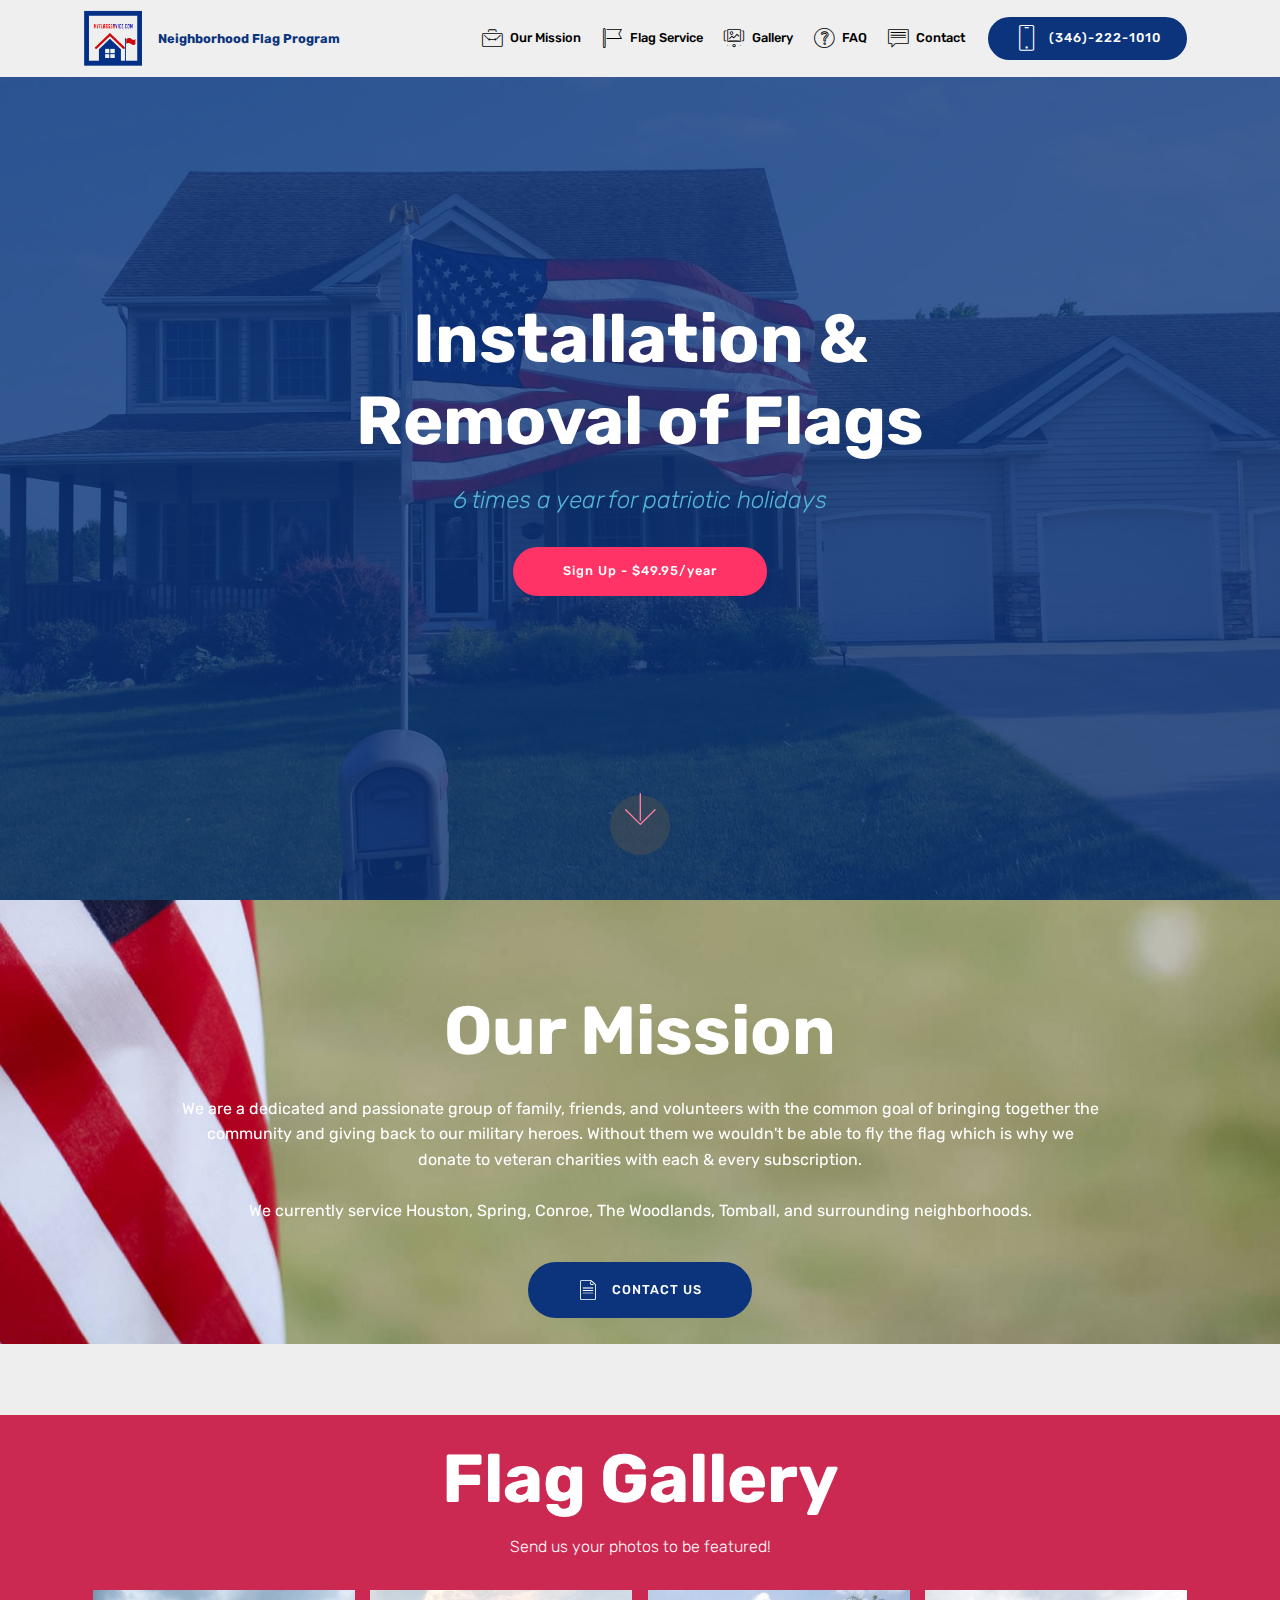
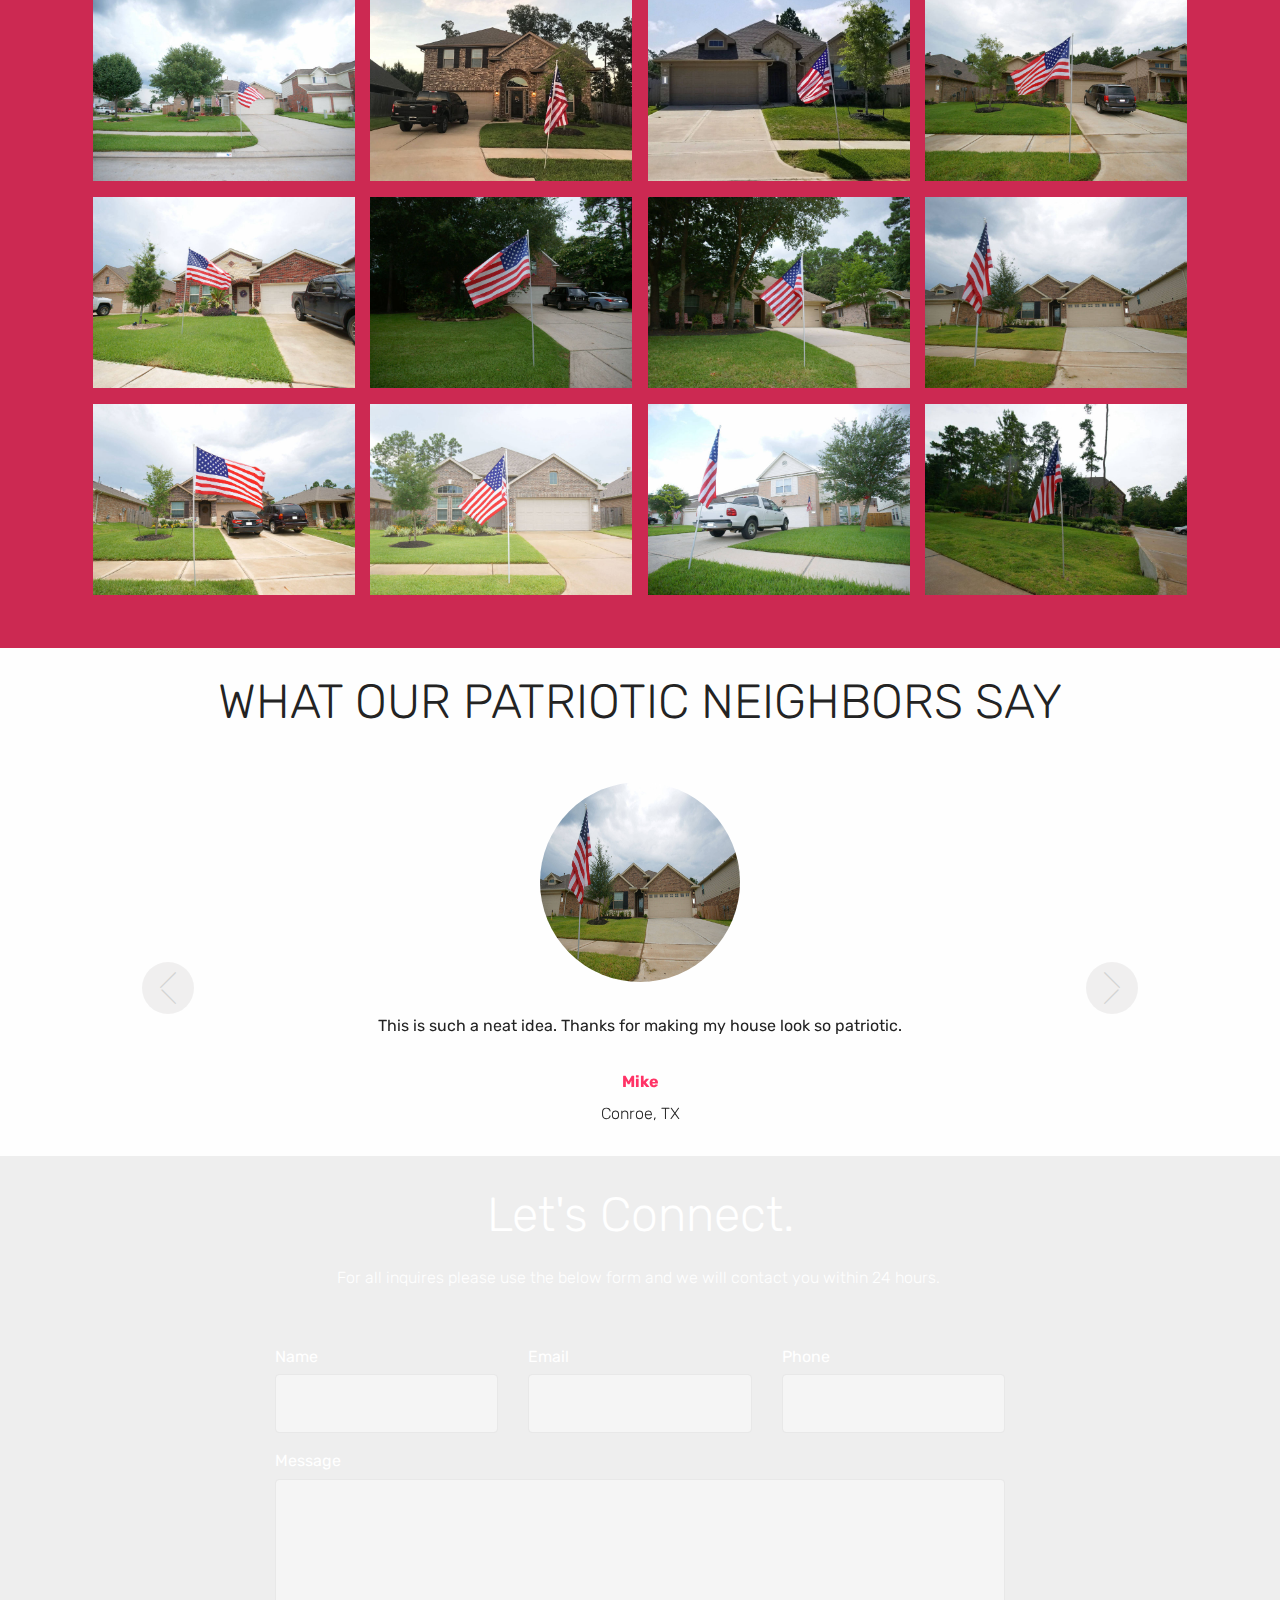
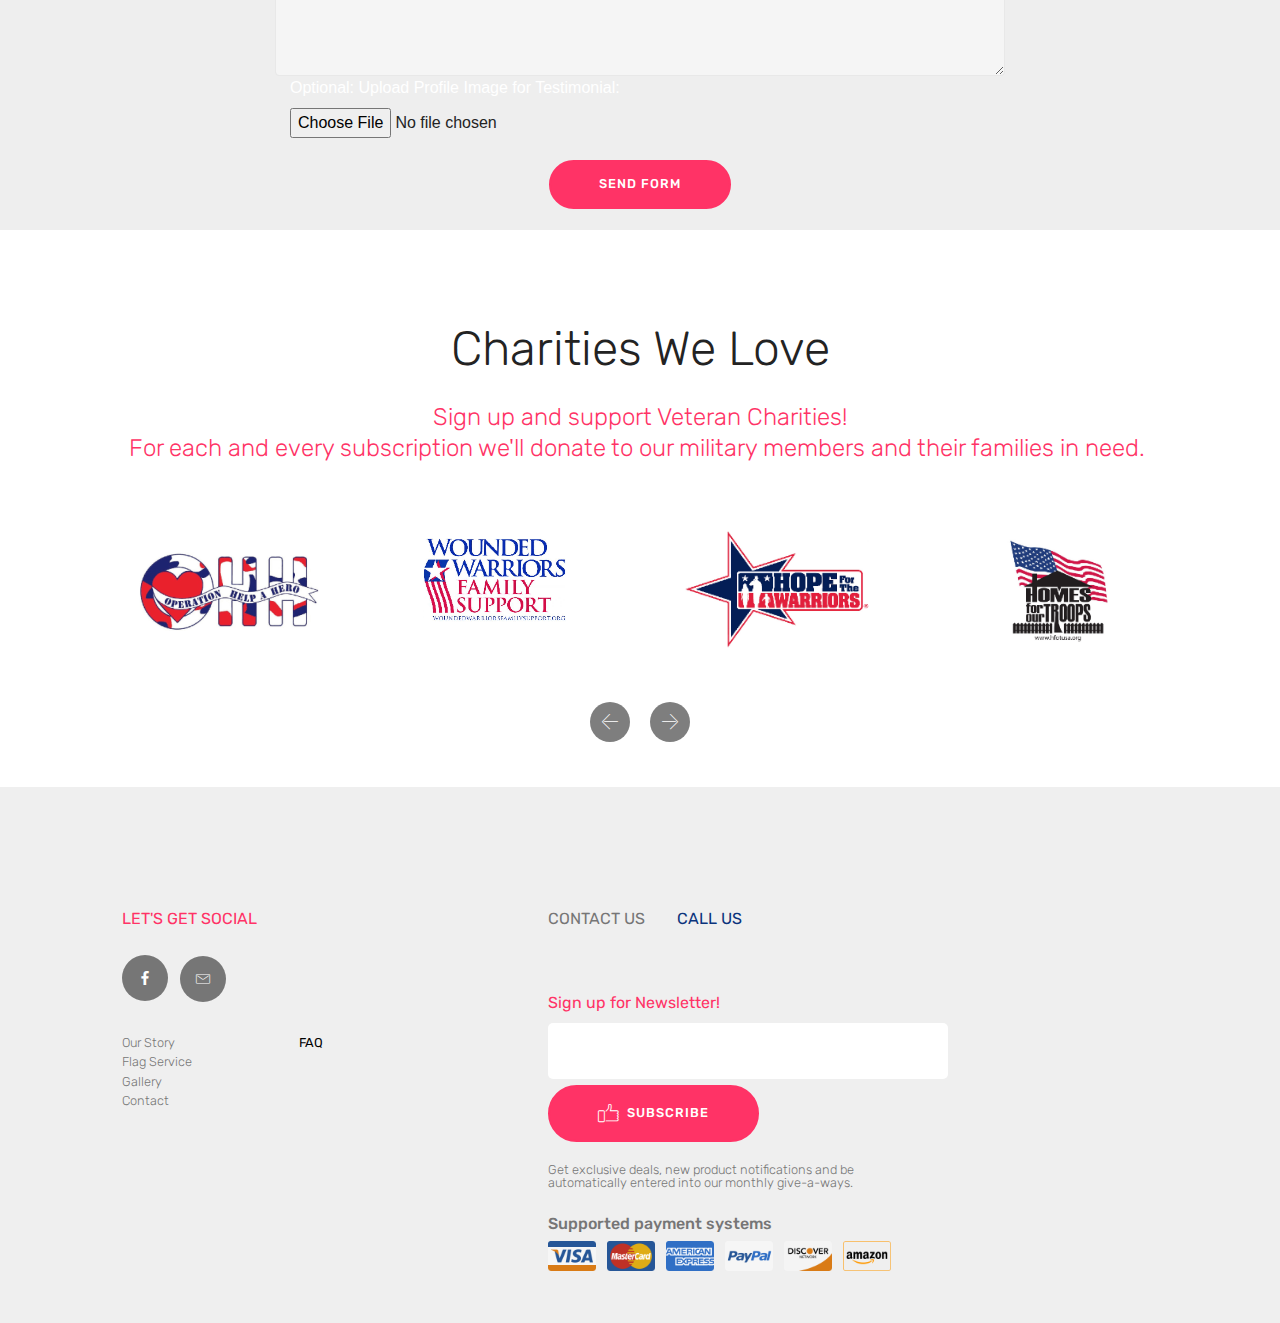
<file: index.html>
<!DOCTYPE html>
<html >
<head>
  <!-- Site made with Mobirise Website Builder v4.7.7, https://mobirise.com -->
  <meta charset="UTF-8">
  <meta http-equiv="X-UA-Compatible" content="IE=edge">
  <meta name="generator" content="Mobirise v4.7.7, mobirise.com">
  <meta name="viewport" content="width=device-width, initial-scale=1, minimum-scale=1">
  <link rel="shortcut icon" href="assets/images/mfs-logo-122x113.png" type="image/x-icon">
  <meta name="description" content="">
  <title>Home</title>
  <link rel="stylesheet" href="assets/web/assets/mobirise-icons/mobirise-icons.css">
  <link rel="stylesheet" href="assets/tether/tether.min.css">
  <link rel="stylesheet" href="assets/bootstrap/css/bootstrap.min.css">
  <link rel="stylesheet" href="assets/bootstrap/css/bootstrap-grid.min.css">
  <link rel="stylesheet" href="assets/bootstrap/css/bootstrap-reboot.min.css">
  <link rel="stylesheet" href="assets/dropdown/css/style.css">
  <link rel="stylesheet" href="assets/socicon/css/styles.css">
  <link rel="stylesheet" href="assets/theme/css/style.css">
  <link rel="stylesheet" href="assets/gallery/style.css">
  <link rel="stylesheet" href="assets/mobirise/css/mbr-additional.css" type="text/css">
  
  
  
</head>
<body>
  <section class="menu cid-qSPZlqvHb8" once="menu" id="menu2-0">

    

    <nav class="navbar navbar-expand beta-menu navbar-dropdown align-items-center navbar-fixed-top navbar-toggleable-sm">
        <button class="navbar-toggler navbar-toggler-right" type="button" data-toggle="collapse" data-target="#navbarSupportedContent" aria-controls="navbarSupportedContent" aria-expanded="false" aria-label="Toggle navigation">
            <div class="hamburger">
                <span></span>
                <span></span>
                <span></span>
                <span></span>
            </div>
        </button>
        <div class="menu-logo">
            <div class="navbar-brand">
                <span class="navbar-logo">
                    
                        <a href="index.html"><img src="assets/images/mfs-logo-122x113.png" alt="Mobirise" title="" style="height: 3.8rem;"></a>
                    
                </span>
                <span class="navbar-caption-wrap"><a class="navbar-caption text-primary display-4" href="#top">
                        Neighborhood Flag Program</a></span>
            </div>
        </div>
        <div class="collapse navbar-collapse" id="navbarSupportedContent">
            <ul class="navbar-nav nav-dropdown" data-app-modern-menu="true"><li class="nav-item">
                    <a class="nav-link link text-black display-4" href="index.html#header3-2"><span class="mbri-briefcase mbr-iconfont mbr-iconfont-btn"></span>
                        Our Mission</a>
                </li>
                <li class="nav-item">
                    <a class="nav-link link text-black display-4" href="#top"><span class="mbri-flag mbr-iconfont mbr-iconfont-btn"></span>
                        Flag Service</a>
                </li><li class="nav-item"><a class="nav-link link text-black display-4" href="index.html#gallery1-t"><span class="mbri-image-slider mbr-iconfont mbr-iconfont-btn"></span>
                        Gallery</a></li><li class="nav-item"><a class="nav-link link text-black display-4" href="page1.html"><span class="mbri-question mbr-iconfont mbr-iconfont-btn"></span>FAQ</a></li><li class="nav-item"><a class="nav-link link text-black display-4" href="index.html#form1-9"><span class="mbri-chat mbr-iconfont mbr-iconfont-btn"></span>
                        Contact</a></li></ul>
            <div class="navbar-buttons mbr-section-btn"><a class="btn btn-sm btn-primary display-4" href="tel:+1-234-567-8901">
                    <span class="btn-icon mbri-mobile mbr-iconfont mbr-iconfont-btn">
                    </span>(346)-222-1010</a></div>
        </div>
    </nav>
</section>

<section class="engine"><a href="https://mobirise.me/d">free website maker</a></section><section class="cid-qTWU8l10m0 mbr-fullscreen mbr-parallax-background" id="header2-7">

    

    <div class="mbr-overlay" style="opacity: 0.8; background-color: rgb(11, 52, 124);"></div>

    <div class="container align-center">
        <div class="row justify-content-md-center">
            <div class="mbr-white col-md-10">
                <h1 class="mbr-section-title mbr-bold pb-3 mbr-fonts-style display-1">Installation &amp; <br>Removal of Flags</h1>
                <h3 class="mbr-section-subtitle align-center mbr-light pb-3 mbr-fonts-style display-5"><em>
                    6 times a year for patriotic holidays</em></h3>
                
                <div class="mbr-section-btn"><a class="btn btn-md btn-secondary display-4" href="page2.html">Sign Up - $49.95/year</a></div>
            </div>
        </div>
    </div>
    <div class="mbr-arrow hidden-sm-down" aria-hidden="true">
        <a href="#next">
            <i class="mbri-down mbr-iconfont"></i>
        </a>
    </div>
</section>

<section class="header1 cid-qYpyI0kVdA mbr-parallax-background" id="header1-w">

    

    

    <div class="container">
        <div class="row justify-content-md-center">
            <div class="mbr-white col-md-10">
                <h1 class="mbr-section-title align-center mbr-bold pb-3 mbr-fonts-style display-1">
                    Our Mission</h1>
                
                <p class="mbr-text align-center pb-3 mbr-fonts-style display-7">We are a dedicated and passionate group of family, friends, and volunteers with the common goal of bringing together the community and giving back to our military heroes. Without them we wouldn't be able to fly the flag which is why we donate to veteran charities with each &amp; every subscription.<br><br>​We currently service Houston, Spring, Conroe, The Woodlands, Tomball, and surrounding neighborhoods.</p>
                <div class="mbr-section-btn align-center"><a class="btn btn-md btn-primary display-4" href="index.html#form1-9">
                        <span class="mbr-iconfont mbri-file"></span>CONTACT US</a></div>
            </div>
        </div>
    </div>

</section>

<section class="mbr-section content5 cid-qY7LsWWURl" id="content5-u">

    

    

    <div class="container">
        <div class="media-container-row">
            <div class="title col-12 col-md-8">
                <h2 class="align-center mbr-bold mbr-white pb-3 mbr-fonts-style display-1">Flag Gallery</h2>
                <h3 class="mbr-section-subtitle align-center mbr-light mbr-white pb-3 mbr-fonts-style display-7">
                    Send us your photos to be featured!</h3>
                
                
            </div>
        </div>
    </div>
</section>

<section class="mbr-gallery mbr-slider-carousel cid-qY7J0olVNH" id="gallery1-t">

    

    <div class="container">
        <div><!-- Filter --><!-- Gallery --><div class="mbr-gallery-row"><div class="mbr-gallery-layout-default"><div><div><div class="mbr-gallery-item mbr-gallery-item--p1" data-video-url="false" data-tags="Awesome"><div href="#lb-gallery1-t" data-slide-to="0" data-toggle="modal"><img src="assets/images/darryl-2000x1463-800x585.jpg" alt="" title=""><span class="icon-focus"></span></div></div><div class="mbr-gallery-item mbr-gallery-item--p1" data-video-url="false" data-tags="Responsive"><div href="#lb-gallery1-t" data-slide-to="1" data-toggle="modal"><img src="assets/images/heather-2000x1463-800x585.jpg" alt="" title=""><span class="icon-focus"></span></div></div><div class="mbr-gallery-item mbr-gallery-item--p1" data-video-url="false" data-tags="Creative"><div href="#lb-gallery1-t" data-slide-to="2" data-toggle="modal"><img src="assets/images/jack-2000x1463-800x585.jpg" alt="" title=""><span class="icon-focus"></span></div></div><div class="mbr-gallery-item mbr-gallery-item--p1" data-video-url="false" data-tags="Animated"><div href="#lb-gallery1-t" data-slide-to="3" data-toggle="modal"><img src="assets/images/joel-2000x1463-800x585.jpg" alt="" title=""><span class="icon-focus"></span></div></div><div class="mbr-gallery-item mbr-gallery-item--p1" data-video-url="false" data-tags="Awesome"><div href="#lb-gallery1-t" data-slide-to="4" data-toggle="modal"><img src="assets/images/kathleen-2000x1463-800x585.jpg" alt="" title=""><span class="icon-focus"></span></div></div><div class="mbr-gallery-item mbr-gallery-item--p1" data-video-url="false" data-tags="Awesome"><div href="#lb-gallery1-t" data-slide-to="5" data-toggle="modal"><img src="assets/images/kewanna-2000x1463-800x585.jpg" alt="" title=""><span class="icon-focus"></span></div></div><div class="mbr-gallery-item mbr-gallery-item--p1" data-video-url="false" data-tags="Responsive"><div href="#lb-gallery1-t" data-slide-to="6" data-toggle="modal"><img src="assets/images/lacee-2000x1463-800x585.jpg" alt="" title=""><span class="icon-focus"></span></div></div><div class="mbr-gallery-item mbr-gallery-item--p1" data-video-url="false" data-tags="Animated"><div href="#lb-gallery1-t" data-slide-to="7" data-toggle="modal"><img src="assets/images/linda-2000x1463-800x585.jpg" alt="" title=""><span class="icon-focus"></span></div></div><div class="mbr-gallery-item mbr-gallery-item--p1" data-video-url="false" data-tags="Animated"><div href="#lb-gallery1-t" data-slide-to="8" data-toggle="modal"><img src="assets/images/taylor-2000x1463-800x585.jpg" alt="" title=""><span class="icon-focus"></span></div></div><div class="mbr-gallery-item mbr-gallery-item--p1" data-video-url="false" data-tags="Animated"><div href="#lb-gallery1-t" data-slide-to="9" data-toggle="modal"><img src="assets/images/thomas-2000x1463-800x585.jpg" alt="" title=""><span class="icon-focus"></span></div></div><div class="mbr-gallery-item mbr-gallery-item--p1" data-video-url="false" data-tags="Animated"><div href="#lb-gallery1-t" data-slide-to="10" data-toggle="modal"><img src="assets/images/tony-williams-2000x1463-800x585.jpg" alt="" title=""><span class="icon-focus"></span></div></div><div class="mbr-gallery-item mbr-gallery-item--p1" data-video-url="false" data-tags="Animated"><div href="#lb-gallery1-t" data-slide-to="11" data-toggle="modal"><img src="assets/images/unnamed-2000x1463-800x585.jpg" alt="" title=""><span class="icon-focus"></span></div></div></div></div><div class="clearfix"></div></div></div><!-- Lightbox --><div data-app-prevent-settings="" class="mbr-slider modal fade carousel slide" tabindex="-1" data-keyboard="true" data-interval="false" id="lb-gallery1-t"><div class="modal-dialog"><div class="modal-content"><div class="modal-body"><div class="carousel-inner"><div class="carousel-item"><img src="assets/images/darryl-2000x1463.jpg" alt="" title=""></div><div class="carousel-item"><img src="assets/images/heather-2000x1463.jpg" alt="" title=""></div><div class="carousel-item"><img src="assets/images/jack-2000x1463.jpg" alt="" title=""></div><div class="carousel-item"><img src="assets/images/joel-2000x1463.jpg" alt="" title=""></div><div class="carousel-item"><img src="assets/images/kathleen-2000x1463.jpg" alt="" title=""></div><div class="carousel-item"><img src="assets/images/kewanna-2000x1463.jpg" alt="" title=""></div><div class="carousel-item"><img src="assets/images/lacee-2000x1463.jpg" alt="" title=""></div><div class="carousel-item"><img src="assets/images/linda-2000x1463.jpg" alt="" title=""></div><div class="carousel-item"><img src="assets/images/taylor-2000x1463.jpg" alt="" title=""></div><div class="carousel-item"><img src="assets/images/thomas-2000x1463.jpg" alt="" title=""></div><div class="carousel-item"><img src="assets/images/tony-williams-2000x1463.jpg" alt="" title=""></div><div class="carousel-item active"><img src="assets/images/unnamed-2000x1463.jpg" alt="" title=""></div></div><a class="carousel-control carousel-control-prev" role="button" data-slide="prev" href="#lb-gallery1-t"><span class="mbri-left mbr-iconfont" aria-hidden="true"></span><span class="sr-only">Previous</span></a><a class="carousel-control carousel-control-next" role="button" data-slide="next" href="#lb-gallery1-t"><span class="mbri-right mbr-iconfont" aria-hidden="true"></span><span class="sr-only">Next</span></a><a class="close" href="#" role="button" data-dismiss="modal"><span class="sr-only">Close</span></a></div></div></div></div></div>
    </div>

</section>

<section class="carousel slide testimonials-slider cid-qTX0hOR2UL mbr-parallax-background" id="testimonials-slider1-a">
    
    

    <div class="mbr-overlay" style="opacity: 0.9; background-color: rgb(255, 255, 255);">
    </div>

    <div class="container text-center">
        <h2 class="pb-5 mbr-fonts-style display-2">WHAT OUR PATRIOTIC NEIGHBORS SAY</h2>

        <div class="carousel slide" data-ride="carousel" role="listbox">
            <div class="carousel-inner">
                
                
            <div class="carousel-item">
                    <div class="user col-md-8">
                        <div class="user_image">
                            <img src="assets/images/linda-2000x1463.jpg" alt="" title="">
                        </div>
                        <div class="user_text pb-3">
                            <p class="mbr-fonts-style display-7">
                                This is such a neat idea. Thanks for making my house look so patriotic. 
                            </p>
                        </div>
                        <div class="user_name mbr-bold pb-2 mbr-fonts-style display-7">
                            Mike</div>
                        <div class="user_desk mbr-light mbr-fonts-style display-7">
                            Conroe, TX</div>
                    </div>
                </div><div class="carousel-item">
                    <div class="user col-md-8">
                        <div class="user_image">
                            <img src="assets/images/lacee-2000x1463-800x585.jpg" alt="" title="">
                        </div>
                        <div class="user_text pb-3">
                            <p class="mbr-fonts-style display-7">
                                 ordered two flags for July 4. Thank you for this service. As a mother of two veterans, I love that you donate to the veterans. 
                            </p>
                        </div>
                        <div class="user_name mbr-bold pb-2 mbr-fonts-style display-7">
                            Debra</div>
                        <div class="user_desk mbr-light mbr-fonts-style display-7">
                            Spring, TX</div>
                    </div>
                </div></div>

            <div class="carousel-controls">
                <a class="carousel-control-prev" role="button" data-slide="prev">
                  <span aria-hidden="true" class="mbri-arrow-prev mbr-iconfont"></span>
                  <span class="sr-only">Previous</span>
                </a>
                
                <a class="carousel-control-next" role="button" data-slide="next">
                  <span aria-hidden="true" class="mbri-arrow-next mbr-iconfont"></span>
                  <span class="sr-only">Next</span>
                </a>
            </div>
        </div>
    </div>
</section>

<section class="mbr-section form1 cid-qTWYiBdIIk mbr-parallax-background" id="form1-9">

    

    
    <div class="container">
        <div class="row justify-content-center">
            <div class="title col-12 col-lg-8">
                <h2 class="mbr-section-title align-center pb-3 mbr-fonts-style display-2">
                    Let's Connect.</h2>
                <h3 class="mbr-section-subtitle align-center mbr-light pb-3 mbr-fonts-style display-7">
                    For all inquires please use the below form and we will contact you within 24 hours.&nbsp;</h3>
            </div>
        </div>
    </div>
    <div class="container">
        <div class="row justify-content-center">
            <div class="media-container-column col-lg-8" data-form-type="formoid">
                    <div data-form-alert="" hidden="">Thanks for filling out the form!</div>
            
                    <form class="mbr-form" action="https://mobirise.com/" method="post" data-form-title="Contact Form"><input type="hidden" name="email" data-form-email="true" value="BOU9s5em3bi5mx9Ynv0qLvoxMDzWl9w6xKWC3aARdqzz8zIyqaysO4q6e3hdHhYgKYTH3uJbKHl/FeX3eEJBzJn0giDaAWfllc6IdV4gYeEnTK3htJA2YftYHaYnDbDA" data-form-field="Email">
                        <div class="row row-sm-offset">
                            <div class="col-md-4 multi-horizontal" data-for="name">
                                <div class="form-group">
                                    <label class="form-control-label mbr-fonts-style display-7" for="name-form1-9">Name</label>
                                    <input type="text" class="form-control" name="name" data-form-field="Name" required="" id="name-form1-9">
                                </div>
                            </div>
                            <div class="col-md-4 multi-horizontal" data-for="email">
                                <div class="form-group">
                                    <label class="form-control-label mbr-fonts-style display-7" for="email-form1-9">Email</label>
                                    <input type="email" class="form-control" name="email" data-form-field="Email" required="" id="email-form1-9">
                                </div>
                            </div>
                            <div class="col-md-4 multi-horizontal" data-for="phone">
                                <div class="form-group">
                                    <label class="form-control-label mbr-fonts-style display-7" for="phone-form1-9">Phone</label>
                                    <input type="tel" class="form-control" name="phone" data-form-field="Phone" id="phone-form1-9">
                                </div>
                            </div>
                        </div>
                        <div class="form-group" data-for="message">
                            <label class="form-control-label mbr-fonts-style display-7" for="message-form1-9">Message</label>
                            <textarea type="text" class="form-control" name="message" rows="7" data-form-field="Message" id="message-form1-9"></textarea>
                            
                            <div class="container">
    <label for="photo">Optional: Upload Profile Image for Testimonial:</label><br>
    <input type="file" name="newupload" id="newupload-form1-9" data-form-field=""><br>
    <span id="contactus_newupload_errorloc" class="error"></span>
</div>
                        </div>
                    


            
                        <span class="input-group-btn"><button href="" type="submit" class="btn btn-form btn-secondary display-4">SEND FORM</button></span>
                    </form>
            </div>
        </div>
    </div>
</section>

<section class="clients cid-qUB9G8CkGa" id="clients-j">
      

    
        <div class="container mb-5">
            <div class="media-container-row">
                <div class="col-12 align-center">
                    <h2 class="mbr-section-title pb-3 mbr-fonts-style display-2">
                        Charities We Love</h2>
                    <h3 class="mbr-section-subtitle mbr-light mbr-fonts-style display-5">Sign up and support Veteran Charities!<div>For each and every subscription we'll donate to our military members and their families in need.&nbsp;</div></h3>
                </div>
            </div>
        </div>

    <div class="container">
        <div class="carousel slide" data-ride="carousel" role="listbox">
            <div class="carousel-inner" data-visible="4">
                
                
                
                
                
            <div class="carousel-item ">
                    <div class="media-container-row">
                        <div class="col-md-12">
                            <div class="wrap-img ">
                                <img src="assets/images/screen-shot-2018-06-10-at-2.23.21-pm-240x139.png" class="img-responsive clients-img" alt="" title="">
                            </div>
                        </div>
                    </div>
                </div><div class="carousel-item ">
                    <div class="media-container-row">
                        <div class="col-md-12">
                            <div class="wrap-img ">
                                <img src="assets/images/screen-shot-2018-06-10-at-2.24.29-pm-220x125.png" class="img-responsive clients-img" alt="" title="">
                            </div>
                        </div>
                    </div>
                </div><div class="carousel-item ">
                    <div class="media-container-row">
                        <div class="col-md-12">
                            <div class="wrap-img ">
                                <img src="assets/images/screen-shot-2018-06-10-at-2.25.14-pm-289x168.png" class="img-responsive clients-img" alt="" title="">
                            </div>
                        </div>
                    </div>
                </div><div class="carousel-item ">
                    <div class="media-container-row">
                        <div class="col-md-12">
                            <div class="wrap-img ">
                                <img src="assets/images/screen-shot-2018-06-10-at-2.25.35-pm-250x189.png" class="img-responsive clients-img" alt="" title="">
                            </div>
                        </div>
                    </div>
                </div></div>
            <div class="carousel-controls">
                <a data-app-prevent-settings="" class="carousel-control carousel-control-prev" role="button" data-slide="prev">
                    <span aria-hidden="true" class="mbri-left mbr-iconfont"></span>
                    <span class="sr-only">Previous</span>
                </a>
                <a data-app-prevent-settings="" class="carousel-control carousel-control-next" role="button" data-slide="next">
                    <span aria-hidden="true" class="mbri-right mbr-iconfont"></span>
                    <span class="sr-only">Next</span>
                </a>
            </div>
        </div>
    </div>
</section>

<section class="cid-qTWSLhXV0U" id="footer3-6">
    

    

    <div class="container-fluid">
        <div class="row align-center justify-content-center">
            <div class="col-lg-6 col-xl-4">
                <div class="follow-section">
                    <div class="follow-heading mbr-fonts-style align-left display-7">
                        LET'S GET SOCIAL</div>
                    <div class="social-media pb-3 align-left">
                        <ul>
                            <li>
                                <a class="icon-transition" href="#">
                                    <span class="mbr-iconfont socicon-facebook socicon"></span>
                                </a>
                            </li>
                            <li>
                                <a class="icon-transition" href="#">
                                    <span class="mbr-iconfont mbri-letter"></span>
                                </a>
                            </li>
                            
                            
                            
                            
                        </ul>
                    </div>
                </div>
                <div class="row column-menu">
                    <div class="col-xl-5 col-md-6">
                        <ul class="firstColumn align-left mbr-white mbr-fonts-style display-4">
                            <li>Our Story</li><li>Flag Service</li><li>Gallery</li><li>Contact</li>
                        </ul>
                    </div>
                    <div class="col-xl-5 col-md-6">
                        <ul class="secondColumn align-left mbr-white mbr-fonts-style display-4"><a href="page1.html">
                            </a><li><a href="page1.html" class="text-black">FAQ</a></li><a href="page1.html">
                        </a></ul>
                    </div>
                </div>
            </div>
            <div class="col-lg-6 col-xl-6 form-section">
                <ul class="mbr-list list-inline align-left">
                    
                    
                    
                <li class="list-inline-item mbr-fonts-style display-7"><p><a href="index.html#form1-9"></a>CONTACT US&nbsp; &nbsp; &nbsp; &nbsp; <a href="tel:3462221010">CALL US &nbsp;</a> &nbsp; &nbsp; &nbsp; &nbsp; &nbsp;&nbsp;</p></li><li class="list-inline-item mbr-fonts-style display-7">&nbsp; &nbsp; &nbsp; &nbsp; &nbsp; &nbsp; &nbsp; &nbsp; &nbsp;</li><li class="list-inline-item mbr-fonts-style display-7">&nbsp; &nbsp; &nbsp; &nbsp; &nbsp; &nbsp; &nbsp; &nbsp; &nbsp; &nbsp; &nbsp;</li></ul>
                <div class="input-form">
                    <span class="mbr-fonts-style form-text display-7">
                      Sign up for Newsletter!&nbsp;</span>
                    <div class="form1" data-form-type="formoid">
                        <div data-form-alert="" hidden="">
                            Thanks for filling out the form!
                        </div>
                        <form class="mbr-form" action="https://mobirise.com/" method="post" data-form-title="My Mobirise Form"><input type="hidden" name="email" data-form-email="true" value="CfyfEU56PA4xkHAUusKLkHzmjIfKIYz1DV98WgF/9ROGHpVg1iOZ45aKYKynAlyHjsIcNyinGb62B6HWpv+Weu2Gob8a/pYnAKn+6b+v5hnnoNxhu1Vbsf+SvqS8Lbte" data-form-field="E-mail">
                            <div class="input-wrap" data-for="email">
                                <input type="text" class="field special-form display-7" name="email" data-form-field="E-mail" required="" id="email-footer3-6">
                            </div>
                            <span class="input-group-btn"><button href="https://mobirise.com/" type="submit" class="btn btn-form btn-secondary display-4"><span class="mbri-like mbr-iconfont mbr-iconfont-btn"></span>SUBSCRIBE</button></span>
                        </form>
                    </div>
                </div>
                <h3 class="subtext-1 mbr-fonts-style pb-3 display-4">Get exclusive deals, new product notifications and be<br>automatically entered into our monthly give-a-ways.</h3>
                <h3 class="subtext-2 mbr-fonts-style display-7">
                    Supported payment systems
                </h3>
                <ul class="card-support align-left">
                    <li>
                        <img src="assets/images/visa.png" height="30" alt="Visa">
                    </li>
                    <li>
                        <img src="assets/images/master-card.png" height="30" alt="Master Card">
                    </li>
                    <li>
                        <img src="assets/images/american-express.png" height="30" alt="American Express">
                    </li>
                    <li>
                        <img src="assets/images/paypal.png" height="30" alt="PayPal">
                    </li>
                    
                    <li>
                        <img src="assets/images/discover.png" height="30" alt="Discover">
                    </li>
                    
                    
                    
                    
                    <li>
                        <img src="assets/images/amazon.png" height="30" alt="Amazon">
                    </li>
                    
                    
                </ul>
            </div>
        </div>
    </div>
</section>


  <script src="assets/web/assets/jquery/jquery.min.js"></script>
  <script src="assets/popper/popper.min.js"></script>
  <script src="assets/tether/tether.min.js"></script>
  <script src="assets/bootstrap/js/bootstrap.min.js"></script>
  <script src="assets/smoothscroll/smooth-scroll.js"></script>
  <script src="assets/dropdown/js/script.min.js"></script>
  <script src="assets/touchswipe/jquery.touch-swipe.min.js"></script>
  <script src="assets/parallax/jarallax.min.js"></script>
  <script src="assets/masonry/masonry.pkgd.min.js"></script>
  <script src="assets/imagesloaded/imagesloaded.pkgd.min.js"></script>
  <script src="assets/bootstrapcarouselswipe/bootstrap-carousel-swipe.js"></script>
  <script src="assets/vimeoplayer/jquery.mb.vimeo_player.js"></script>
  <script src="assets/mbr-clients-slider/mbr-clients-slider.js"></script>
  <script src="assets/mbr-testimonials-slider/mbr-testimonials-slider.js"></script>
  <script src="assets/theme/js/script.js"></script>
  <script src="assets/slidervideo/script.js"></script>
  <script src="assets/gallery/player.min.js"></script>
  <script src="assets/gallery/script.js"></script>
  <script src="assets/formoid/formoid.min.js"></script>
  
  
</body>
</html>
</file>
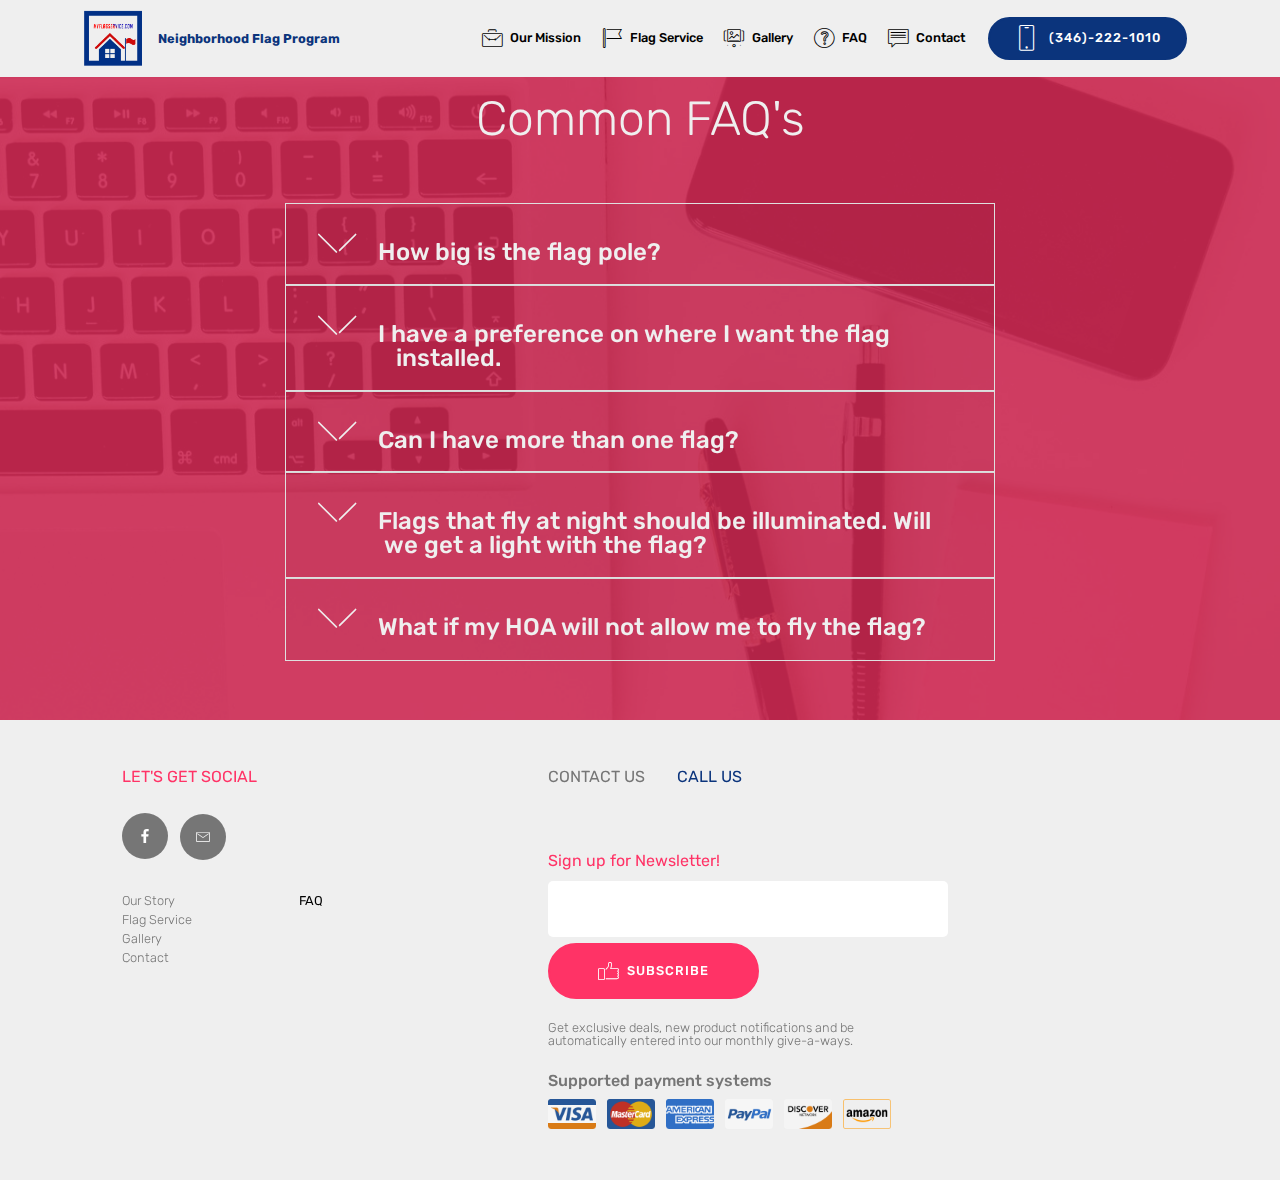
<file: page1.html>
<!DOCTYPE html>
<html >
<head>
  <!-- Site made with Mobirise Website Builder v4.7.7, https://mobirise.com -->
  <meta charset="UTF-8">
  <meta http-equiv="X-UA-Compatible" content="IE=edge">
  <meta name="generator" content="Mobirise v4.7.7, mobirise.com">
  <meta name="viewport" content="width=device-width, initial-scale=1, minimum-scale=1">
  <link rel="shortcut icon" href="assets/images/mfs-logo-122x113.png" type="image/x-icon">
  <meta name="description" content="">
  <title>FAQ</title>
  <link rel="stylesheet" href="assets/web/assets/mobirise-icons/mobirise-icons.css">
  <link rel="stylesheet" href="assets/tether/tether.min.css">
  <link rel="stylesheet" href="assets/bootstrap/css/bootstrap.min.css">
  <link rel="stylesheet" href="assets/bootstrap/css/bootstrap-grid.min.css">
  <link rel="stylesheet" href="assets/bootstrap/css/bootstrap-reboot.min.css">
  <link rel="stylesheet" href="assets/dropdown/css/style.css">
  <link rel="stylesheet" href="assets/socicon/css/styles.css">
  <link rel="stylesheet" href="assets/theme/css/style.css">
  <link rel="stylesheet" href="assets/mobirise/css/mbr-additional.css" type="text/css">
  
  
  
</head>
<body>
  <section class="menu cid-qUB6WRYiOJ" once="menu" id="menu2-b">

    

    <nav class="navbar navbar-expand beta-menu navbar-dropdown align-items-center navbar-fixed-top navbar-toggleable-sm">
        <button class="navbar-toggler navbar-toggler-right" type="button" data-toggle="collapse" data-target="#navbarSupportedContent" aria-controls="navbarSupportedContent" aria-expanded="false" aria-label="Toggle navigation">
            <div class="hamburger">
                <span></span>
                <span></span>
                <span></span>
                <span></span>
            </div>
        </button>
        <div class="menu-logo">
            <div class="navbar-brand">
                <span class="navbar-logo">
                    
                        <a href="index.html"><img src="assets/images/mfs-logo-122x113.png" alt="Mobirise" title="" style="height: 3.8rem;"></a>
                    
                </span>
                <span class="navbar-caption-wrap"><a class="navbar-caption text-primary display-4" href="#top">
                        Neighborhood Flag Program</a></span>
            </div>
        </div>
        <div class="collapse navbar-collapse" id="navbarSupportedContent">
            <ul class="navbar-nav nav-dropdown" data-app-modern-menu="true"><li class="nav-item">
                    <a class="nav-link link text-black display-4" href="index.html#header3-2"><span class="mbri-briefcase mbr-iconfont mbr-iconfont-btn"></span>
                        Our Mission</a>
                </li>
                <li class="nav-item">
                    <a class="nav-link link text-black display-4" href="#top"><span class="mbri-flag mbr-iconfont mbr-iconfont-btn"></span>
                        Flag Service</a>
                </li><li class="nav-item"><a class="nav-link link text-black display-4" href="index.html#gallery1-t"><span class="mbri-image-slider mbr-iconfont mbr-iconfont-btn"></span>
                        Gallery</a></li><li class="nav-item"><a class="nav-link link text-black display-4" href="page1.html"><span class="mbri-question mbr-iconfont mbr-iconfont-btn"></span>FAQ</a></li><li class="nav-item"><a class="nav-link link text-black display-4" href="index.html#form1-9"><span class="mbri-chat mbr-iconfont mbr-iconfont-btn"></span>
                        Contact</a></li></ul>
            <div class="navbar-buttons mbr-section-btn"><a class="btn btn-sm btn-primary display-4" href="tel:+1-234-567-8901">
                    <span class="btn-icon mbri-mobile mbr-iconfont mbr-iconfont-btn">
                    </span>(346)-222-1010</a></div>
        </div>
    </nav>
</section>

<section class="engine"><a href="https://mobirise.me/f">easy web maker</a></section><section class="toggle1 cid-qUB7baWjdu mbr-parallax-background" id="toggle1-h">

    

    <div class="mbr-overlay" style="opacity: 0.9; background-color: rgb(204, 41, 82);">
    </div>
        <div class="container">
            <div class="media-container-row">
                <div class="col-12 col-md-8">
                    <div class="section-head text-center space30">
                       <h2 class="mbr-section-title pb-5 mbr-fonts-style display-2">Common FAQ's</h2>
                    </div>
                    <div class="clearfix"></div>
                    <div id="bootstrap-toggle" class="toggle-panel accordionStyles tab-content">
                        <div class="card">
                            <div class="card-header" role="tab" id="headingOne">
                                <a role="button" class="collapsed panel-title text-black" data-toggle="collapse" data-parent="#accordion" data-core="" href="#collapse1_10" aria-expanded="false" aria-controls="collapse1">
                                    <h4 class="mbr-fonts-style display-5">
                                        <span class="sign mbr-iconfont mbri-arrow-down inactive"></span>&nbsp;How big is the flag pole?</h4>
                                </a>
                            </div>
                            <div id="collapse1_10" class="panel-collapse noScroll collapse" role="tabpanel" aria-labelledby="headingOne">
                                <div class="panel-body p-4">
                                    <p class="mbr-fonts-style panel-text display-7">
                                       The flag is 3x5 ft and the pole is 10 ft. However, the pole sits about 20" in the ground</p>
                                </div>
                            </div>
                        </div>
                        <div class="card">
                            <div class="card-header" role="tab" id="headingTwo">
                                <a role="button" class="collapsed panel-title text-black" data-toggle="collapse" data-parent="#accordion" data-core="" href="#collapse2_10" aria-expanded="false" aria-controls="collapse2">
                                    <h4 class="mbr-fonts-style display-5">
                                        <span class="sign mbr-iconfont mbri-arrow-down inactive"></span>&nbsp;I have a preference on where I want the flag &nbsp; &nbsp; &nbsp; &nbsp; &nbsp; &nbsp; &nbsp; &nbsp; &nbsp; &nbsp; &nbsp; &nbsp; &nbsp;installed.</h4>
                                </a>

                            </div>
                            <div id="collapse2_10" class="panel-collapse noScroll collapse" role="tabpanel" aria-labelledby="headingTwo">
                                <div class="panel-body p-4">
                                    <p class="mbr-fonts-style panel-text display-7">
                                       No problem! On the checkout page you can leave us a comment on where you would prefer the flag.</p>
                                </div>
                            </div>
                        </div>
                        <div class="card">
                            <div class="card-header" role="tab" id="headingThree">
                                <a role="button" class="collapsed panel-title text-black" data-toggle="collapse" data-parent="#accordion" data-core="" href="#collapse3_10" aria-expanded="false" aria-controls="collapse3">
                                    <h4 class="mbr-fonts-style display-5">
                                        <span class="sign mbr-iconfont mbri-arrow-down inactive"></span>&nbsp;Can I have more than one flag?</h4>
                                </a>
                            </div>
                            <div id="collapse3_10" class="panel-collapse noScroll collapse" role="tabpanel" aria-labelledby="headingThree">
                                <div class="panel-body p-4">
                                    <p class="mbr-fonts-style panel-text display-7">Yes! You can increase the quantity on the order page.</p>
                                </div>
                            </div>
                        </div>
                        <div class="card">
                            <div class="card-header" role="tab" id="headingThree">
                                <a role="button" class="collapsed panel-title text-black" data-toggle="collapse" data-parent="#accordion" data-core="" href="#collapse4_10" aria-expanded="false" aria-controls="collapse4">
                                    <h4 class="mbr-fonts-style display-5">
                                        <span class="sign mbr-iconfont mbri-arrow-down inactive"></span>&nbsp;Flags that fly at night should be illuminated. Will &nbsp; &nbsp; &nbsp; &nbsp; &nbsp; &nbsp; &nbsp; &nbsp;we get a light with the flag?</h4>
                                </a>
                            </div>
                            <div id="collapse4_10" class="panel-collapse noScroll collapse" role="tabpanel" aria-labelledby="headingThree">
                                <div class="panel-body p-4">
                                    <p class="mbr-fonts-style panel-text display-7">
                                       No. But we recommend placing a small spotlight in your yard to light-up the flag</p>
                                </div>
                            </div>
                        </div>
                        <div class="card">
                            <div class="card-header" role="tab" id="headingThree">
                                <a role="button" class="collapsed panel-title text-black" data-toggle="collapse" data-parent="#accordion" data-core="" href="#collapse5_10" aria-expanded="false" aria-controls="collapse5">
                                    <h4 class="mbr-fonts-style display-5">
                                        <span class="sign mbr-iconfont mbri-arrow-down inactive"></span>&nbsp;What if my HOA will not allow me to fly the flag?</h4>
                                </a>
                            </div>
                            <div id="collapse5_10" class="panel-collapse noScroll collapse" role="tabpanel" aria-labelledby="headingThree">
                                <div class="panel-body p-4">
                                    <p class="mbr-fonts-style panel-text display-7">
                                       Thanks to Texas State Legislature HB 2779, the placement of US flags in front yards is now a homeowner right that cannot be revoked by an HOA.</p>
                                </div>
                            </div>
                        </div>
                        
                    </div>
                </div>
            </div>
        </div>
</section>

<section class="cid-qUB6WVKB4g" id="footer3-g">
    

    

    <div class="container-fluid">
        <div class="row align-center justify-content-center">
            <div class="col-lg-6 col-xl-4">
                <div class="follow-section">
                    <div class="follow-heading mbr-fonts-style align-left display-7">
                        LET'S GET SOCIAL</div>
                    <div class="social-media pb-3 align-left">
                        <ul>
                            <li>
                                <a class="icon-transition" href="#">
                                    <span class="mbr-iconfont socicon-facebook socicon"></span>
                                </a>
                            </li>
                            <li>
                                <a class="icon-transition" href="#">
                                    <span class="mbr-iconfont mbri-letter"></span>
                                </a>
                            </li>
                            
                            
                            
                            
                        </ul>
                    </div>
                </div>
                <div class="row column-menu">
                    <div class="col-xl-5 col-md-6">
                        <ul class="firstColumn align-left mbr-white mbr-fonts-style display-4">
                            <li>Our Story</li><li>Flag Service</li><li>Gallery</li><li>Contact</li>
                        </ul>
                    </div>
                    <div class="col-xl-5 col-md-6">
                        <ul class="secondColumn align-left mbr-white mbr-fonts-style display-4"><a href="page1.html">
                            </a><li><a href="page1.html" class="text-black">FAQ</a></li><a href="page1.html">
                        </a></ul>
                    </div>
                </div>
            </div>
            <div class="col-lg-6 col-xl-6 form-section">
                <ul class="mbr-list list-inline align-left">
                    
                    
                    
                <li class="list-inline-item mbr-fonts-style display-7"><p><a href="index.html#form1-9"></a>CONTACT US&nbsp; &nbsp; &nbsp; &nbsp; <a href="tel:3462221010">CALL US &nbsp;</a> &nbsp; &nbsp; &nbsp; &nbsp; &nbsp;&nbsp;</p></li><li class="list-inline-item mbr-fonts-style display-7">&nbsp; &nbsp; &nbsp; &nbsp; &nbsp; &nbsp; &nbsp; &nbsp; &nbsp;</li><li class="list-inline-item mbr-fonts-style display-7">&nbsp; &nbsp; &nbsp; &nbsp; &nbsp; &nbsp; &nbsp; &nbsp; &nbsp; &nbsp; &nbsp;</li></ul>
                <div class="input-form">
                    <span class="mbr-fonts-style form-text display-7">
                      Sign up for Newsletter!&nbsp;</span>
                    <div class="form1" data-form-type="formoid">
                        <div data-form-alert="" hidden="">
                            Thanks for filling out the form!
                        </div>
                        <form class="mbr-form" action="https://mobirise.com/" method="post" data-form-title="My Mobirise Form"><input type="hidden" name="email" data-form-email="true" value="1tWfy+FeXyWyn55YO96AB1Vk0p9bDQa+jQK9SG/L2yJwmTvyM9+ZSKyIQ8AuCq/Z3gmHdVIcQE1e67N844GpRuTiLDKCl4xSVkSxaFnxddlhN7oXYO/nZnuRbCayZNN0" data-form-field="E-mail">
                            <div class="input-wrap" data-for="email">
                                <input type="text" class="field special-form display-7" name="email" data-form-field="E-mail" required="" id="email-footer3-g">
                            </div>
                            <span class="input-group-btn"><button href="https://mobirise.com/" type="submit" class="btn btn-form btn-secondary display-4"><span class="mbri-like mbr-iconfont mbr-iconfont-btn"></span>SUBSCRIBE</button></span>
                        </form>
                    </div>
                </div>
                <h3 class="subtext-1 mbr-fonts-style pb-3 display-4">Get exclusive deals, new product notifications and be<br>automatically entered into our monthly give-a-ways.</h3>
                <h3 class="subtext-2 mbr-fonts-style display-7">
                    Supported payment systems
                </h3>
                <ul class="card-support align-left">
                    <li>
                        <img src="assets/images/visa.png" height="30" alt="Visa">
                    </li>
                    <li>
                        <img src="assets/images/master-card.png" height="30" alt="Master Card">
                    </li>
                    <li>
                        <img src="assets/images/american-express.png" height="30" alt="American Express">
                    </li>
                    <li>
                        <img src="assets/images/paypal.png" height="30" alt="PayPal">
                    </li>
                    
                    <li>
                        <img src="assets/images/discover.png" height="30" alt="Discover">
                    </li>
                    
                    
                    
                    
                    <li>
                        <img src="assets/images/amazon.png" height="30" alt="Amazon">
                    </li>
                    
                    
                </ul>
            </div>
        </div>
    </div>
</section>


  <script src="assets/web/assets/jquery/jquery.min.js"></script>
  <script src="assets/popper/popper.min.js"></script>
  <script src="assets/tether/tether.min.js"></script>
  <script src="assets/bootstrap/js/bootstrap.min.js"></script>
  <script src="assets/smoothscroll/smooth-scroll.js"></script>
  <script src="assets/dropdown/js/script.min.js"></script>
  <script src="assets/touchswipe/jquery.touch-swipe.min.js"></script>
  <script src="assets/mbr-switch-arrow/mbr-switch-arrow.js"></script>
  <script src="assets/parallax/jarallax.min.js"></script>
  <script src="assets/theme/js/script.js"></script>
  <script src="assets/formoid/formoid.min.js"></script>
  
  
</body>
</html>
</file>
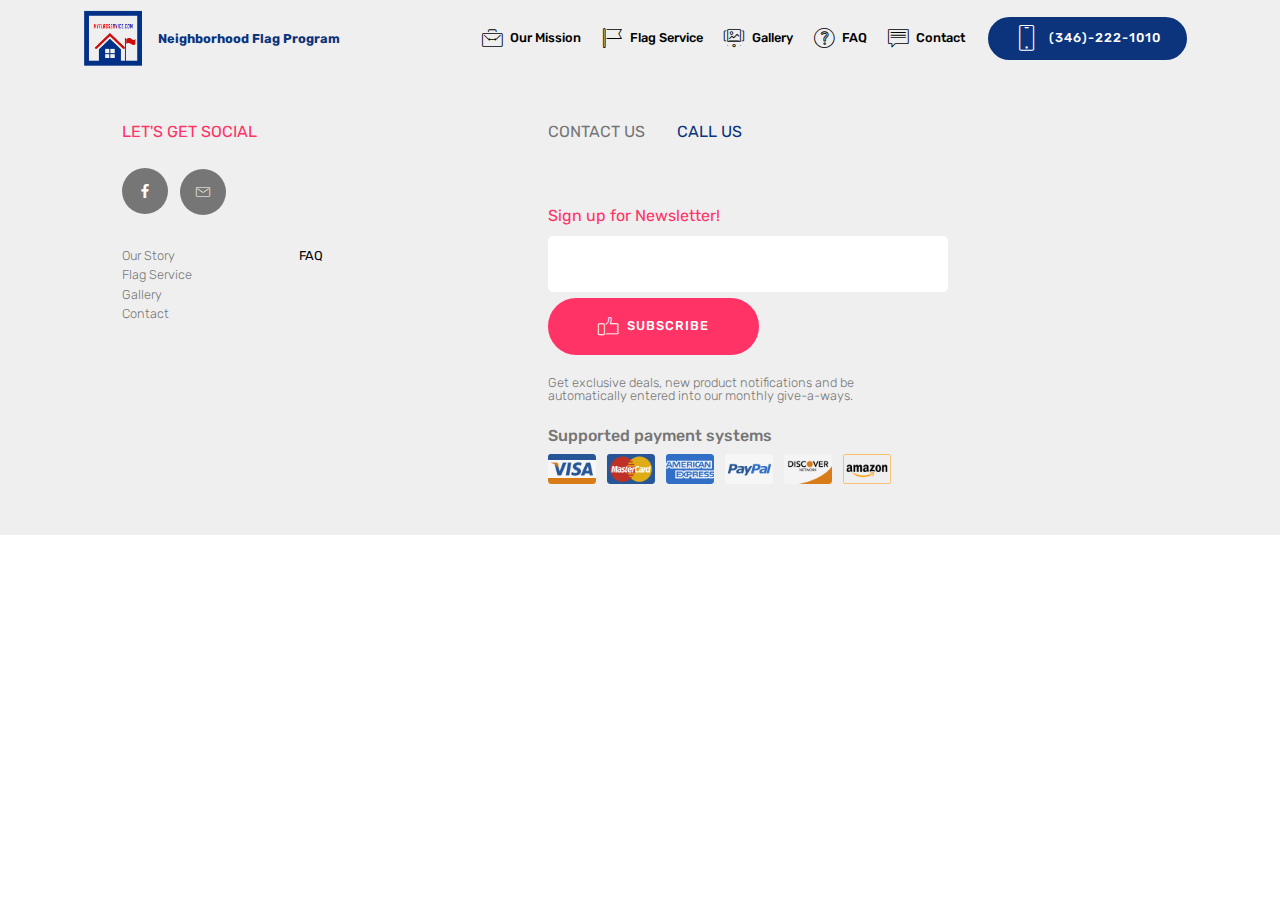
<file: page2.html>
<!DOCTYPE html>
<html >
<head>
  <!-- Site made with Mobirise Website Builder v4.7.7, https://mobirise.com -->
  <meta charset="UTF-8">
  <meta http-equiv="X-UA-Compatible" content="IE=edge">
  <meta name="generator" content="Mobirise v4.7.7, mobirise.com">
  <meta name="viewport" content="width=device-width, initial-scale=1, minimum-scale=1">
  <link rel="shortcut icon" href="assets/images/mfs-logo-122x113.png" type="image/x-icon">
  <meta name="description" content="Web Generator Description">
  <title>Store</title>
  <link rel="stylesheet" href="assets/web/assets/mobirise-icons/mobirise-icons.css">
  <link rel="stylesheet" href="assets/tether/tether.min.css">
  <link rel="stylesheet" href="assets/bootstrap/css/bootstrap.min.css">
  <link rel="stylesheet" href="assets/bootstrap/css/bootstrap-grid.min.css">
  <link rel="stylesheet" href="assets/bootstrap/css/bootstrap-reboot.min.css">
  <link rel="stylesheet" href="assets/dropdown/css/style.css">
  <link rel="stylesheet" href="assets/socicon/css/styles.css">
  <link rel="stylesheet" href="assets/theme/css/style.css">
  <link rel="stylesheet" href="assets/mobirise/css/mbr-additional.css" type="text/css">
  
  
  
</head>
<body>
  <section class="menu cid-qSPZlqvHb8" once="menu" id="menu2-y">

    

    <nav class="navbar navbar-expand beta-menu navbar-dropdown align-items-center navbar-fixed-top navbar-toggleable-sm">
        <button class="navbar-toggler navbar-toggler-right" type="button" data-toggle="collapse" data-target="#navbarSupportedContent" aria-controls="navbarSupportedContent" aria-expanded="false" aria-label="Toggle navigation">
            <div class="hamburger">
                <span></span>
                <span></span>
                <span></span>
                <span></span>
            </div>
        </button>
        <div class="menu-logo">
            <div class="navbar-brand">
                <span class="navbar-logo">
                    
                        <a href="index.html"><img src="assets/images/mfs-logo-122x113.png" alt="Mobirise" title="" style="height: 3.8rem;"></a>
                    
                </span>
                <span class="navbar-caption-wrap"><a class="navbar-caption text-primary display-4" href="#top">
                        Neighborhood Flag Program</a></span>
            </div>
        </div>
        <div class="collapse navbar-collapse" id="navbarSupportedContent">
            <ul class="navbar-nav nav-dropdown" data-app-modern-menu="true"><li class="nav-item">
                    <a class="nav-link link text-black display-4" href="index.html#header3-2"><span class="mbri-briefcase mbr-iconfont mbr-iconfont-btn"></span>
                        Our Mission</a>
                </li>
                <li class="nav-item">
                    <a class="nav-link link text-black display-4" href="#top"><span class="mbri-flag mbr-iconfont mbr-iconfont-btn"></span>
                        Flag Service</a>
                </li><li class="nav-item"><a class="nav-link link text-black display-4" href="index.html#gallery1-t"><span class="mbri-image-slider mbr-iconfont mbr-iconfont-btn"></span>
                        Gallery</a></li><li class="nav-item"><a class="nav-link link text-black display-4" href="page1.html"><span class="mbri-question mbr-iconfont mbr-iconfont-btn"></span>FAQ</a></li><li class="nav-item"><a class="nav-link link text-black display-4" href="index.html#form1-9"><span class="mbri-chat mbr-iconfont mbr-iconfont-btn"></span>
                        Contact</a></li></ul>
            <div class="navbar-buttons mbr-section-btn"><a class="btn btn-sm btn-primary display-4" href="tel:+1-234-567-8901">
                    <span class="btn-icon mbri-mobile mbr-iconfont mbr-iconfont-btn">
                    </span>(346)-222-1010</a></div>
        </div>
    </nav>
</section>

<section class="engine"><a href="https://mobirise.me/p">website templates free download</a></section><div id="custom-html-10" custom-code="true" data-rv-view="573"><div id="my-store-2064238"></div><div> <script type="text/javascript" data-cfasync="false" src="https://app.ecwid.com/script.js?2064238" charset="utf-8"></script><script type="text/javascript"> xProductBrowser("id=my-store-2064238");</script></div><!-- Type valid HTML here -->
</div>

<section class="cid-qTWSLhXV0U" id="footer3-z">
    

    

    <div class="container-fluid">
        <div class="row align-center justify-content-center">
            <div class="col-lg-6 col-xl-4">
                <div class="follow-section">
                    <div class="follow-heading mbr-fonts-style align-left display-7">
                        LET'S GET SOCIAL</div>
                    <div class="social-media pb-3 align-left">
                        <ul>
                            <li>
                                <a class="icon-transition" href="#">
                                    <span class="mbr-iconfont socicon-facebook socicon"></span>
                                </a>
                            </li>
                            <li>
                                <a class="icon-transition" href="#">
                                    <span class="mbr-iconfont mbri-letter"></span>
                                </a>
                            </li>
                            
                            
                            
                            
                        </ul>
                    </div>
                </div>
                <div class="row column-menu">
                    <div class="col-xl-5 col-md-6">
                        <ul class="firstColumn align-left mbr-white mbr-fonts-style display-4">
                            <li>Our Story</li><li>Flag Service</li><li>Gallery</li><li>Contact</li>
                        </ul>
                    </div>
                    <div class="col-xl-5 col-md-6">
                        <ul class="secondColumn align-left mbr-white mbr-fonts-style display-4"><a href="page1.html">
                            </a><li><a href="page1.html" class="text-black">FAQ</a></li><a href="page1.html">
                        </a></ul>
                    </div>
                </div>
            </div>
            <div class="col-lg-6 col-xl-6 form-section">
                <ul class="mbr-list list-inline align-left">
                    
                    
                    
                <li class="list-inline-item mbr-fonts-style display-7"><p><a href="index.html#form1-9"></a>CONTACT US&nbsp; &nbsp; &nbsp; &nbsp; <a href="tel:3462221010">CALL US &nbsp;</a> &nbsp; &nbsp; &nbsp; &nbsp; &nbsp;&nbsp;</p></li><li class="list-inline-item mbr-fonts-style display-7">&nbsp; &nbsp; &nbsp; &nbsp; &nbsp; &nbsp; &nbsp; &nbsp; &nbsp;</li><li class="list-inline-item mbr-fonts-style display-7">&nbsp; &nbsp; &nbsp; &nbsp; &nbsp; &nbsp; &nbsp; &nbsp; &nbsp; &nbsp; &nbsp;</li></ul>
                <div class="input-form">
                    <span class="mbr-fonts-style form-text display-7">
                      Sign up for Newsletter!&nbsp;</span>
                    <div class="form1" data-form-type="formoid">
                        <div data-form-alert="" hidden="">
                            Thanks for filling out the form!
                        </div>
                        <form class="mbr-form" action="https://mobirise.com/" method="post" data-form-title="My Mobirise Form"><input type="hidden" name="email" data-form-email="true" value="HsEiL30SNjKxRd3CzQ44AcVIG0fe9yob1fhBt1bThME6uILgmzaNVQtsUWxsA4jK1hmWk9jFlMxXFydRID/Z8t3ucSk7hd12IFJDMOc27SigL2d5DIjLsiOOxXRZz9cY" data-form-field="E-mail">
                            <div class="input-wrap" data-for="email">
                                <input type="text" class="field special-form display-7" name="email" data-form-field="E-mail" required="" id="email-footer3-z">
                            </div>
                            <span class="input-group-btn"><button href="https://mobirise.com/" type="submit" class="btn btn-form btn-secondary display-4"><span class="mbri-like mbr-iconfont mbr-iconfont-btn"></span>SUBSCRIBE</button></span>
                        </form>
                    </div>
                </div>
                <h3 class="subtext-1 mbr-fonts-style pb-3 display-4">Get exclusive deals, new product notifications and be<br>automatically entered into our monthly give-a-ways.</h3>
                <h3 class="subtext-2 mbr-fonts-style display-7">
                    Supported payment systems
                </h3>
                <ul class="card-support align-left">
                    <li>
                        <img src="assets/images/visa.png" height="30" alt="Visa">
                    </li>
                    <li>
                        <img src="assets/images/master-card.png" height="30" alt="Master Card">
                    </li>
                    <li>
                        <img src="assets/images/american-express.png" height="30" alt="American Express">
                    </li>
                    <li>
                        <img src="assets/images/paypal.png" height="30" alt="PayPal">
                    </li>
                    
                    <li>
                        <img src="assets/images/discover.png" height="30" alt="Discover">
                    </li>
                    
                    
                    
                    
                    <li>
                        <img src="assets/images/amazon.png" height="30" alt="Amazon">
                    </li>
                    
                    
                </ul>
            </div>
        </div>
    </div>
</section>


  <script src="assets/web/assets/jquery/jquery.min.js"></script>
  <script src="assets/popper/popper.min.js"></script>
  <script src="assets/tether/tether.min.js"></script>
  <script src="assets/bootstrap/js/bootstrap.min.js"></script>
  <script src="assets/smoothscroll/smooth-scroll.js"></script>
  <script src="assets/dropdown/js/script.min.js"></script>
  <script src="assets/touchswipe/jquery.touch-swipe.min.js"></script>
  <script src="assets/theme/js/script.js"></script>
  <script src="assets/formoid/formoid.min.js"></script>
  
  
</body>
</html>
</file>
<file: assets/web/assets/mobirise-icons/mobirise-icons.css>
@font-face {
  font-family: 'MobiriseIcons';
  src:  url('mobirise-icons.eot?spat4u');
  src:  url('mobirise-icons.eot?spat4u#iefix') format('embedded-opentype'),
    url('mobirise-icons.ttf?spat4u') format('truetype'),
    url('mobirise-icons.woff?spat4u') format('woff'),
    url('mobirise-icons.svg?spat4u#MobiriseIcons') format('svg');
  font-weight: normal;
  font-style: normal;
}

[class^="mbri-"], [class*=" mbri-"] {
  /* use !important to prevent issues with browser extensions that change fonts */
  font-family: MobiriseIcons !important;
  speak: none;
  font-style: normal;
  font-weight: normal;
  font-variant: normal;
  text-transform: none;
  line-height: 1;

  /* Better Font Rendering =========== */
  -webkit-font-smoothing: antialiased;
  -moz-osx-font-smoothing: grayscale;
}

.mbri-add-submenu:before {
  content: "\e900";
}
.mbri-alert:before {
  content: "\e901";
}
.mbri-align-center:before {
  content: "\e902";
}
.mbri-align-justify:before {
  content: "\e903";
}
.mbri-align-left:before {
  content: "\e904";
}
.mbri-align-right:before {
  content: "\e905";
}
.mbri-android:before {
  content: "\e906";
}
.mbri-apple:before {
  content: "\e907";
}
.mbri-arrow-down:before {
  content: "\e908";
}
.mbri-arrow-next:before {
  content: "\e909";
}
.mbri-arrow-prev:before {
  content: "\e90a";
}
.mbri-arrow-up:before {
  content: "\e90b";
}
.mbri-bold:before {
  content: "\e90c";
}
.mbri-bookmark:before {
  content: "\e90d";
}
.mbri-bootstrap:before {
  content: "\e90e";
}
.mbri-briefcase:before {
  content: "\e90f";
}
.mbri-browse:before {
  content: "\e910";
}
.mbri-bulleted-list:before {
  content: "\e911";
}
.mbri-calendar:before {
  content: "\e912";
}
.mbri-camera:before {
  content: "\e913";
}
.mbri-cart-add:before {
  content: "\e914";
}
.mbri-cart-full:before {
  content: "\e915";
}
.mbri-cash:before {
  content: "\e916";
}
.mbri-change-style:before {
  content: "\e917";
}
.mbri-chat:before {
  content: "\e918";
}
.mbri-clock:before {
  content: "\e919";
}
.mbri-close:before {
  content: "\e91a";
}
.mbri-cloud:before {
  content: "\e91b";
}
.mbri-code:before {
  content: "\e91c";
}
.mbri-contact-form:before {
  content: "\e91d";
}
.mbri-credit-card:before {
  content: "\e91e";
}
.mbri-cursor-click:before {
  content: "\e91f";
}
.mbri-cust-feedback:before {
  content: "\e920";
}
.mbri-database:before {
  content: "\e921";
}
.mbri-delivery:before {
  content: "\e922";
}
.mbri-desktop:before {
  content: "\e923";
}
.mbri-devices:before {
  content: "\e924";
}
.mbri-down:before {
  content: "\e925";
}
.mbri-download:before {
  content: "\e989";
}
.mbri-drag-n-drop:before {
  content: "\e927";
}
.mbri-drag-n-drop2:before {
  content: "\e928";
}
.mbri-edit:before {
  content: "\e929";
}
.mbri-edit2:before {
  content: "\e92a";
}
.mbri-error:before {
  content: "\e92b";
}
.mbri-extension:before {
  content: "\e92c";
}
.mbri-features:before {
  content: "\e92d";
}
.mbri-file:before {
  content: "\e92e";
}
.mbri-flag:before {
  content: "\e92f";
}
.mbri-folder:before {
  content: "\e930";
}
.mbri-gift:before {
  content: "\e931";
}
.mbri-github:before {
  content: "\e932";
}
.mbri-globe:before {
  content: "\e933";
}
.mbri-globe-2:before {
  content: "\e934";
}
.mbri-growing-chart:before {
  content: "\e935";
}
.mbri-hearth:before {
  content: "\e936";
}
.mbri-help:before {
  content: "\e937";
}
.mbri-home:before {
  content: "\e938";
}
.mbri-hot-cup:before {
  content: "\e939";
}
.mbri-idea:before {
  content: "\e93a";
}
.mbri-image-gallery:before {
  content: "\e93b";
}
.mbri-image-slider:before {
  content: "\e93c";
}
.mbri-info:before {
  content: "\e93d";
}
.mbri-italic:before {
  content: "\e93e";
}
.mbri-key:before {
  content: "\e93f";
}
.mbri-laptop:before {
  content: "\e940";
}
.mbri-layers:before {
  content: "\e941";
}
.mbri-left-right:before {
  content: "\e942";
}
.mbri-left:before {
  content: "\e943";
}
.mbri-letter:before {
  content: "\e944";
}
.mbri-like:before {
  content: "\e945";
}
.mbri-link:before {
  content: "\e946";
}
.mbri-lock:before {
  content: "\e947";
}
.mbri-login:before {
  content: "\e948";
}
.mbri-logout:before {
  content: "\e949";
}
.mbri-magic-stick:before {
  content: "\e94a";
}
.mbri-map-pin:before {
  content: "\e94b";
}
.mbri-menu:before {
  content: "\e94c";
}
.mbri-mobile:before {
  content: "\e94d";
}
.mbri-mobile2:before {
  content: "\e94e";
}
.mbri-mobirise:before {
  content: "\e94f";
}
.mbri-more-horizontal:before {
  content: "\e950";
}
.mbri-more-vertical:before {
  content: "\e951";
}
.mbri-music:before {
  content: "\e952";
}
.mbri-new-file:before {
  content: "\e953";
}
.mbri-numbered-list:before {
  content: "\e954";
}
.mbri-opened-folder:before {
  content: "\e955";
}
.mbri-pages:before {
  content: "\e956";
}
.mbri-paper-plane:before {
  content: "\e957";
}
.mbri-paperclip:before {
  content: "\e958";
}
.mbri-photo:before {
  content: "\e959";
}
.mbri-photos:before {
  content: "\e95a";
}
.mbri-pin:before {
  content: "\e95b";
}
.mbri-play:before {
  content: "\e95c";
}
.mbri-plus:before {
  content: "\e95d";
}
.mbri-preview:before {
  content: "\e95e";
}
.mbri-print:before {
  content: "\e95f";
}
.mbri-protect:before {
  content: "\e960";
}
.mbri-question:before {
  content: "\e961";
}
.mbri-quote-left:before {
  content: "\e962";
}
.mbri-quote-right:before {
  content: "\e963";
}
.mbri-refresh:before {
  content: "\e964";
}
.mbri-responsive:before {
  content: "\e965";
}
.mbri-right:before {
  content: "\e966";
}
.mbri-rocket:before {
  content: "\e967";
}
.mbri-sad-face:before {
  content: "\e968";
}
.mbri-sale:before {
  content: "\e969";
}
.mbri-save:before {
  content: "\e96a";
}
.mbri-search:before {
  content: "\e96b";
}
.mbri-setting:before {
  content: "\e96c";
}
.mbri-setting2:before {
  content: "\e96d";
}
.mbri-setting3:before {
  content: "\e96e";
}
.mbri-share:before {
  content: "\e96f";
}
.mbri-shopping-bag:before {
  content: "\e970";
}
.mbri-shopping-basket:before {
  content: "\e971";
}
.mbri-shopping-cart:before {
  content: "\e972";
}
.mbri-sites:before {
  content: "\e973";
}
.mbri-smile-face:before {
  content: "\e974";
}
.mbri-speed:before {
  content: "\e975";
}
.mbri-star:before {
  content: "\e976";
}
.mbri-success:before {
  content: "\e977";
}
.mbri-sun:before {
  content: "\e978";
}
.mbri-sun2:before {
  content: "\e979";
}
.mbri-tablet:before {
  content: "\e97a";
}
.mbri-tablet-vertical:before {
  content: "\e97b";
}
.mbri-target:before {
  content: "\e97c";
}
.mbri-timer:before {
  content: "\e97d";
}
.mbri-to-ftp:before {
  content: "\e97e";
}
.mbri-to-local-drive:before {
  content: "\e97f";
}
.mbri-touch-swipe:before {
  content: "\e980";
}
.mbri-touch:before {
  content: "\e981";
}
.mbri-trash:before {
  content: "\e982";
}
.mbri-underline:before {
  content: "\e983";
}
.mbri-unlink:before {
  content: "\e984";
}
.mbri-unlock:before {
  content: "\e985";
}
.mbri-up-down:before {
  content: "\e986";
}
.mbri-up:before {
  content: "\e987";
}
.mbri-update:before {
  content: "\e988";
}
.mbri-upload:before {
 content: "\e926"; 
}
.mbri-user:before {
  content: "\e98a";
}
.mbri-user2:before {
  content: "\e98b";
}
.mbri-users:before {
  content: "\e98c";
}
.mbri-video:before {
  content: "\e98d";
}
.mbri-video-play:before {
  content: "\e98e";
}
.mbri-watch:before {
  content: "\e98f";
}
.mbri-website-theme:before {
  content: "\e990";
}
.mbri-wifi:before {
  content: "\e991";
}
.mbri-windows:before {
  content: "\e992";
}
.mbri-zoom-out:before {
  content: "\e993";
}
.mbri-redo:before {
  content: "\e994";
}
.mbri-undo:before {
  content: "\e995";
}
</file>
<file: assets/dropdown/css/style.css>
.navbar-dropdown {
  left: 0;
  padding: 0;
  position: absolute;
  right: 0;
  top: 0;
  transition: all 0.45s ease;
  z-index: 1030;
  background: #282828; }
  .navbar-dropdown .navbar-logo {
    margin-right: 0.8rem;
    transition: margin 0.3s ease-in-out;
    vertical-align: middle; }
    .navbar-dropdown .navbar-logo img {
      height: 3.125rem;
      transition: all 0.3s ease-in-out; }
    .navbar-dropdown .navbar-logo.mbr-iconfont {
      font-size: 3.125rem;
      line-height: 3.125rem; }
  .navbar-dropdown .navbar-caption {
    font-weight: 700;
    white-space: normal;
    vertical-align: -4px;
    line-height: 3.125rem !important; }
    .navbar-dropdown .navbar-caption, .navbar-dropdown .navbar-caption:hover {
      color: inherit;
      text-decoration: none; }
  .navbar-dropdown .mbr-iconfont + .navbar-caption {
    vertical-align: -1px; }
  .navbar-dropdown.navbar-fixed-top {
    position: fixed; }
  .navbar-dropdown .navbar-brand span {
    vertical-align: -4px; }
  .navbar-dropdown.bg-color.transparent {
    background: none; }
  .navbar-dropdown.navbar-short .navbar-brand {
    padding: 0.625rem 0; }
    .navbar-dropdown.navbar-short .navbar-brand span {
      vertical-align: -1px; }
  .navbar-dropdown.navbar-short .navbar-caption {
    line-height: 2.375rem !important;
    vertical-align: -2px; }
  .navbar-dropdown.navbar-short .navbar-logo {
    margin-right: 0.5rem; }
    .navbar-dropdown.navbar-short .navbar-logo img {
      height: 2.375rem; }
    .navbar-dropdown.navbar-short .navbar-logo.mbr-iconfont {
      font-size: 2.375rem;
      line-height: 2.375rem; }
  .navbar-dropdown.navbar-short .mbr-table-cell {
    height: 3.625rem; }
  .navbar-dropdown .navbar-close {
    left: 0.6875rem;
    position: fixed;
    top: 0.75rem;
    z-index: 1000; }
  .navbar-dropdown .hamburger-icon {
    content: "";
    display: inline-block;
    vertical-align: middle;
    width: 16px;
    -webkit-box-shadow: 0 -6px 0 1px #282828,0 0 0 1px #282828,0 6px 0 1px #282828;
    -moz-box-shadow: 0 -6px 0 1px #282828,0 0 0 1px #282828,0 6px 0 1px #282828;
    box-shadow: 0 -6px 0 1px #282828,0 0 0 1px #282828,0 6px 0 1px #282828; }

.dropdown-menu .dropdown-toggle[data-toggle="dropdown-submenu"]::after {
  border-bottom: 0.35em solid transparent;
  border-left: 0.35em solid;
  border-right: 0;
  border-top: 0.35em solid transparent;
  margin-left: 0.3rem; }

.dropdown-menu .dropdown-item:focus {
  outline: 0; }

.nav-dropdown {
  font-size: 0.75rem;
  font-weight: 500;
  height: auto !important; }
  .nav-dropdown .nav-btn {
    padding-left: 1rem; }
  .nav-dropdown .link {
    margin: .667em 1.667em;
    font-weight: 500;
    padding: 0;
    transition: color .2s ease-in-out; }
    .nav-dropdown .link.dropdown-toggle {
      margin-right: 2.583em; }
      .nav-dropdown .link.dropdown-toggle::after {
        margin-left: .25rem;
        border-top: 0.35em solid;
        border-right: 0.35em solid transparent;
        border-left: 0.35em solid transparent;
        border-bottom: 0; }
      .nav-dropdown .link.dropdown-toggle[aria-expanded="true"] {
        margin: 0;
        padding: 0.667em 3.263em  0.667em 1.667em; }
  .nav-dropdown .link::after,
  .nav-dropdown .dropdown-item::after {
    color: inherit; }
  .nav-dropdown .btn {
    font-size: 0.75rem;
    font-weight: 700;
    letter-spacing: 0;
    margin-bottom: 0;
    padding-left: 1.25rem;
    padding-right: 1.25rem; }
  .nav-dropdown .dropdown-menu {
    border-radius: 0;
    border: 0;
    left: 0;
    margin: 0;
    padding-bottom: 1.25rem;
    padding-top: 1.25rem;
    position: relative; }
  .nav-dropdown .dropdown-submenu {
    margin-left: 0.125rem;
    top: 0; }
  .nav-dropdown .dropdown-item {
    font-weight: 500;
    line-height: 2;
    padding: 0.3846em 4.615em 0.3846em 1.5385em;
    position: relative;
    transition: color .2s ease-in-out, background-color .2s ease-in-out; }
    .nav-dropdown .dropdown-item::after {
      margin-top: -0.3077em;
      position: absolute;
      right: 1.1538em;
      top: 50%; }
    .nav-dropdown .dropdown-item:focus, .nav-dropdown .dropdown-item:hover {
      background: none; }

@media (max-width: 767px) {
  .nav-dropdown.navbar-toggleable-sm {
    bottom: 0;
    display: none;
    left: 0;
    overflow-x: hidden;
    position: fixed;
    top: 0;
    transform: translateX(-100%);
    -ms-transform: translateX(-100%);
    -webkit-transform: translateX(-100%);
    width: 18.75rem;
    z-index: 999; } }
.nav-dropdown.navbar-toggleable-xl {
  bottom: 0;
  display: none;
  left: 0;
  overflow-x: hidden;
  position: fixed;
  top: 0;
  transform: translateX(-100%);
  -ms-transform: translateX(-100%);
  -webkit-transform: translateX(-100%);
  width: 18.75rem;
  z-index: 999; }

.nav-dropdown-sm {
  display: block !important;
  overflow-x: hidden;
  overflow: auto;
  padding-top: 3.875rem; }
  .nav-dropdown-sm::after {
    content: "";
    display: block;
    height: 3rem;
    width: 100%; }
  .nav-dropdown-sm.collapse.in ~ .navbar-close {
    display: block !important; }
  .nav-dropdown-sm.collapsing, .nav-dropdown-sm.collapse.in {
    transform: translateX(0);
    -ms-transform: translateX(0);
    -webkit-transform: translateX(0);
    transition: all 0.25s ease-out;
    -webkit-transition: all 0.25s ease-out;
    background: #282828; }
  .nav-dropdown-sm.collapsing[aria-expanded="false"] {
    transform: translateX(-100%);
    -ms-transform: translateX(-100%);
    -webkit-transform: translateX(-100%); }
  .nav-dropdown-sm .nav-item {
    display: block;
    margin-left: 0 !important;
    padding-left: 0; }
  .nav-dropdown-sm .link,
  .nav-dropdown-sm .dropdown-item {
    border-top: 1px dotted rgba(255, 255, 255, 0.1);
    font-size: 0.8125rem;
    line-height: 1.6;
    margin: 0 !important;
    padding: 0.875rem 2.4rem 0.875rem 1.5625rem !important;
    position: relative;
    white-space: normal; }
    .nav-dropdown-sm .link:focus, .nav-dropdown-sm .link:hover,
    .nav-dropdown-sm .dropdown-item:focus,
    .nav-dropdown-sm .dropdown-item:hover {
      background: rgba(0, 0, 0, 0.2) !important;
      color: #c0a375; }
  .nav-dropdown-sm .nav-btn {
    position: relative;
    padding: 1.5625rem 1.5625rem 0 1.5625rem; }
    .nav-dropdown-sm .nav-btn::before {
      border-top: 1px dotted rgba(255, 255, 255, 0.1);
      content: "";
      left: 0;
      position: absolute;
      top: 0;
      width: 100%; }
    .nav-dropdown-sm .nav-btn + .nav-btn {
      padding-top: 0.625rem; }
      .nav-dropdown-sm .nav-btn + .nav-btn::before {
        display: none; }
  .nav-dropdown-sm .btn {
    padding: 0.625rem 0; }
  .nav-dropdown-sm .dropdown-toggle[data-toggle="dropdown-submenu"]::after {
    margin-left: .25rem;
    border-top: 0.35em solid;
    border-right: 0.35em solid transparent;
    border-left: 0.35em solid transparent;
    border-bottom: 0; }
  .nav-dropdown-sm .dropdown-toggle[data-toggle="dropdown-submenu"][aria-expanded="true"]::after {
    border-top: 0;
    border-right: 0.35em solid transparent;
    border-left: 0.35em solid transparent;
    border-bottom: 0.35em solid; }
  .nav-dropdown-sm .dropdown-menu {
    margin: 0;
    padding: 0;
    position: relative;
    top: 0;
    left: 0;
    width: 100%;
    border: 0;
    float: none;
    border-radius: 0;
    background: none; }
  .nav-dropdown-sm .dropdown-submenu {
    left: 100%;
    margin-left: 0.125rem;
    margin-top: -1.25rem;
    top: 0; }

.navbar-toggleable-sm .nav-dropdown .dropdown-menu {
  position: absolute; }

.navbar-toggleable-sm .nav-dropdown .dropdown-submenu {
  left: 100%;
  margin-left: 0.125rem;
  margin-top: -1.25rem;
  top: 0; }

.navbar-toggleable-sm.opened .nav-dropdown .dropdown-menu {
  position: relative; }

.navbar-toggleable-sm.opened .nav-dropdown .dropdown-submenu {
  left: 0;
  margin-left: 00rem;
  margin-top: 0rem;
  top: 0; }

.is-builder .nav-dropdown.collapsing {
  transition: none !important; }

/*# sourceMappingURL=style.css.map */
</file>
<file: assets/socicon/css/styles.css>
@charset "UTF-8";

@font-face {
  font-family: "socicon";
  src:url("../fonts/socicon.eot");
  src:url("../fonts/socicon.eot?#iefix") format("embedded-opentype"),
    url("../fonts/socicon.woff") format("woff"),
    url("../fonts/socicon.ttf") format("truetype"),
    url("../fonts/socicon.svg#socicon") format("svg");
  font-weight: normal;
  font-style: normal;

}

[data-icon]:before {
  font-family: "socicon" !important;
  content: attr(data-icon);
  font-style: normal !important;
  font-weight: normal !important;
  font-variant: normal !important;
  text-transform: none !important;
  speak: none;
  line-height: 1;
  -webkit-font-smoothing: antialiased;
  -moz-osx-font-smoothing: grayscale;
}

[class^="socicon-"]:before,
[class*=" socicon-"]:before {
  font-family: "socicon" !important;
  font-style: normal !important;
  font-weight: normal !important;
  font-variant: normal !important;
  text-transform: none !important;
  speak: none;
  line-height: 1;
  -webkit-font-smoothing: antialiased;
  -moz-osx-font-smoothing: grayscale;
}

.socicon-modelmayhem:before {
  content: "\e000";
}
.socicon-mixcloud:before {
  content: "\e001";
}
.socicon-drupal:before {
  content: "\e002";
}
.socicon-swarm:before {
  content: "\e003";
}
.socicon-istock:before {
  content: "\e004";
}
.socicon-yammer:before {
  content: "\e005";
}
.socicon-ello:before {
  content: "\e006";
}
.socicon-stackoverflow:before {
  content: "\e007";
}
.socicon-persona:before {
  content: "\e008";
}
.socicon-triplej:before {
  content: "\e009";
}
.socicon-houzz:before {
  content: "\e00a";
}
.socicon-rss:before {
  content: "\e00b";
}
.socicon-paypal:before {
  content: "\e00c";
}
.socicon-odnoklassniki:before {
  content: "\e00d";
}
.socicon-airbnb:before {
  content: "\e00e";
}
.socicon-periscope:before {
  content: "\e00f";
}
.socicon-outlook:before {
  content: "\e010";
}
.socicon-coderwall:before {
  content: "\e011";
}
.socicon-tripadvisor:before {
  content: "\e012";
}
.socicon-appnet:before {
  content: "\e013";
}
.socicon-goodreads:before {
  content: "\e014";
}
.socicon-tripit:before {
  content: "\e015";
}
.socicon-lanyrd:before {
  content: "\e016";
}
.socicon-slideshare:before {
  content: "\e017";
}
.socicon-buffer:before {
  content: "\e018";
}
.socicon-disqus:before {
  content: "\e019";
}
.socicon-vkontakte:before {
  content: "\e01a";
}
.socicon-whatsapp:before {
  content: "\e01b";
}
.socicon-patreon:before {
  content: "\e01c";
}
.socicon-storehouse:before {
  content: "\e01d";
}
.socicon-pocket:before {
  content: "\e01e";
}
.socicon-mail:before {
  content: "\e01f";
}
.socicon-blogger:before {
  content: "\e020";
}
.socicon-technorati:before {
  content: "\e021";
}
.socicon-reddit:before {
  content: "\e022";
}
.socicon-dribbble:before {
  content: "\e023";
}
.socicon-stumbleupon:before {
  content: "\e024";
}
.socicon-digg:before {
  content: "\e025";
}
.socicon-envato:before {
  content: "\e026";
}
.socicon-behance:before {
  content: "\e027";
}
.socicon-delicious:before {
  content: "\e028";
}
.socicon-deviantart:before {
  content: "\e029";
}
.socicon-forrst:before {
  content: "\e02a";
}
.socicon-play:before {
  content: "\e02b";
}
.socicon-zerply:before {
  content: "\e02c";
}
.socicon-wikipedia:before {
  content: "\e02d";
}
.socicon-apple:before {
  content: "\e02e";
}
.socicon-flattr:before {
  content: "\e02f";
}
.socicon-github:before {
  content: "\e030";
}
.socicon-renren:before {
  content: "\e031";
}
.socicon-friendfeed:before {
  content: "\e032";
}
.socicon-newsvine:before {
  content: "\e033";
}
.socicon-identica:before {
  content: "\e034";
}
.socicon-bebo:before {
  content: "\e035";
}
.socicon-zynga:before {
  content: "\e036";
}
.socicon-steam:before {
  content: "\e037";
}
.socicon-xbox:before {
  content: "\e038";
}
.socicon-windows:before {
  content: "\e039";
}
.socicon-qq:before {
  content: "\e03a";
}
.socicon-douban:before {
  content: "\e03b";
}
.socicon-meetup:before {
  content: "\e03c";
}
.socicon-playstation:before {
  content: "\e03d";
}
.socicon-android:before {
  content: "\e03e";
}
.socicon-snapchat:before {
  content: "\e03f";
}
.socicon-twitter:before {
  content: "\e040";
}
.socicon-facebook:before {
  content: "\e041";
}
.socicon-googleplus:before {
  content: "\e042";
}
.socicon-pinterest:before {
  content: "\e043";
}
.socicon-foursquare:before {
  content: "\e044";
}
.socicon-yahoo:before {
  content: "\e045";
}
.socicon-skype:before {
  content: "\e046";
}
.socicon-yelp:before {
  content: "\e047";
}
.socicon-feedburner:before {
  content: "\e048";
}
.socicon-linkedin:before {
  content: "\e049";
}
.socicon-viadeo:before {
  content: "\e04a";
}
.socicon-xing:before {
  content: "\e04b";
}
.socicon-myspace:before {
  content: "\e04c";
}
.socicon-soundcloud:before {
  content: "\e04d";
}
.socicon-spotify:before {
  content: "\e04e";
}
.socicon-grooveshark:before {
  content: "\e04f";
}
.socicon-lastfm:before {
  content: "\e050";
}
.socicon-youtube:before {
  content: "\e051";
}
.socicon-vimeo:before {
  content: "\e052";
}
.socicon-dailymotion:before {
  content: "\e053";
}
.socicon-vine:before {
  content: "\e054";
}
.socicon-flickr:before {
  content: "\e055";
}
.socicon-500px:before {
  content: "\e056";
}
.socicon-wordpress:before {
  content: "\e058";
}
.socicon-tumblr:before {
  content: "\e059";
}
.socicon-twitch:before {
  content: "\e05a";
}
.socicon-8tracks:before {
  content: "\e05b";
}
.socicon-amazon:before {
  content: "\e05c";
}
.socicon-icq:before {
  content: "\e05d";
}
.socicon-smugmug:before {
  content: "\e05e";
}
.socicon-ravelry:before {
  content: "\e05f";
}
.socicon-weibo:before {
  content: "\e060";
}
.socicon-baidu:before {
  content: "\e061";
}
.socicon-angellist:before {
  content: "\e062";
}
.socicon-ebay:before {
  content: "\e063";
}
.socicon-imdb:before {
  content: "\e064";
}
.socicon-stayfriends:before {
  content: "\e065";
}
.socicon-residentadvisor:before {
  content: "\e066";
}
.socicon-google:before {
  content: "\e067";
}
.socicon-yandex:before {
  content: "\e068";
}
.socicon-sharethis:before {
  content: "\e069";
}
.socicon-bandcamp:before {
  content: "\e06a";
}
.socicon-itunes:before {
  content: "\e06b";
}
.socicon-deezer:before {
  content: "\e06c";
}
.socicon-telegram:before {
  content: "\e06e";
}
.socicon-openid:before {
  content: "\e06f";
}
.socicon-amplement:before {
  content: "\e070";
}
.socicon-viber:before {
  content: "\e071";
}
.socicon-zomato:before {
  content: "\e072";
}
.socicon-draugiem:before {
  content: "\e074";
}
.socicon-endomodo:before {
  content: "\e075";
}
.socicon-filmweb:before {
  content: "\e076";
}
.socicon-stackexchange:before {
  content: "\e077";
}
.socicon-wykop:before {
  content: "\e078";
}
.socicon-teamspeak:before {
  content: "\e079";
}
.socicon-teamviewer:before {
  content: "\e07a";
}
.socicon-ventrilo:before {
  content: "\e07b";
}
.socicon-younow:before {
  content: "\e07c";
}
.socicon-raidcall:before {
  content: "\e07d";
}
.socicon-mumble:before {
  content: "\e07e";
}
.socicon-medium:before {
  content: "\e06d";
}
.socicon-bebee:before {
  content: "\e07f";
}
.socicon-hitbox:before {
  content: "\e080";
}
.socicon-reverbnation:before {
  content: "\e081";
}
.socicon-formulr:before {
  content: "\e082";
}
.socicon-instagram:before {
  content: "\e057";
}
.socicon-battlenet:before {
  content: "\e083";
}
.socicon-chrome:before {
  content: "\e084";
}
.socicon-discord:before {
  content: "\e086";
}
.socicon-issuu:before {
  content: "\e087";
}
.socicon-macos:before {
  content: "\e088";
}
.socicon-firefox:before {
  content: "\e089";
}
.socicon-opera:before {
  content: "\e08d";
}
.socicon-keybase:before {
  content: "\e090";
}
.socicon-alliance:before {
  content: "\e091";
}
.socicon-livejournal:before {
  content: "\e092";
}
.socicon-googlephotos:before {
  content: "\e093";
}
.socicon-horde:before {
  content: "\e094";
}
.socicon-etsy:before {
  content: "\e095";
}
.socicon-zapier:before {
  content: "\e096";
}
.socicon-google-scholar:before {
  content: "\e097";
}
.socicon-researchgate:before {
  content: "\e098";
}
.socicon-wechat:before {
  content: "\e099";
}
.socicon-strava:before {
  content: "\e09a";
}
.socicon-line:before {
  content: "\e09b";
}
.socicon-lyft:before {
  content: "\e09c";
}
.socicon-uber:before {
  content: "\e09d";
}
.socicon-songkick:before {
  content: "\e09e";
}
.socicon-viewbug:before {
  content: "\e09f";
}
.socicon-googlegroups:before {
  content: "\e0a0";
}
.socicon-quora:before {
  content: "\e073";
}
.socicon-diablo:before {
  content: "\e085";
}
.socicon-blizzard:before {
  content: "\e0a1";
}
.socicon-hearthstone:before {
  content: "\e08b";
}
.socicon-heroes:before {
  content: "\e08a";
}
.socicon-overwatch:before {
  content: "\e08c";
}
.socicon-warcraft:before {
  content: "\e08e";
}
.socicon-starcraft:before {
  content: "\e08f";
}
.socicon-beam:before {
  content: "\e0a2";
}
.socicon-curse:before {
  content: "\e0a3";
}
.socicon-player:before {
  content: "\e0a4";
}
.socicon-streamjar:before {
  content: "\e0a5";
}
.socicon-nintendo:before {
  content: "\e0a6";
}
.socicon-hellocoton:before {
  content: "\e0a7";
}
</file>
<file: assets/theme/css/style.css>
/*!
 * Mobirise v4 theme (https://mobirise.com/)
 * Copyright 2017 Mobirise
 */
section {
  background-color: #eeeeee; }

section,
.container,
.container-fluid {
  position: relative;
  word-wrap: break-word; }

a.mbr-iconfont:hover {
  text-decoration: none; }

.article .lead p, .article .lead ul, .article .lead ol, .article .lead pre, .article .lead blockquote {
  margin-bottom: 0; }

a {
  font-style: normal;
  font-weight: 400;
  cursor: pointer; }
  a, a:hover {
    text-decoration: none; }

figure {
  margin-bottom: 0; }

body {
  color: #232323; }

h1, h2, h3, h4, h5, h6,
.h1, .h2, .h3, .h4, .h5, .h6,
.display-1, .display-2, .display-3, .display-4 {
  line-height: 1;
  word-break: break-word;
  word-wrap: break-word; }

b, strong {
  font-weight: bold; }

blockquote {
  padding: 10px 0 10px 20px;
  position: relative;
  border-left: 2px solid;
  border-color: #ff3366; }

input:-webkit-autofill, input:-webkit-autofill:hover, input:-webkit-autofill:focus, input:-webkit-autofill:active {
  transition-delay: 9999s;
  transition-property: background-color, color; }

textarea[type="hidden"] {
  display: none; }

body {
  position: relative; }

section {
  background-position: 50% 50%;
  background-repeat: no-repeat;
  background-size: cover; }
  section .mbr-background-video,
  section .mbr-background-video-preview {
    position: absolute;
    bottom: 0;
    left: 0;
    right: 0;
    top: 0; }

.hidden {
  visibility: hidden; }

.mbr-z-index20 {
  z-index: 20; }

/*! Base colors */
.mbr-white {
  color: #ffffff; }

.mbr-black {
  color: #000000; }

.mbr-bg-white {
  background-color: #ffffff; }

.mbr-bg-black {
  background-color: #000000; }

/*! Text-aligns */
.align-left {
  text-align: left; }

.align-center {
  text-align: center; }

.align-right {
  text-align: right; }

@media (max-width: 767px) {
  .align-left, .align-center, .align-right, .mbr-section-btn, .mbr-section-title {
    text-align: center; } }
/*! Font-weight  */
.mbr-light {
  font-weight: 300; }

.mbr-regular {
  font-weight: 400; }

.mbr-semibold {
  font-weight: 500; }

.mbr-bold {
  font-weight: 700; }

/*! Media  */
.media-size-item {
  -webkit-flex: 1 1 auto;
  -moz-flex: 1 1 auto;
  -ms-flex: 1 1 auto;
  -o-flex: 1 1 auto;
  flex: 1 1 auto; }

.media-content {
  -webkit-flex-basis: 100%;
  flex-basis: 100%; }

.media-container-row {
  display: -ms-flexbox;
  display: -webkit-flex;
  display: flex;
  -webkit-flex-direction: row;
  -ms-flex-direction: row;
  flex-direction: row;
  -webkit-flex-wrap: wrap;
  -ms-flex-wrap: wrap;
  flex-wrap: wrap;
  -webkit-justify-content: center;
  -ms-flex-pack: center;
  justify-content: center;
  -webkit-align-content: center;
  -ms-flex-line-pack: center;
  align-content: center;
  -webkit-align-items: start;
  -ms-flex-align: start;
  align-items: start; }
  .media-container-row .media-size-item {
    width: 400px; }

.media-container-column {
  display: -ms-flexbox;
  display: -webkit-flex;
  display: flex;
  -webkit-flex-direction: column;
  -ms-flex-direction: column;
  flex-direction: column;
  -webkit-flex-wrap: wrap;
  -ms-flex-wrap: wrap;
  flex-wrap: wrap;
  -webkit-justify-content: center;
  -ms-flex-pack: center;
  justify-content: center;
  -webkit-align-content: center;
  -ms-flex-line-pack: center;
  align-content: center;
  -webkit-align-items: stretch;
  -ms-flex-align: stretch;
  align-items: stretch; }
  .media-container-column > * {
    width: 100%; }

@media (min-width: 992px) {
  .media-container-row {
    -webkit-flex-wrap: nowrap;
    -ms-flex-wrap: nowrap;
    flex-wrap: nowrap; } }
figure {
  overflow: hidden; }

figure[mbr-media-size] {
  transition: width 0.1s; }

.mbr-figure img, .mbr-figure iframe {
  display: block;
  width: 100%; }

.card {
  background-color: transparent;
  border: none; }

.card-img {
  text-align: center;
  flex-shrink: 0; }

.media {
  max-width: 100%;
  margin: 0 auto; }

.mbr-figure {
  -ms-flex-item-align: center;
  -ms-grid-row-align: center;
  -webkit-align-self: center;
  align-self: center; }

.media-container > div {
  max-width: 100%; }

.mbr-figure img, .card-img img {
  width: 100%; }

@media (max-width: 991px) {
  .media-size-item {
    width: auto !important; }

  .media {
    width: auto; }

  .mbr-figure {
    width: 100% !important; } }
/*! Buttons */
.mbr-section-btn {
  margin-left: -.25rem;
  margin-right: -.25rem;
  font-size: 0; }

nav .mbr-section-btn {
  margin-left: 0rem;
  margin-right: 0rem; }

/*! Btn icon margin */
.btn .mbr-iconfont, .btn.btn-sm .mbr-iconfont {
  cursor: pointer;
  margin-right: 0.5rem; }

.btn.btn-md .mbr-iconfont, .btn.btn-md .mbr-iconfont {
  margin-right: 0.8rem; }

.mbr-regular {
  font-weight: 400; }

.mbr-semibold {
  font-weight: 500; }

.mbr-bold {
  font-weight: 700; }

[type="submit"] {
  -webkit-appearance: none; }

/*! Full-screen */
.mbr-fullscreen .mbr-overlay {
  min-height: 100vh; }

.mbr-fullscreen {
  display: flex;
  display: -webkit-flex;
  display: -moz-flex;
  display: -ms-flex;
  display: -o-flex;
  align-items: center;
  -webkit-align-items: center;
  min-height: 100vh;
  padding-top: 3rem;
  padding-bottom: 3rem; }

/*! Map */
.map {
  height: 25rem;
  position: relative; }
  .map iframe {
    width: 100%;
    height: 100%; }

/* Form */
.form-asterisk {
  font-family: initial;
  position: absolute;
  top: -2px;
  font-weight: normal; }

/*! Scroll to top arrow */
.mbr-arrow-up {
  bottom: 25px;
  right: 90px;
  position: fixed;
  text-align: right;
  z-index: 5000;
  color: #ffffff;
  font-size: 32px;
  transform: rotate(180deg);
  -webkit-transform: rotate(180deg); }

.mbr-arrow-up a {
  background: rgba(0, 0, 0, 0.2);
  border-radius: 3px;
  color: #fff;
  display: inline-block;
  height: 60px;
  width: 60px;
  outline-style: none !important;
  position: relative;
  text-decoration: none;
  transition: all .3s ease-in-out;
  cursor: pointer;
  text-align: center; }
  .mbr-arrow-up a:hover {
    background-color: rgba(0, 0, 0, 0.4); }
  .mbr-arrow-up a i {
    line-height: 60px; }

.mbr-arrow-up-icon {
  display: block;
  color: #fff; }

.mbr-arrow-up-icon::before {
  content: "\203a";
  display: inline-block;
  font-family: serif;
  font-size: 32px;
  line-height: 1;
  font-style: normal;
  position: relative;
  top: 6px;
  left: -4px;
  -webkit-transform: rotate(-90deg);
  transform: rotate(-90deg); }

/*! Arrow Down */
.mbr-arrow {
  position: absolute;
  bottom: 45px;
  left: 50%;
  width: 60px;
  height: 60px;
  cursor: pointer;
  background-color: rgba(80, 80, 80, 0.5);
  border-radius: 50%;
  -webkit-transform: translateX(-50%);
  transform: translateX(-50%); }
  .mbr-arrow > a {
    display: inline-block;
    text-decoration: none;
    outline-style: none;
    -webkit-animation: arrowdown 1.7s ease-in-out infinite;
    animation: arrowdown 1.7s ease-in-out infinite; }
    .mbr-arrow > a > i {
      position: absolute;
      top: -2px;
      left: 15px;
      font-size: 2rem; }

@keyframes arrowdown {
  0% {
    transform: translateY(0px);
    -webkit-transform: translateY(0px); }
  50% {
    transform: translateY(-5px);
    -webkit-transform: translateY(-5px); }
  100% {
    transform: translateY(0px);
    -webkit-transform: translateY(0px); } }
@-webkit-keyframes arrowdown {
  0% {
    transform: translateY(0px);
    -webkit-transform: translateY(0px); }
  50% {
    transform: translateY(-5px);
    -webkit-transform: translateY(-5px); }
  100% {
    transform: translateY(0px);
    -webkit-transform: translateY(0px); } }
@media (max-width: 500px) {
  .mbr-arrow-up {
    left: 50%;
    right: auto;
    transform: translateX(-50%) rotate(180deg);
    -webkit-transform: translateX(-50%) rotate(180deg); } }
/*Gradients animation*/
@keyframes gradient-animation {
  from {
    background-position: 0% 100%;
    animation-timing-function: ease-in-out; }
  to {
    background-position: 100% 0%;
    animation-timing-function: ease-in-out; } }
@-webkit-keyframes gradient-animation {
  from {
    background-position: 0% 100%;
    animation-timing-function: ease-in-out; }
  to {
    background-position: 100% 0%;
    animation-timing-function: ease-in-out; } }
.bg-gradient {
  background-size: 200% 200%;
  animation: gradient-animation 5s infinite alternate;
  -webkit-animation: gradient-animation 5s infinite alternate; }

.menu .navbar-brand {
  display: -webkit-flex; }
  .menu .navbar-brand span {
    display: flex;
    display: -webkit-flex; }
  .menu .navbar-brand .navbar-caption-wrap {
    display: -webkit-flex; }
  .menu .navbar-brand .navbar-logo img {
    display: -webkit-flex; }
@media (min-width: 768px) and (max-width: 991px) {
  .menu .navbar-toggleable-sm .navbar-nav {
    display: -webkit-box;
    display: -webkit-flex;
    display: -ms-flexbox; } }
@media (min-width: 992px) {
  .menu .navbar-nav.nav-dropdown {
    display: -webkit-flex; }
  .menu .navbar-toggleable-sm .navbar-collapse {
    display: -webkit-flex !important; } }

/*# sourceMappingURL=style.css.map */
.engine {
	position: absolute;
	text-indent: -2400px;
	text-align: center;
	padding: 0;
	top: 0;
	left: -2400px;
}
</file>
<file: assets/gallery/style.css>
/*-------

   Gallery

-------*/
.mbr-gallery .mbr-gallery-item {
  position: relative;
  display: inline-block;
  width: 25%;
  cursor: pointer; }

@media (max-width: 768px) {
  .mbr-gallery .mbr-gallery-item {
    width: 50%; } }
@media (max-width: 400px) {
  .mbr-gallery .mbr-gallery-item {
    width: 100%; } }
.mbr-gallery .icon-focus,
.mbr-gallery .icon-video {
  position: absolute;
  top: calc(50% - 32px);
  left: calc(50% - 24px);
  font-family: 'MobiriseIcons' !important;
  font-size: 3rem !important;
  color: #fff;
  opacity: 0;
  transition: .2s opacity ease-in-out;
  z-index: 5; }

.mbr-gallery .icon-focus::before {
  content: '\e96b'; }

.mbr-gallery .icon-video::before {
  content: '\e95c'; }

.mbr-gallery .mbr-gallery-item > div:hover .icon-focus,
.mbr-gallery .mbr-gallery-item > div:hover .icon-video {
  opacity: 1; }

.mbr-gallery .mbr-gallery-item img {
  width: 100%;
  opacity: 1;
  -webkit-transition: .2s opacity ease-in-out;
  transition: .2s opacity ease-in-out; }

.mbr-gallery .mbr-gallery-item > div:hover img {
  opacity: 1; }

.mbr-gallery .mbr-gallery-item > div {
  background: #fff;
  display: block;
  outline: none;
  position: relative; }

.mbr-gallery .mbr-gallery-item .icon {
  -webkit-transform: translateX(-50%) translateY(-50%);
  -webkit-transition: .2s opacity ease-in-out;
  color: #000;
  font-size: 30px;
  height: 69px;
  left: 50%;
  opacity: 0;
  position: absolute;
  top: 50%;
  transform: translateX(-50%) translateY(-50%);
  transition: .2s opacity ease-in-out;
  width: 69px; }

.mbr-gallery .mbr-gallery-item .icon::after,
.mbr-gallery .mbr-gallery-item .icon::before {
  content: '';
  display: block;
  position: absolute;
  height: 69px;
  width: 1px;
  margin-left: 34.5px;
  background-color: #fff; }

.mbr-gallery .mbr-gallery-item .icon::after {
  width: 69px;
  height: 1px;
  margin-left: 0;
  margin-top: 34.5px; }

.mbr-gallery .mbr-gallery-item > div:hover .icon {
  opacity: 1; }

.mbr-gallery .mbr-gallery-item > div:hover::before {
  opacity: .9; }

.mbr-gallery .mbr-gallery-item > div:hover .mbr-gallery-title {
  background: transparent !important; }

/* remove spacing */
.mbr-gallery .mbr-gallery-row.no-gutter {
  margin: 0; }

.mbr-gallery .mbr-gallery-row.no-gutter .mbr-gallery-item {
  padding: 0; }

/* container */
.mbr-gallery .container.mbr-gallery-layout-default {
  padding: 93px 0; }

/* fix horizontal scrollbar */
.mbr-gallery .mbr-gallery-layout-article,
.mbr-gallery .mbr-gallery-layout-default {
  overflow: hidden; }

/* lightbox */
.mbr-gallery .modal {
  position: fixed;
  overflow: hidden;
  padding-right: 0 !important; }

.mbr-gallery .modal-content {
  border-radius: 0;
  border: none;
  background: transparent; }

.mbr-gallery .modal-body {
  padding: 0; }

.mbr-gallery .modal-body img {
  width: 100%; }

.mbr-gallery .modal .close {
  position: fixed;
  background: #1b1b1b;
  opacity: .5;
  font-size: 35px;
  font-weight: 300;
  width: 70px;
  height: 70px;
  border-radius: 50%;
  color: #fff;
  top: 2.5rem;
  right: 2.5rem;
  line-height: 70px;
  border: none;
  text-align: center;
  text-shadow: none;
  z-index: 5;
  -webkit-transition: opacity .3s ease;
  -moz-transition: opacity .3s ease;
  -o-transition: opacity .3s ease;
  transition: opacity .3s ease;
  font-family: 'MobiriseIcons'; }
  .mbr-gallery .modal .close::before {
    content: '\e91a'; }

.mbr-gallery .modal .close:hover {
  opacity: 1;
  background: #000;
  color: #fff; }

.mbr-gallery .modal-dialog {
  max-width: 100% !important; }

.mbr-gallery .modal.in .modal-dialog {
  margin: 0 auto; }

/* modal back color opacity */
.modal-backdrop.in {
  opacity: .8;
  filter: alpha(opacity=80); }

@media (max-width: 768px) {
  .mbr-gallery .carousel-control,
  .mbr-gallery .carousel-indicators,
  .mbr-gallery .modal .close {
    position: fixed; } }
/* fix fade in effect */
.mbr-gallery .modal.fade .modal-dialog {
  -webkit-transition: margin-top .3s ease-out;
  -moz-transition: margin-top .3s ease-out;
  -o-transition: margin-top .3s ease-out;
  transition: margin-top .3s ease-out; }

.mbr-gallery .modal.fade .modal-dialog,
.mbr-gallery .modal.in .modal-dialog {
  -webkit-transform: none;
  -ms-transform: none;
  -o-transform: none;
  transform: none; }

/*-------

   Slider

-------*/
.mbr-slider .carousel-inner > .active,
.mbr-slider .carousel-inner > .next,
.mbr-slider .carousel-inner > .prev {
  display: table; }

.mbr-slider .carousel-control {
  position: absolute;
  width: 70px;
  height: 70px;
  top: 50%;
  margin-top: -35px;
  line-height: 70px;
  border-radius: 50%;
  font-size: 35px;
  border: 0;
  opacity: .5;
  text-shadow: none;
  z-index: 5;
  color: #fff;
  -webkit-transition: all .2s ease-in-out 0s;
  -o-transition: all .2s ease-in-out 0s;
  transition: all .2s ease-in-out 0s; }

.mbr-gallery .mbr-slider .carousel-control {
  position: fixed; }

@media (max-width: 991px) {
  .mbr-gallery .mbr-slider .carousel-control {
    bottom: 2.5rem;
    margin-top: 0;
    top: auto;
    z-index: 17; } }
.mbr-gallery .mbr-slider .carousel-inner > .active {
  display: block; }

.mbr-slider .carousel-control.left {
  left: 0;
  margin-left: 2.5rem; }

.mbr-slider .carousel-control.right {
  right: 0;
  margin-right: 2.5rem; }

.mbr-slider .carousel-control .icon-next,
.mbr-slider .carousel-control .icon-prev {
  margin-top: -18px;
  font-size: 40px;
  line-height: 27px; }

.mbr-slider .carousel-control:hover {
  background: #1b1b1b;
  color: #fff;
  opacity: 1; }

.mbr-slider .carousel-indicators {
  position: absolute;
  bottom: 0;
  margin-bottom: 1.5rem !important; }

@media (max-width: 543px) {
  .mbr-slider .carousel-indicators {
    display: none; } }
.carousel-indicators .active,
.carousel-indicators li {
  width: 15px;
  height: 15px;
  margin: 3px;
  background: #1b1b1b;
  border: 0;
  opacity: .5; }

.carousel-indicators .active {
  border: 4px solid #1b1b1b;
  background: #fff; }

.carousel-indicators li {
  max-width: 15px;
  max-height: 15px;
  margin: 3px;
  background: #1b1b1b;
  border: 0;
  border-radius: 50%;
  opacity: .5; }

.carousel-indicators li.active {
  border: 4px solid #1b1b1b;
  background: #fff; }

.container .carousel-indicators {
  margin-bottom: 3px; }

.mbr-gallery .mbr-slider .carousel-indicators {
  position: fixed;
  margin-bottom: 2.5rem !important; }

@media (max-width: 991px) {
  .mbr-gallery .mbr-slider .carousel-indicators {
    margin-bottom: 3.625rem !important;
    padding-left: 2.5rem;
    padding-right: 2.5rem; } }
.mbr-slider .carousel-indicators .active,
.mbr-slider .carousel-indicators li {
  width: 20px;
  height: 20px;
  margin: 3px;
  background: #1b1b1b;
  border: 0;
  opacity: .5; }

.mbr-slider .carousel-indicators .active {
  border: 4px solid #1b1b1b;
  background: #fff; }

@media (max-width: 767px) {
  .mbr-slider .carousel-control {
    top: auto;
    bottom: 20px; }

  .mbr-slider > .container .carousel-control {
    margin-bottom: 0; } }
/* boxed slider */
.mbr-slider > .boxed-slider {
  position: relative;
  padding: 93px 0; }

.mbr-slider > .boxed-slider > div {
  position: relative; }

.mbr-slider > .container img {
  width: 100%; }

.mbr-slider > .container img + .row {
  position: absolute;
  top: 50%;
  left: 0;
  right: 0;
  -webkit-transform: translateY(-50%);
  -moz-transform: translateY(-50%);
  transform: translateY(-50%);
  z-index: 2; }

.mbr-slider .mbr-section {
  padding: 0;
  background-attachment: scroll; }

.mbr-slider .mbr-table-cell {
  padding: 0; }

.mbr-slider > .container .carousel-indicators {
  margin-bottom: 3px; }

/* article slider */
.mbr-slider > .article-slider .mbr-section,
.mbr-slider > .article-slider .mbr-section .mbr-table-cell {
  padding-top: 0;
  padding-bottom: 0; }

.modal-backdrop.show {
  opacity: .7; }

.video-container .mbr-background-video iframe {
  width: 100%;
  height: 100%; }

.mbr-gallery-item__hided {
  position: absolute !important;
  left: 0 !important;
  width: 0 !important;
  height: 0;
  padding: 0 !important; }

.mbr-gallery-item__hided img {
  display: none !important; }

.mbr-gallery-item__hided span {
  display: none !important; }

.mbr-gallery-filter {
  padding-top: 30px;
  padding-bottom: 30px;
  text-align: center; }
  .mbr-gallery-filter li {
    display: inline-block;
    padding: 5px 0;
    transition: all .3s ease-out; }
    .mbr-gallery-filter li .btn {
      cursor: pointer; }
  .mbr-gallery-filter.gallery-filter__bg li {
    color: #fff; }
  .mbr-gallery-filter.gallery-filter__bg .active {
    color: #000;
    background-color: #fff; }
  .mbr-gallery-filter ul {
    display: inline-block;
    width: 100%;
    padding-left: 0;
    margin-bottom: 0;
    list-style: none; }

.mbr-gallery-item > div {
  position: relative; }

.mbr-gallery-item--p1 {
  padding: 0.5rem; }

.mbr-gallery-item--p2 {
  padding: 1rem; }

.mbr-gallery-item--p3 {
  padding: 1.5rem; }

.mbr-gallery-item--p4 {
  padding: 2rem; }

.mbr-gallery-item--p5 {
  padding: 2.5rem; }

.mbr-gallery-item--p6 {
  padding: 3rem; }

.mbr-gallery .mbr-gallery-item--p4 {
  width: 33.333%; }

.mbr-gallery .mbr-gallery-item--p6, .mbr-gallery .mbr-gallery-item--p5 {
  width: 50%; }

@media (max-width: 992px) {
  .mbr-gallery-item--p1 {
    padding: 0.5rem; }

  .mbr-gallery-item--p2 {
    padding: 0.8rem; }

  .mbr-gallery-item--p3 {
    padding: 1rem; }

  .mbr-gallery-item--p4 {
    padding: 1.5rem; }

  .mbr-gallery-item--p5 {
    padding: 1.8rem; }

  .mbr-gallery-item--p6 {
    padding: 2rem; }

  .mbr-gallery .mbr-gallery-item--p2,
  .mbr-gallery .mbr-gallery-item--p3 {
    width: 50%; }

  .mbr-gallery .mbr-gallery-item--p6,
  .mbr-gallery .mbr-gallery-item--p5,
  .mbr-gallery .mbr-gallery-item--p4 {
    width: 100%; } }
@media (max-width: 400px) {
  .mbr-gallery .mbr-gallery-item--p3,
  .mbr-gallery .mbr-gallery-item--p2,
  .mbr-gallery .mbr-gallery-item--p1 {
    width: 100%; } }

/*# sourceMappingURL=style.css.map */
</file>
<file: assets/mobirise/css/mbr-additional.css>
@import url(https://fonts.googleapis.com/css?family=Rubik:300,300i,400,400i,500,500i,700,700i,900,900i);





body {
  font-style: normal;
  line-height: 1.5;
}
.mbr-section-title {
  font-style: normal;
  line-height: 1.2;
}
.mbr-section-subtitle {
  line-height: 1.3;
}
.mbr-text {
  font-style: normal;
  line-height: 1.6;
}
.display-1 {
  font-family: 'Rubik', sans-serif;
  font-size: 4.25rem;
}
.display-1 > .mbr-iconfont {
  font-size: 6.8rem;
}
.display-2 {
  font-family: 'Rubik', sans-serif;
  font-size: 3rem;
}
.display-2 > .mbr-iconfont {
  font-size: 4.8rem;
}
.display-4 {
  font-family: 'Rubik', sans-serif;
  font-size: 0.8rem;
}
.display-4 > .mbr-iconfont {
  font-size: 1.28rem;
}
.display-5 {
  font-family: 'Rubik', sans-serif;
  font-size: 1.5rem;
}
.display-5 > .mbr-iconfont {
  font-size: 2.4rem;
}
.display-7 {
  font-family: 'Rubik', sans-serif;
  font-size: 1rem;
}
.display-7 > .mbr-iconfont {
  font-size: 1.6rem;
}
/* ---- Fluid typography for mobile devices ---- */
/* 1.4 - font scale ratio ( bootstrap == 1.42857 ) */
/* 100vw - current viewport width */
/* (48 - 20)  48 == 48rem == 768px, 20 == 20rem == 320px(minimal supported viewport) */
/* 0.65 - min scale variable, may vary */
@media (max-width: 768px) {
  .display-1 {
    font-size: 3.4rem;
    font-size: calc( 2.1374999999999997rem + (4.25 - 2.1374999999999997) * ((100vw - 20rem) / (48 - 20)));
    line-height: calc( 1.4 * (2.1374999999999997rem + (4.25 - 2.1374999999999997) * ((100vw - 20rem) / (48 - 20))));
  }
  .display-2 {
    font-size: 2.4rem;
    font-size: calc( 1.7rem + (3 - 1.7) * ((100vw - 20rem) / (48 - 20)));
    line-height: calc( 1.4 * (1.7rem + (3 - 1.7) * ((100vw - 20rem) / (48 - 20))));
  }
  .display-4 {
    font-size: 0.64rem;
    font-size: calc( 0.93rem + (0.8 - 0.93) * ((100vw - 20rem) / (48 - 20)));
    line-height: calc( 1.4 * (0.93rem + (0.8 - 0.93) * ((100vw - 20rem) / (48 - 20))));
  }
  .display-5 {
    font-size: 1.2rem;
    font-size: calc( 1.175rem + (1.5 - 1.175) * ((100vw - 20rem) / (48 - 20)));
    line-height: calc( 1.4 * (1.175rem + (1.5 - 1.175) * ((100vw - 20rem) / (48 - 20))));
  }
}
/* Buttons */
.btn {
  font-weight: 500;
  border-width: 2px;
  font-style: normal;
  letter-spacing: 1px;
  margin: .4rem .8rem;
  white-space: normal;
  -webkit-transition: all 0.3s ease-in-out;
  -moz-transition: all 0.3s ease-in-out;
  transition: all 0.3s ease-in-out;
  padding: 1rem 3rem;
  border-radius: 3px;
  display: inline-flex;
  align-items: center;
  justify-content: center;
  word-break: break-word;
}
.btn-sm {
  font-weight: 500;
  letter-spacing: 1px;
  -webkit-transition: all 0.3s ease-in-out;
  -moz-transition: all 0.3s ease-in-out;
  transition: all 0.3s ease-in-out;
  padding: 0.6rem 1.5rem;
  border-radius: 3px;
}
.btn-md {
  font-weight: 500;
  letter-spacing: 1px;
  margin: .4rem .8rem !important;
  -webkit-transition: all 0.3s ease-in-out;
  -moz-transition: all 0.3s ease-in-out;
  transition: all 0.3s ease-in-out;
  padding: 1rem 3rem;
  border-radius: 3px;
}
.btn-lg {
  font-weight: 500;
  letter-spacing: 1px;
  margin: .4rem .8rem !important;
  -webkit-transition: all 0.3s ease-in-out;
  -moz-transition: all 0.3s ease-in-out;
  transition: all 0.3s ease-in-out;
  padding: 1.2rem 3.2rem;
  border-radius: 3px;
}
.bg-primary {
  background-color: #0b347c !important;
}
.bg-success {
  background-color: #f7ed4a !important;
}
.bg-info {
  background-color: #cc2952 !important;
}
.bg-warning {
  background-color: #5b686b !important;
}
.bg-danger {
  background-color: #b1a374 !important;
}
.btn-primary,
.btn-primary:active {
  background-color: #0b347c !important;
  border-color: #0b347c !important;
  color: #ffffff !important;
}
.btn-primary:hover,
.btn-primary:focus,
.btn-primary.focus,
.btn-primary.active {
  color: #ffffff !important;
  background-color: #051736 !important;
  border-color: #051736 !important;
}
.btn-primary.disabled,
.btn-primary:disabled {
  color: #ffffff !important;
  background-color: #051736 !important;
  border-color: #051736 !important;
}
.btn-secondary,
.btn-secondary:active {
  background-color: #ff3366 !important;
  border-color: #ff3366 !important;
  color: #ffffff !important;
}
.btn-secondary:hover,
.btn-secondary:focus,
.btn-secondary.focus,
.btn-secondary.active {
  color: #ffffff !important;
  background-color: #e50039 !important;
  border-color: #e50039 !important;
}
.btn-secondary.disabled,
.btn-secondary:disabled {
  color: #ffffff !important;
  background-color: #e50039 !important;
  border-color: #e50039 !important;
}
.btn-info,
.btn-info:active {
  background-color: #cc2952 !important;
  border-color: #cc2952 !important;
  color: #ffffff !important;
}
.btn-info:hover,
.btn-info:focus,
.btn-info.focus,
.btn-info.active {
  color: #ffffff !important;
  background-color: #8c1c38 !important;
  border-color: #8c1c38 !important;
}
.btn-info.disabled,
.btn-info:disabled {
  color: #ffffff !important;
  background-color: #8c1c38 !important;
  border-color: #8c1c38 !important;
}
.btn-success,
.btn-success:active {
  background-color: #f7ed4a !important;
  border-color: #f7ed4a !important;
  color: #3f3c03 !important;
}
.btn-success:hover,
.btn-success:focus,
.btn-success.focus,
.btn-success.active {
  color: #3f3c03 !important;
  background-color: #eadd0a !important;
  border-color: #eadd0a !important;
}
.btn-success.disabled,
.btn-success:disabled {
  color: #3f3c03 !important;
  background-color: #eadd0a !important;
  border-color: #eadd0a !important;
}
.btn-warning,
.btn-warning:active {
  background-color: #5b686b !important;
  border-color: #5b686b !important;
  color: #ffffff !important;
}
.btn-warning:hover,
.btn-warning:focus,
.btn-warning.focus,
.btn-warning.active {
  color: #ffffff !important;
  background-color: #384042 !important;
  border-color: #384042 !important;
}
.btn-warning.disabled,
.btn-warning:disabled {
  color: #ffffff !important;
  background-color: #384042 !important;
  border-color: #384042 !important;
}
.btn-danger,
.btn-danger:active {
  background-color: #b1a374 !important;
  border-color: #b1a374 !important;
  color: #ffffff !important;
}
.btn-danger:hover,
.btn-danger:focus,
.btn-danger.focus,
.btn-danger.active {
  color: #ffffff !important;
  background-color: #8b7d4e !important;
  border-color: #8b7d4e !important;
}
.btn-danger.disabled,
.btn-danger:disabled {
  color: #ffffff !important;
  background-color: #8b7d4e !important;
  border-color: #8b7d4e !important;
}
.btn-white {
  color: #333333 !important;
}
.btn-white,
.btn-white:active {
  background-color: #ffffff !important;
  border-color: #ffffff !important;
  color: #808080 !important;
}
.btn-white:hover,
.btn-white:focus,
.btn-white.focus,
.btn-white.active {
  color: #808080 !important;
  background-color: #d9d9d9 !important;
  border-color: #d9d9d9 !important;
}
.btn-white.disabled,
.btn-white:disabled {
  color: #808080 !important;
  background-color: #d9d9d9 !important;
  border-color: #d9d9d9 !important;
}
.btn-black,
.btn-black:active {
  background-color: #333333 !important;
  border-color: #333333 !important;
  color: #ffffff !important;
}
.btn-black:hover,
.btn-black:focus,
.btn-black.focus,
.btn-black.active {
  color: #ffffff !important;
  background-color: #0d0d0d !important;
  border-color: #0d0d0d !important;
}
.btn-black.disabled,
.btn-black:disabled {
  color: #ffffff !important;
  background-color: #0d0d0d !important;
  border-color: #0d0d0d !important;
}
.btn-primary-outline,
.btn-primary-outline:active {
  background: none;
  border-color: #030d1e;
  color: #030d1e;
}
.btn-primary-outline:hover,
.btn-primary-outline:focus,
.btn-primary-outline.focus,
.btn-primary-outline.active {
  color: #ffffff;
  background-color: #0b347c;
  border-color: #0b347c;
}
.btn-primary-outline.disabled,
.btn-primary-outline:disabled {
  color: #ffffff !important;
  background-color: #0b347c !important;
  border-color: #0b347c !important;
}
.btn-secondary-outline,
.btn-secondary-outline:active {
  background: none;
  border-color: #cc0033;
  color: #cc0033;
}
.btn-secondary-outline:hover,
.btn-secondary-outline:focus,
.btn-secondary-outline.focus,
.btn-secondary-outline.active {
  color: #ffffff;
  background-color: #ff3366;
  border-color: #ff3366;
}
.btn-secondary-outline.disabled,
.btn-secondary-outline:disabled {
  color: #ffffff !important;
  background-color: #ff3366 !important;
  border-color: #ff3366 !important;
}
.btn-info-outline,
.btn-info-outline:active {
  background: none;
  border-color: #771830;
  color: #771830;
}
.btn-info-outline:hover,
.btn-info-outline:focus,
.btn-info-outline.focus,
.btn-info-outline.active {
  color: #ffffff;
  background-color: #cc2952;
  border-color: #cc2952;
}
.btn-info-outline.disabled,
.btn-info-outline:disabled {
  color: #ffffff !important;
  background-color: #cc2952 !important;
  border-color: #cc2952 !important;
}
.btn-success-outline,
.btn-success-outline:active {
  background: none;
  border-color: #d2c609;
  color: #d2c609;
}
.btn-success-outline:hover,
.btn-success-outline:focus,
.btn-success-outline.focus,
.btn-success-outline.active {
  color: #3f3c03;
  background-color: #f7ed4a;
  border-color: #f7ed4a;
}
.btn-success-outline.disabled,
.btn-success-outline:disabled {
  color: #3f3c03 !important;
  background-color: #f7ed4a !important;
  border-color: #f7ed4a !important;
}
.btn-warning-outline,
.btn-warning-outline:active {
  background: none;
  border-color: #2c3234;
  color: #2c3234;
}
.btn-warning-outline:hover,
.btn-warning-outline:focus,
.btn-warning-outline.focus,
.btn-warning-outline.active {
  color: #ffffff;
  background-color: #5b686b;
  border-color: #5b686b;
}
.btn-warning-outline.disabled,
.btn-warning-outline:disabled {
  color: #ffffff !important;
  background-color: #5b686b !important;
  border-color: #5b686b !important;
}
.btn-danger-outline,
.btn-danger-outline:active {
  background: none;
  border-color: #7a6e45;
  color: #7a6e45;
}
.btn-danger-outline:hover,
.btn-danger-outline:focus,
.btn-danger-outline.focus,
.btn-danger-outline.active {
  color: #ffffff;
  background-color: #b1a374;
  border-color: #b1a374;
}
.btn-danger-outline.disabled,
.btn-danger-outline:disabled {
  color: #ffffff !important;
  background-color: #b1a374 !important;
  border-color: #b1a374 !important;
}
.btn-black-outline,
.btn-black-outline:active {
  background: none;
  border-color: #000000;
  color: #000000;
}
.btn-black-outline:hover,
.btn-black-outline:focus,
.btn-black-outline.focus,
.btn-black-outline.active {
  color: #ffffff;
  background-color: #333333;
  border-color: #333333;
}
.btn-black-outline.disabled,
.btn-black-outline:disabled {
  color: #ffffff !important;
  background-color: #333333 !important;
  border-color: #333333 !important;
}
.btn-white-outline,
.btn-white-outline:active,
.btn-white-outline.active {
  background: none;
  border-color: #ffffff;
  color: #ffffff;
}
.btn-white-outline:hover,
.btn-white-outline:focus,
.btn-white-outline.focus {
  color: #333333;
  background-color: #ffffff;
  border-color: #ffffff;
}
.text-primary {
  color: #0b347c !important;
}
.text-secondary {
  color: #ff3366 !important;
}
.text-success {
  color: #f7ed4a !important;
}
.text-info {
  color: #cc2952 !important;
}
.text-warning {
  color: #5b686b !important;
}
.text-danger {
  color: #b1a374 !important;
}
.text-white {
  color: #ffffff !important;
}
.text-black {
  color: #000000 !important;
}
a.text-primary:hover,
a.text-primary:focus {
  color: #030d1e !important;
}
a.text-secondary:hover,
a.text-secondary:focus {
  color: #cc0033 !important;
}
a.text-success:hover,
a.text-success:focus {
  color: #d2c609 !important;
}
a.text-info:hover,
a.text-info:focus {
  color: #771830 !important;
}
a.text-warning:hover,
a.text-warning:focus {
  color: #2c3234 !important;
}
a.text-danger:hover,
a.text-danger:focus {
  color: #7a6e45 !important;
}
a.text-white:hover,
a.text-white:focus {
  color: #b3b3b3 !important;
}
a.text-black:hover,
a.text-black:focus {
  color: #4d4d4d !important;
}
.alert-success {
  background-color: #70c770;
}
.alert-info {
  background-color: #cc2952;
}
.alert-warning {
  background-color: #5b686b;
}
.alert-danger {
  background-color: #b1a374;
}
.mbr-section-btn a.btn:not(.btn-form) {
  border-radius: 100px;
}
.mbr-section-btn a.btn:not(.btn-form):hover,
.mbr-section-btn a.btn:not(.btn-form):focus {
  box-shadow: none !important;
}
.mbr-section-btn a.btn:not(.btn-form):hover,
.mbr-section-btn a.btn:not(.btn-form):focus {
  box-shadow: 0 10px 40px 0 rgba(0, 0, 0, 0.2) !important;
  -webkit-box-shadow: 0 10px 40px 0 rgba(0, 0, 0, 0.2) !important;
}
.mbr-gallery-filter li a {
  border-radius: 100px !important;
}
.mbr-gallery-filter li.active .btn {
  background-color: #0b347c;
  border-color: #0b347c;
  color: #ffffff;
}
.mbr-gallery-filter li.active .btn:focus {
  box-shadow: none;
}
.nav-tabs .nav-link {
  border-radius: 100px !important;
}
.btn-form {
  border-radius: 0;
}
.btn-form:hover {
  cursor: pointer;
}
a,
a:hover {
  color: #0b347c;
}
.mbr-plan-header.bg-primary .mbr-plan-subtitle,
.mbr-plan-header.bg-primary .mbr-plan-price-desc {
  color: #1c67eb;
}
.mbr-plan-header.bg-success .mbr-plan-subtitle,
.mbr-plan-header.bg-success .mbr-plan-price-desc {
  color: #ffffff;
}
.mbr-plan-header.bg-info .mbr-plan-subtitle,
.mbr-plan-header.bg-info .mbr-plan-price-desc {
  color: #f5ccd6;
}
.mbr-plan-header.bg-warning .mbr-plan-subtitle,
.mbr-plan-header.bg-warning .mbr-plan-price-desc {
  color: #9ba7aa;
}
.mbr-plan-header.bg-danger .mbr-plan-subtitle,
.mbr-plan-header.bg-danger .mbr-plan-price-desc {
  color: #dfd9c6;
}
/* Scroll to top button*/
.scrollToTop_wraper {
  display: none;
}
#scrollToTop a i:before {
  content: '';
  position: absolute;
  height: 40%;
  top: 25%;
  background: #fff;
  width: 2px;
  left: calc(50% - 1px);
}
#scrollToTop a i:after {
  content: '';
  position: absolute;
  display: block;
  border-top: 2px solid #fff;
  border-right: 2px solid #fff;
  width: 40%;
  height: 40%;
  left: 30%;
  bottom: 30%;
  transform: rotate(135deg);
}
/* Others*/
.note-check a[data-value=Rubik] {
  font-style: normal;
}
.mbr-arrow a {
  color: #ffffff;
}
@media (max-width: 767px) {
  .mbr-arrow {
    display: none;
  }
}
.form-control-label {
  position: relative;
  cursor: pointer;
  margin-bottom: .357em;
  padding: 0;
}
.alert {
  color: #ffffff;
  border-radius: 0;
  border: 0;
  font-size: .875rem;
  line-height: 1.5;
  margin-bottom: 1.875rem;
  padding: 1.25rem;
  position: relative;
}
.alert.alert-form::after {
  background-color: inherit;
  bottom: -7px;
  content: "";
  display: block;
  height: 14px;
  left: 50%;
  margin-left: -7px;
  position: absolute;
  transform: rotate(45deg);
  width: 14px;
}
.form-control {
  background-color: #f5f5f5;
  box-shadow: none;
  color: #565656;
  font-family: 'Rubik', sans-serif;
  font-size: 1rem;
  line-height: 1.43;
  min-height: 3.5em;
  padding: 1.07em .5em;
}
.form-control > .mbr-iconfont {
  font-size: 1.6rem;
}
.form-control,
.form-control:focus {
  border: 1px solid #e8e8e8;
}
.form-active .form-control:invalid {
  border-color: red;
}
.mbr-overlay {
  background-color: #000;
  bottom: 0;
  left: 0;
  opacity: .5;
  position: absolute;
  right: 0;
  top: 0;
  z-index: 0;
}
blockquote {
  font-style: italic;
  padding: 10px 0 10px 20px;
  font-size: 1.09rem;
  position: relative;
  border-color: #0b347c;
  border-width: 3px;
}
ul,
ol,
pre,
blockquote {
  margin-bottom: 2.3125rem;
}
pre {
  background: #f4f4f4;
  padding: 10px 24px;
  white-space: pre-wrap;
}
.inactive {
  -webkit-user-select: none;
  -moz-user-select: none;
  -ms-user-select: none;
  user-select: none;
  pointer-events: none;
  -webkit-user-drag: none;
  user-drag: none;
}
.mbr-section__comments .row {
  justify-content: center;
}
/* Forms */
.mbr-form .btn {
  margin: .4rem 0;
}
.mbr-form .input-group-btn a.btn {
  border-radius: 100px !important;
}
.mbr-form .input-group-btn a.btn:hover {
  box-shadow: 0 10px 40px 0 rgba(0, 0, 0, 0.2);
}
.mbr-form .input-group-btn button[type="submit"] {
  border-radius: 100px !important;
  padding: 1rem 3rem;
}
.mbr-form .input-group-btn button[type="submit"]:hover {
  box-shadow: 0 10px 40px 0 rgba(0, 0, 0, 0.2);
}
.form2 .form-control {
  border-top-left-radius: 100px;
  border-bottom-left-radius: 100px;
}
.form2 .input-group-btn a.btn {
  border-top-left-radius: 0 !important;
  border-bottom-left-radius: 0 !important;
}
.form2 .input-group-btn button[type="submit"] {
  border-top-left-radius: 0 !important;
  border-bottom-left-radius: 0 !important;
}
.form3 input[type="email"] {
  border-radius: 100px !important;
}
@media (max-width: 349px) {
  .form2 input[type="email"] {
    border-radius: 100px !important;
  }
  .form2 .input-group-btn a.btn {
    border-radius: 100px !important;
  }
  .form2 .input-group-btn button[type="submit"] {
    border-radius: 100px !important;
  }
}
@media (max-width: 767px) {
  .btn {
    font-size: .75rem !important;
  }
  .btn .mbr-iconfont {
    font-size: 1rem !important;
  }
}
/* Social block */
.btn-social {
  font-size: 20px;
  border-radius: 50%;
  padding: 0;
  width: 44px;
  height: 44px;
  line-height: 44px;
  text-align: center;
  position: relative;
  border: 2px solid #c0a375;
  border-color: #0b347c;
  color: #232323;
  cursor: pointer;
}
.btn-social i {
  top: 0;
  line-height: 44px;
  width: 44px;
}
.btn-social:hover {
  color: #fff;
  background: #0b347c;
}
.btn-social + .btn {
  margin-left: .1rem;
}
/* Footer */
.mbr-footer-content li::before,
.mbr-footer .mbr-contacts li::before {
  background: #0b347c;
}
.mbr-footer-content li a:hover,
.mbr-footer .mbr-contacts li a:hover {
  color: #0b347c;
}
.footer3 input[type="email"],
.footer4 input[type="email"] {
  border-radius: 100px !important;
}
.footer3 .input-group-btn a.btn,
.footer4 .input-group-btn a.btn {
  border-radius: 100px !important;
}
.footer3 .input-group-btn button[type="submit"],
.footer4 .input-group-btn button[type="submit"] {
  border-radius: 100px !important;
}
/* Headers*/
.header13 .form-inline input[type="email"],
.header14 .form-inline input[type="email"] {
  border-radius: 100px;
}
.header13 .form-inline input[type="text"],
.header14 .form-inline input[type="text"] {
  border-radius: 100px;
}
.header13 .form-inline input[type="tel"],
.header14 .form-inline input[type="tel"] {
  border-radius: 100px;
}
.header13 .form-inline a.btn,
.header14 .form-inline a.btn {
  border-radius: 100px;
}
.header13 .form-inline button,
.header14 .form-inline button {
  border-radius: 100px !important;
}
.offset-1 {
  margin-left: 8.33333%;
}
.offset-2 {
  margin-left: 16.66667%;
}
.offset-3 {
  margin-left: 25%;
}
.offset-4 {
  margin-left: 33.33333%;
}
.offset-5 {
  margin-left: 41.66667%;
}
.offset-6 {
  margin-left: 50%;
}
.offset-7 {
  margin-left: 58.33333%;
}
.offset-8 {
  margin-left: 66.66667%;
}
.offset-9 {
  margin-left: 75%;
}
.offset-10 {
  margin-left: 83.33333%;
}
.offset-11 {
  margin-left: 91.66667%;
}
@media (min-width: 576px) {
  .offset-sm-0 {
    margin-left: 0%;
  }
  .offset-sm-1 {
    margin-left: 8.33333%;
  }
  .offset-sm-2 {
    margin-left: 16.66667%;
  }
  .offset-sm-3 {
    margin-left: 25%;
  }
  .offset-sm-4 {
    margin-left: 33.33333%;
  }
  .offset-sm-5 {
    margin-left: 41.66667%;
  }
  .offset-sm-6 {
    margin-left: 50%;
  }
  .offset-sm-7 {
    margin-left: 58.33333%;
  }
  .offset-sm-8 {
    margin-left: 66.66667%;
  }
  .offset-sm-9 {
    margin-left: 75%;
  }
  .offset-sm-10 {
    margin-left: 83.33333%;
  }
  .offset-sm-11 {
    margin-left: 91.66667%;
  }
}
@media (min-width: 768px) {
  .offset-md-0 {
    margin-left: 0%;
  }
  .offset-md-1 {
    margin-left: 8.33333%;
  }
  .offset-md-2 {
    margin-left: 16.66667%;
  }
  .offset-md-3 {
    margin-left: 25%;
  }
  .offset-md-4 {
    margin-left: 33.33333%;
  }
  .offset-md-5 {
    margin-left: 41.66667%;
  }
  .offset-md-6 {
    margin-left: 50%;
  }
  .offset-md-7 {
    margin-left: 58.33333%;
  }
  .offset-md-8 {
    margin-left: 66.66667%;
  }
  .offset-md-9 {
    margin-left: 75%;
  }
  .offset-md-10 {
    margin-left: 83.33333%;
  }
  .offset-md-11 {
    margin-left: 91.66667%;
  }
}
@media (min-width: 992px) {
  .offset-lg-0 {
    margin-left: 0%;
  }
  .offset-lg-1 {
    margin-left: 8.33333%;
  }
  .offset-lg-2 {
    margin-left: 16.66667%;
  }
  .offset-lg-3 {
    margin-left: 25%;
  }
  .offset-lg-4 {
    margin-left: 33.33333%;
  }
  .offset-lg-5 {
    margin-left: 41.66667%;
  }
  .offset-lg-6 {
    margin-left: 50%;
  }
  .offset-lg-7 {
    margin-left: 58.33333%;
  }
  .offset-lg-8 {
    margin-left: 66.66667%;
  }
  .offset-lg-9 {
    margin-left: 75%;
  }
  .offset-lg-10 {
    margin-left: 83.33333%;
  }
  .offset-lg-11 {
    margin-left: 91.66667%;
  }
}
@media (min-width: 1200px) {
  .offset-xl-0 {
    margin-left: 0%;
  }
  .offset-xl-1 {
    margin-left: 8.33333%;
  }
  .offset-xl-2 {
    margin-left: 16.66667%;
  }
  .offset-xl-3 {
    margin-left: 25%;
  }
  .offset-xl-4 {
    margin-left: 33.33333%;
  }
  .offset-xl-5 {
    margin-left: 41.66667%;
  }
  .offset-xl-6 {
    margin-left: 50%;
  }
  .offset-xl-7 {
    margin-left: 58.33333%;
  }
  .offset-xl-8 {
    margin-left: 66.66667%;
  }
  .offset-xl-9 {
    margin-left: 75%;
  }
  .offset-xl-10 {
    margin-left: 83.33333%;
  }
  .offset-xl-11 {
    margin-left: 91.66667%;
  }
}
.navbar-toggler {
  -webkit-align-self: flex-start;
  -ms-flex-item-align: start;
  align-self: flex-start;
  padding: 0.25rem 0.75rem;
  font-size: 1.25rem;
  line-height: 1;
  background: transparent;
  border: 1px solid transparent;
  -webkit-border-radius: 0.25rem;
  border-radius: 0.25rem;
}
.navbar-toggler:focus,
.navbar-toggler:hover {
  text-decoration: none;
}
.navbar-toggler-icon {
  display: inline-block;
  width: 1.5em;
  height: 1.5em;
  vertical-align: middle;
  content: "";
  background: no-repeat center center;
  -webkit-background-size: 100% 100%;
  -o-background-size: 100% 100%;
  background-size: 100% 100%;
}
.navbar-toggler-left {
  position: absolute;
  left: 1rem;
}
.navbar-toggler-right {
  position: absolute;
  right: 1rem;
}
@media (max-width: 575px) {
  .navbar-toggleable .navbar-nav .dropdown-menu {
    position: static;
    float: none;
  }
  .navbar-toggleable > .container {
    padding-right: 0;
    padding-left: 0;
  }
}
@media (min-width: 576px) {
  .navbar-toggleable {
    -webkit-box-orient: horizontal;
    -webkit-box-direction: normal;
    -webkit-flex-direction: row;
    -ms-flex-direction: row;
    flex-direction: row;
    -webkit-flex-wrap: nowrap;
    -ms-flex-wrap: nowrap;
    flex-wrap: nowrap;
    -webkit-box-align: center;
    -webkit-align-items: center;
    -ms-flex-align: center;
    align-items: center;
  }
  .navbar-toggleable .navbar-nav {
    -webkit-box-orient: horizontal;
    -webkit-box-direction: normal;
    -webkit-flex-direction: row;
    -ms-flex-direction: row;
    flex-direction: row;
  }
  .navbar-toggleable .navbar-nav .nav-link {
    padding-right: .5rem;
    padding-left: .5rem;
  }
  .navbar-toggleable > .container {
    display: -webkit-box;
    display: -webkit-flex;
    display: -ms-flexbox;
    display: flex;
    -webkit-flex-wrap: nowrap;
    -ms-flex-wrap: nowrap;
    flex-wrap: nowrap;
    -webkit-box-align: center;
    -webkit-align-items: center;
    -ms-flex-align: center;
    align-items: center;
  }
  .navbar-toggleable .navbar-collapse {
    display: -webkit-box !important;
    display: -webkit-flex !important;
    display: -ms-flexbox !important;
    display: flex !important;
    width: 100%;
  }
  .navbar-toggleable .navbar-toggler {
    display: none;
  }
}
@media (max-width: 767px) {
  .navbar-toggleable-sm .navbar-nav .dropdown-menu {
    position: static;
    float: none;
  }
  .navbar-toggleable-sm > .container {
    padding-right: 0;
    padding-left: 0;
  }
}
@media (min-width: 768px) {
  .navbar-toggleable-sm {
    -webkit-box-orient: horizontal;
    -webkit-box-direction: normal;
    -webkit-flex-direction: row;
    -ms-flex-direction: row;
    flex-direction: row;
    -webkit-flex-wrap: nowrap;
    -ms-flex-wrap: nowrap;
    flex-wrap: nowrap;
    -webkit-box-align: center;
    -webkit-align-items: center;
    -ms-flex-align: center;
    align-items: center;
  }
  .navbar-toggleable-sm .navbar-nav {
    -webkit-box-orient: horizontal;
    -webkit-box-direction: normal;
    -webkit-flex-direction: row;
    -ms-flex-direction: row;
    flex-direction: row;
  }
  .navbar-toggleable-sm .navbar-nav .nav-link {
    padding-right: .5rem;
    padding-left: .5rem;
  }
  .navbar-toggleable-sm > .container {
    display: -webkit-box;
    display: -webkit-flex;
    display: -ms-flexbox;
    display: flex;
    -webkit-flex-wrap: nowrap;
    -ms-flex-wrap: nowrap;
    flex-wrap: nowrap;
    -webkit-box-align: center;
    -webkit-align-items: center;
    -ms-flex-align: center;
    align-items: center;
  }
  .navbar-toggleable-sm .navbar-collapse {
    display: -webkit-box !important;
    display: -webkit-flex !important;
    display: -ms-flexbox !important;
    display: flex !important;
    width: 100%;
  }
  .navbar-toggleable-sm .navbar-toggler {
    display: none;
  }
}
@media (max-width: 991px) {
  .navbar-toggleable-md .navbar-nav .dropdown-menu {
    position: static;
    float: none;
  }
  .navbar-toggleable-md > .container {
    padding-right: 0;
    padding-left: 0;
  }
}
@media (min-width: 992px) {
  .navbar-toggleable-md {
    -webkit-box-orient: horizontal;
    -webkit-box-direction: normal;
    -webkit-flex-direction: row;
    -ms-flex-direction: row;
    flex-direction: row;
    -webkit-flex-wrap: nowrap;
    -ms-flex-wrap: nowrap;
    flex-wrap: nowrap;
    -webkit-box-align: center;
    -webkit-align-items: center;
    -ms-flex-align: center;
    align-items: center;
  }
  .navbar-toggleable-md .navbar-nav {
    -webkit-box-orient: horizontal;
    -webkit-box-direction: normal;
    -webkit-flex-direction: row;
    -ms-flex-direction: row;
    flex-direction: row;
  }
  .navbar-toggleable-md .navbar-nav .nav-link {
    padding-right: .5rem;
    padding-left: .5rem;
  }
  .navbar-toggleable-md > .container {
    display: -webkit-box;
    display: -webkit-flex;
    display: -ms-flexbox;
    display: flex;
    -webkit-flex-wrap: nowrap;
    -ms-flex-wrap: nowrap;
    flex-wrap: nowrap;
    -webkit-box-align: center;
    -webkit-align-items: center;
    -ms-flex-align: center;
    align-items: center;
  }
  .navbar-toggleable-md .navbar-collapse {
    display: -webkit-box !important;
    display: -webkit-flex !important;
    display: -ms-flexbox !important;
    display: flex !important;
    width: 100%;
  }
  .navbar-toggleable-md .navbar-toggler {
    display: none;
  }
}
@media (max-width: 1199px) {
  .navbar-toggleable-lg .navbar-nav .dropdown-menu {
    position: static;
    float: none;
  }
  .navbar-toggleable-lg > .container {
    padding-right: 0;
    padding-left: 0;
  }
}
@media (min-width: 1200px) {
  .navbar-toggleable-lg {
    -webkit-box-orient: horizontal;
    -webkit-box-direction: normal;
    -webkit-flex-direction: row;
    -ms-flex-direction: row;
    flex-direction: row;
    -webkit-flex-wrap: nowrap;
    -ms-flex-wrap: nowrap;
    flex-wrap: nowrap;
    -webkit-box-align: center;
    -webkit-align-items: center;
    -ms-flex-align: center;
    align-items: center;
  }
  .navbar-toggleable-lg .navbar-nav {
    -webkit-box-orient: horizontal;
    -webkit-box-direction: normal;
    -webkit-flex-direction: row;
    -ms-flex-direction: row;
    flex-direction: row;
  }
  .navbar-toggleable-lg .navbar-nav .nav-link {
    padding-right: .5rem;
    padding-left: .5rem;
  }
  .navbar-toggleable-lg > .container {
    display: -webkit-box;
    display: -webkit-flex;
    display: -ms-flexbox;
    display: flex;
    -webkit-flex-wrap: nowrap;
    -ms-flex-wrap: nowrap;
    flex-wrap: nowrap;
    -webkit-box-align: center;
    -webkit-align-items: center;
    -ms-flex-align: center;
    align-items: center;
  }
  .navbar-toggleable-lg .navbar-collapse {
    display: -webkit-box !important;
    display: -webkit-flex !important;
    display: -ms-flexbox !important;
    display: flex !important;
    width: 100%;
  }
  .navbar-toggleable-lg .navbar-toggler {
    display: none;
  }
}
.navbar-toggleable-xl {
  -webkit-box-orient: horizontal;
  -webkit-box-direction: normal;
  -webkit-flex-direction: row;
  -ms-flex-direction: row;
  flex-direction: row;
  -webkit-flex-wrap: nowrap;
  -ms-flex-wrap: nowrap;
  flex-wrap: nowrap;
  -webkit-box-align: center;
  -webkit-align-items: center;
  -ms-flex-align: center;
  align-items: center;
}
.navbar-toggleable-xl .navbar-nav .dropdown-menu {
  position: static;
  float: none;
}
.navbar-toggleable-xl > .container {
  padding-right: 0;
  padding-left: 0;
}
.navbar-toggleable-xl .navbar-nav {
  -webkit-box-orient: horizontal;
  -webkit-box-direction: normal;
  -webkit-flex-direction: row;
  -ms-flex-direction: row;
  flex-direction: row;
}
.navbar-toggleable-xl .navbar-nav .nav-link {
  padding-right: .5rem;
  padding-left: .5rem;
}
.navbar-toggleable-xl > .container {
  display: -webkit-box;
  display: -webkit-flex;
  display: -ms-flexbox;
  display: flex;
  -webkit-flex-wrap: nowrap;
  -ms-flex-wrap: nowrap;
  flex-wrap: nowrap;
  -webkit-box-align: center;
  -webkit-align-items: center;
  -ms-flex-align: center;
  align-items: center;
}
.navbar-toggleable-xl .navbar-collapse {
  display: -webkit-box !important;
  display: -webkit-flex !important;
  display: -ms-flexbox !important;
  display: flex !important;
  width: 100%;
}
.navbar-toggleable-xl .navbar-toggler {
  display: none;
}
.card-img {
  width: auto;
}
.menu .navbar.collapsed:not(.beta-menu) {
  flex-direction: column;
}
.carousel-item.active,
.carousel-item-next,
.carousel-item-prev {
  display: -webkit-box;
  display: -webkit-flex;
  display: -ms-flexbox;
  display: flex;
}
.note-air-layout .dropup .dropdown-menu,
.note-air-layout .navbar-fixed-bottom .dropdown .dropdown-menu {
  bottom: initial !important;
}
html,
body {
  height: auto;
  min-height: 100vh;
}
.dropup .dropdown-toggle::after {
  display: none;
}
.cid-qSPZlqvHb8 .navbar {
  background: #efefef;
  transition: none;
  min-height: 77px;
  padding: .5rem 0;
}
.cid-qSPZlqvHb8 .navbar-dropdown.bg-color.transparent.opened {
  background: #efefef;
}
.cid-qSPZlqvHb8 a {
  font-style: normal;
}
.cid-qSPZlqvHb8 .nav-item span {
  padding-right: 0.4em;
  line-height: 0.5em;
  vertical-align: text-bottom;
  position: relative;
  text-decoration: none;
}
.cid-qSPZlqvHb8 .nav-item a {
  display: flex;
  align-items: center;
  justify-content: center;
  padding: 0.7rem 0 !important;
  margin: 0rem .65rem !important;
}
.cid-qSPZlqvHb8 .nav-item:focus,
.cid-qSPZlqvHb8 .nav-link:focus {
  outline: none;
}
.cid-qSPZlqvHb8 .btn {
  padding: 0.4rem 1.5rem;
  display: inline-flex;
  align-items: center;
}
.cid-qSPZlqvHb8 .btn .mbr-iconfont {
  font-size: 1.6rem;
}
.cid-qSPZlqvHb8 .menu-logo {
  margin-right: auto;
}
.cid-qSPZlqvHb8 .menu-logo .navbar-brand {
  display: flex;
  margin-left: 5rem;
  padding: 0;
  transition: padding .2s;
  min-height: 3.8rem;
  align-items: center;
}
.cid-qSPZlqvHb8 .menu-logo .navbar-brand .navbar-caption-wrap {
  display: flex;
  -webkit-align-items: center;
  align-items: center;
  word-break: break-word;
  min-width: 7rem;
  margin: .3rem 0;
}
.cid-qSPZlqvHb8 .menu-logo .navbar-brand .navbar-caption-wrap .navbar-caption {
  line-height: 1.2rem !important;
  padding-right: 2rem;
}
.cid-qSPZlqvHb8 .menu-logo .navbar-brand .navbar-logo {
  font-size: 4rem;
  transition: font-size 0.25s;
}
.cid-qSPZlqvHb8 .menu-logo .navbar-brand .navbar-logo img {
  display: flex;
}
.cid-qSPZlqvHb8 .menu-logo .navbar-brand .navbar-logo .mbr-iconfont {
  transition: font-size 0.25s;
}
.cid-qSPZlqvHb8 .navbar-toggleable-sm .navbar-collapse {
  justify-content: flex-end;
  -webkit-justify-content: flex-end;
  padding-right: 5rem;
  width: auto;
}
.cid-qSPZlqvHb8 .navbar-toggleable-sm .navbar-collapse .navbar-nav {
  flex-wrap: wrap;
  -webkit-flex-wrap: wrap;
  padding-left: 0;
}
.cid-qSPZlqvHb8 .navbar-toggleable-sm .navbar-collapse .navbar-nav .nav-item {
  -webkit-align-self: center;
  align-self: center;
}
.cid-qSPZlqvHb8 .navbar-toggleable-sm .navbar-collapse .navbar-buttons {
  padding-left: 0;
  padding-bottom: 0;
}
.cid-qSPZlqvHb8 .dropdown .dropdown-menu {
  background: #efefef;
  display: none;
  position: absolute;
  min-width: 5rem;
  padding-top: 1.4rem;
  padding-bottom: 1.4rem;
  text-align: left;
}
.cid-qSPZlqvHb8 .dropdown .dropdown-menu .dropdown-item {
  width: auto;
  padding: 0.235em 1.5385em 0.235em 1.5385em !important;
}
.cid-qSPZlqvHb8 .dropdown .dropdown-menu .dropdown-item::after {
  right: 0.5rem;
}
.cid-qSPZlqvHb8 .dropdown .dropdown-menu .dropdown-submenu {
  margin: 0;
}
.cid-qSPZlqvHb8 .dropdown.open > .dropdown-menu {
  display: block;
}
.cid-qSPZlqvHb8 .navbar-toggleable-sm.opened:after {
  position: absolute;
  width: 100vw;
  height: 100vh;
  content: '';
  background-color: rgba(0, 0, 0, 0.1);
  left: 0;
  bottom: 0;
  transform: translateY(100%);
  -webkit-transform: translateY(100%);
  z-index: 1000;
}
.cid-qSPZlqvHb8 .navbar.navbar-short {
  min-height: 60px;
  transition: all .2s;
}
.cid-qSPZlqvHb8 .navbar.navbar-short .navbar-toggler-right {
  top: 20px;
}
.cid-qSPZlqvHb8 .navbar.navbar-short .navbar-logo a {
  font-size: 2.5rem !important;
  line-height: 2.5rem;
  transition: font-size 0.25s;
}
.cid-qSPZlqvHb8 .navbar.navbar-short .navbar-logo a .mbr-iconfont {
  font-size: 2.5rem !important;
}
.cid-qSPZlqvHb8 .navbar.navbar-short .navbar-logo a img {
  height: 3rem !important;
}
.cid-qSPZlqvHb8 .navbar.navbar-short .navbar-brand {
  min-height: 3rem;
}
.cid-qSPZlqvHb8 button.navbar-toggler {
  width: 31px;
  height: 18px;
  cursor: pointer;
  transition: all .2s;
  top: 1.5rem;
  right: 1rem;
}
.cid-qSPZlqvHb8 button.navbar-toggler:focus {
  outline: none;
}
.cid-qSPZlqvHb8 button.navbar-toggler .hamburger span {
  position: absolute;
  right: 0;
  width: 30px;
  height: 2px;
  border-right: 5px;
  background-color: #333333;
}
.cid-qSPZlqvHb8 button.navbar-toggler .hamburger span:nth-child(1) {
  top: 0;
  transition: all .2s;
}
.cid-qSPZlqvHb8 button.navbar-toggler .hamburger span:nth-child(2) {
  top: 8px;
  transition: all .15s;
}
.cid-qSPZlqvHb8 button.navbar-toggler .hamburger span:nth-child(3) {
  top: 8px;
  transition: all .15s;
}
.cid-qSPZlqvHb8 button.navbar-toggler .hamburger span:nth-child(4) {
  top: 16px;
  transition: all .2s;
}
.cid-qSPZlqvHb8 nav.opened .hamburger span:nth-child(1) {
  top: 8px;
  width: 0;
  opacity: 0;
  right: 50%;
  transition: all .2s;
}
.cid-qSPZlqvHb8 nav.opened .hamburger span:nth-child(2) {
  -webkit-transform: rotate(45deg);
  transform: rotate(45deg);
  transition: all .25s;
}
.cid-qSPZlqvHb8 nav.opened .hamburger span:nth-child(3) {
  -webkit-transform: rotate(-45deg);
  transform: rotate(-45deg);
  transition: all .25s;
}
.cid-qSPZlqvHb8 nav.opened .hamburger span:nth-child(4) {
  top: 8px;
  width: 0;
  opacity: 0;
  right: 50%;
  transition: all .2s;
}
.cid-qSPZlqvHb8 .collapsed.navbar-expand {
  flex-direction: column;
}
.cid-qSPZlqvHb8 .collapsed .btn {
  display: flex;
}
.cid-qSPZlqvHb8 .collapsed .navbar-collapse {
  display: none !important;
  padding-right: 0 !important;
}
.cid-qSPZlqvHb8 .collapsed .navbar-collapse.collapsing,
.cid-qSPZlqvHb8 .collapsed .navbar-collapse.show {
  display: block !important;
}
.cid-qSPZlqvHb8 .collapsed .navbar-collapse.collapsing .navbar-nav,
.cid-qSPZlqvHb8 .collapsed .navbar-collapse.show .navbar-nav {
  display: block;
  text-align: center;
}
.cid-qSPZlqvHb8 .collapsed .navbar-collapse.collapsing .navbar-nav .nav-item,
.cid-qSPZlqvHb8 .collapsed .navbar-collapse.show .navbar-nav .nav-item {
  clear: both;
}
.cid-qSPZlqvHb8 .collapsed .navbar-collapse.collapsing .navbar-buttons,
.cid-qSPZlqvHb8 .collapsed .navbar-collapse.show .navbar-buttons {
  text-align: center;
}
.cid-qSPZlqvHb8 .collapsed .navbar-collapse.collapsing .navbar-buttons:last-child,
.cid-qSPZlqvHb8 .collapsed .navbar-collapse.show .navbar-buttons:last-child {
  margin-bottom: 1rem;
}
.cid-qSPZlqvHb8 .collapsed button.navbar-toggler {
  display: block;
}
.cid-qSPZlqvHb8 .collapsed .navbar-brand {
  margin-left: 1rem !important;
}
.cid-qSPZlqvHb8 .collapsed .navbar-toggleable-sm {
  flex-direction: column;
  -webkit-flex-direction: column;
}
.cid-qSPZlqvHb8 .collapsed .dropdown .dropdown-menu {
  width: 100%;
  text-align: center;
  position: relative;
  opacity: 0;
  display: block;
  height: 0;
  visibility: hidden;
  padding: 0;
  transition-duration: .5s;
  transition-property: opacity,padding,height;
}
.cid-qSPZlqvHb8 .collapsed .dropdown.open > .dropdown-menu {
  position: relative;
  opacity: 1;
  height: auto;
  padding: 1.4rem 0;
  visibility: visible;
}
.cid-qSPZlqvHb8 .collapsed .dropdown .dropdown-submenu {
  left: 0;
  text-align: center;
  width: 100%;
}
.cid-qSPZlqvHb8 .collapsed .dropdown .dropdown-toggle[data-toggle="dropdown-submenu"]::after {
  margin-top: 0;
  position: inherit;
  right: 0;
  top: 50%;
  display: inline-block;
  width: 0;
  height: 0;
  margin-left: .3em;
  vertical-align: middle;
  content: "";
  border-top: .30em solid;
  border-right: .30em solid transparent;
  border-left: .30em solid transparent;
}
@media (max-width: 991px) {
  .cid-qSPZlqvHb8.navbar-expand {
    flex-direction: column;
  }
  .cid-qSPZlqvHb8 img {
    height: 3.8rem !important;
  }
  .cid-qSPZlqvHb8 .btn {
    display: flex;
  }
  .cid-qSPZlqvHb8 button.navbar-toggler {
    display: block;
  }
  .cid-qSPZlqvHb8 .navbar-brand {
    margin-left: 1rem !important;
  }
  .cid-qSPZlqvHb8 .navbar-toggleable-sm {
    flex-direction: column;
    -webkit-flex-direction: column;
  }
  .cid-qSPZlqvHb8 .navbar-collapse {
    display: none !important;
    padding-right: 0 !important;
  }
  .cid-qSPZlqvHb8 .navbar-collapse.collapsing,
  .cid-qSPZlqvHb8 .navbar-collapse.show {
    display: block !important;
  }
  .cid-qSPZlqvHb8 .navbar-collapse.collapsing .navbar-nav,
  .cid-qSPZlqvHb8 .navbar-collapse.show .navbar-nav {
    display: block;
    text-align: center;
  }
  .cid-qSPZlqvHb8 .navbar-collapse.collapsing .navbar-nav .nav-item,
  .cid-qSPZlqvHb8 .navbar-collapse.show .navbar-nav .nav-item {
    clear: both;
  }
  .cid-qSPZlqvHb8 .navbar-collapse.collapsing .navbar-buttons,
  .cid-qSPZlqvHb8 .navbar-collapse.show .navbar-buttons {
    text-align: center;
  }
  .cid-qSPZlqvHb8 .navbar-collapse.collapsing .navbar-buttons:last-child,
  .cid-qSPZlqvHb8 .navbar-collapse.show .navbar-buttons:last-child {
    margin-bottom: 1rem;
  }
  .cid-qSPZlqvHb8 .dropdown .dropdown-menu {
    width: 100%;
    text-align: center;
    position: relative;
    opacity: 0;
    display: block;
    height: 0;
    visibility: hidden;
    padding: 0;
    transition-duration: .5s;
    transition-property: opacity,padding,height;
  }
  .cid-qSPZlqvHb8 .dropdown.open > .dropdown-menu {
    position: relative;
    opacity: 1;
    height: auto;
    padding: 1.4rem 0;
    visibility: visible;
  }
  .cid-qSPZlqvHb8 .dropdown .dropdown-submenu {
    left: 0;
    text-align: center;
    width: 100%;
  }
  .cid-qSPZlqvHb8 .dropdown .dropdown-toggle[data-toggle="dropdown-submenu"]::after {
    margin-top: 0;
    position: inherit;
    right: 0;
    top: 50%;
    display: inline-block;
    width: 0;
    height: 0;
    margin-left: .3em;
    vertical-align: middle;
    content: "";
    border-top: .30em solid;
    border-right: .30em solid transparent;
    border-left: .30em solid transparent;
  }
}
@media (min-width: 767px) {
  .cid-qSPZlqvHb8 .menu-logo {
    flex-shrink: 0;
  }
}
.cid-qSPZlqvHb8 .navbar-collapse {
  flex-basis: auto;
}
.cid-qSPZlqvHb8 .nav-link:hover,
.cid-qSPZlqvHb8 .dropdown-item:hover {
  color: #767676 !important;
}
.cid-qTWU8l10m0 {
  background-image: url("../../../assets/images/lions-house-flag-2000x1125.jpg");
}
.cid-qTWU8l10m0 H1 {
  text-align: center;
}
.cid-qTWU8l10m0 H3 {
  text-align: center;
  color: #55b4d4;
}
.cid-qTWU8l10m0 I {
  color: #ff7f9f;
}
.cid-qYpyI0kVdA {
  padding-top: 90px;
  padding-bottom: 90px;
  background-image: url("../../../assets/images/mbr-1472x1080.jpg");
}
.cid-qY7LsWWURl {
  padding-top: 30px;
  padding-bottom: 0px;
  background-color: #cc2952;
}
.cid-qY7LsWWURl .mbr-section-subtitle {
  text-align: center;
  color: #ffffff;
}
.cid-qY7LsWWURl H2 {
  text-align: center;
  color: #ffffff;
}
.cid-qY7J0olVNH {
  padding-top: 0px;
  padding-bottom: 45px;
  background-color: #cc2952;
}
.cid-qY7J0olVNH .mbr-slider .carousel-control {
  background: #1b1b1b;
}
.cid-qY7J0olVNH .mbr-slider .carousel-control-prev {
  left: 0;
  margin-left: 2.5rem;
}
.cid-qY7J0olVNH .mbr-slider .carousel-control-next {
  right: 0;
  margin-right: 2.5rem;
}
.cid-qY7J0olVNH .mbr-slider .modal-body .close {
  background: #1b1b1b;
}
.cid-qY7J0olVNH .mbr-gallery-item > div::before {
  content: '';
  position: absolute;
  left: 0;
  top: 0;
  width: 100%;
  height: 100%;
  background: #cc2952;
  background: linear-gradient(to left, #cc2952, #0b347c) !important;
  opacity: 0;
  -webkit-transition: 0.2s opacity ease-in-out;
  transition: 0.2s opacity ease-in-out;
}
.cid-qY7J0olVNH .mbr-gallery-item > div:hover .mbr-gallery-title::before {
  background: transparent !important;
}
.cid-qY7J0olVNH .mbr-gallery-item > div:hover:before {
  opacity: 0.7 !important;
}
.cid-qY7J0olVNH .mbr-gallery-title {
  font-size: .9em;
  position: absolute;
  display: block;
  width: 100%;
  bottom: 0;
  padding: 1rem;
  color: #fff;
  z-index: 2;
}
.cid-qY7J0olVNH .mbr-gallery-title:before {
  content: " ";
  width: 100%;
  height: 100%;
  top: 0;
  left: 0;
  z-index: -1;
  position: absolute;
  background: #cc2952 !important;
  background: linear-gradient(to left, #cc2952, #0b347c) !important;
  opacity: 0.7;
  -webkit-transition: 0.2s background ease-in-out;
  transition: 0.2s background ease-in-out;
}
.cid-qTX0hOR2UL {
  padding-top: 30px;
  padding-bottom: 30px;
  background-image: url("../../../assets/images/mbr-1620x1080.jpg");
}
.cid-qTX0hOR2UL .carousel-item {
  justify-content: center;
}
.cid-qTX0hOR2UL .carousel-item.active,
.cid-qTX0hOR2UL .carousel-item-next,
.cid-qTX0hOR2UL .carousel-item-prev {
  display: flex;
}
.cid-qTX0hOR2UL .carousel-controls a {
  transition: opacity .5s;
  font-size: 2rem;
}
.cid-qTX0hOR2UL .carousel-controls a span {
  position: absolute;
  top: 180px;
  padding: 10px;
  border-radius: 50%;
  color: #585858;
  background: #c8c6c6;
  opacity: .5;
}
.cid-qTX0hOR2UL .carousel-controls a:hover span {
  opacity: 1;
}
.cid-qTX0hOR2UL .user_image {
  width: 200px;
  height: 200px;
  margin-bottom: 1.6rem;
  overflow: hidden;
  border-radius: 50%;
  margin: 0 auto 2rem auto;
}
.cid-qTX0hOR2UL .user_image img {
  width: 100%;
  min-width: 100%;
  min-height: 100%;
}
@media (max-width: 230px) {
  .cid-qTX0hOR2UL .user_image {
    width: 100%;
    height: auto;
  }
}
.cid-qTX0hOR2UL .user_name {
  color: #ff3366;
}
.cid-qTWYiBdIIk {
  padding-top: 30px;
  padding-bottom: 15px;
  background-image: url("../../../assets/images/mbr-1618x1080.jpg");
}
.cid-qTWYiBdIIk .title {
  margin-bottom: 2rem;
}
.cid-qTWYiBdIIk .mbr-section-subtitle {
  color: #ffffff;
  text-align: center;
}
.cid-qTWYiBdIIk a:not([href]):not([tabindex]) {
  color: #fff;
  border-radius: 3px;
}
.cid-qTWYiBdIIk a.btn-white:not([href]):not([tabindex]) {
  color: #333;
}
.cid-qTWYiBdIIk .multi-horizontal {
  flex-grow: 1;
  -webkit-flex-grow: 1;
  max-width: 100%;
}
.cid-qTWYiBdIIk .input-group-btn {
  display: block;
  text-align: center;
}
.cid-qTWYiBdIIk H2 {
  color: #ffffff;
  text-align: center;
}
.cid-qTWYiBdIIk LABEL {
  color: #ffffff;
}
.cid-qUB9G8CkGa {
  padding-top: 90px;
  padding-bottom: 45px;
  background-color: #ffffff;
}
.cid-qUB9G8CkGa .carousel-control {
  background: #000;
}
.cid-qUB9G8CkGa .mbr-section-subtitle {
  color: #ff3366;
  text-align: center;
}
.cid-qUB9G8CkGa .carousel-item {
  -webkit-justify-content: center;
  justify-content: center;
}
.cid-qUB9G8CkGa .carousel-item .media-container-row {
  -webkit-flex-grow: 1;
  flex-grow: 1;
}
.cid-qUB9G8CkGa .carousel-item .wrap-img {
  text-align: center;
}
.cid-qUB9G8CkGa .carousel-item .wrap-img img {
  max-height: 150px;
  width: auto;
  max-width: 100%;
}
.cid-qUB9G8CkGa .carousel-controls {
  display: flex;
  -webkit-justify-content: center;
  justify-content: center;
}
.cid-qUB9G8CkGa .carousel-controls .carousel-control {
  background: #000;
  border-radius: 50%;
  position: static;
  width: 40px;
  height: 40px;
  margin-top: 2rem;
  border-width: 1px;
}
.cid-qUB9G8CkGa .carousel-controls .carousel-control.carousel-control-prev {
  left: auto;
  margin-right: 20px;
  margin-left: 0;
}
.cid-qUB9G8CkGa .carousel-controls .carousel-control.carousel-control-next {
  right: auto;
  margin-right: 0;
}
.cid-qUB9G8CkGa .carousel-controls .carousel-control .mbr-iconfont {
  font-size: 1rem;
}
.cid-qUB9G8CkGa .cloneditem-1,
.cid-qUB9G8CkGa .cloneditem-2,
.cid-qUB9G8CkGa .cloneditem-3,
.cid-qUB9G8CkGa .cloneditem-4,
.cid-qUB9G8CkGa .cloneditem-5 {
  display: none;
}
.cid-qUB9G8CkGa .col-lg-15 {
  -webkit-box-flex: 0;
  -ms-flex: 0 0 100%;
  -webkit-flex: 0 0 100%;
  flex: 0 0 100%;
  max-width: 100%;
  position: relative;
  min-height: 1px;
  padding-right: 10px;
  padding-left: 10px;
  width: 100%;
}
@media (min-width: 992px) {
  .cid-qUB9G8CkGa .col-lg-15 {
    -ms-flex: 0 0 20%;
    -webkit-flex: 0 0 20%;
    flex: 0 0 20%;
    max-width: 20%;
    width: 20%;
  }
  .cid-qUB9G8CkGa .carousel-inner.slides2 > .carousel-item.active.carousel-item-right,
  .cid-qUB9G8CkGa .carousel-inner.slides2 > .carousel-item.carousel-item-next {
    left: 0;
    -webkit-transform: translate3d(50%, 0, 0);
    transform: translate3d(50%, 0, 0);
  }
  .cid-qUB9G8CkGa .carousel-inner.slides2 > .carousel-item.active.carousel-item-left,
  .cid-qUB9G8CkGa .carousel-inner.slides2 > .carousel-item.carousel-item-prev {
    left: 0;
    -webkit-transform: translate3d(-50%, 0, 0);
    transform: translate3d(-50%, 0, 0);
  }
  .cid-qUB9G8CkGa .carousel-inner.slides2 > .carousel-item.carousel-item-left,
  .cid-qUB9G8CkGa .carousel-inner.slides2 > .carousel-item.carousel-item-prev.carousel-item-right,
  .cid-qUB9G8CkGa .carousel-inner.slides2 > .carousel-item.active {
    left: 0;
    -webkit-transform: translate3d(0, 0, 0);
    transform: translate3d(0, 0, 0);
  }
  .cid-qUB9G8CkGa .carousel-inner.slides2 .cloneditem-1,
  .cid-qUB9G8CkGa .carousel-inner.slides2 .cloneditem-2,
  .cid-qUB9G8CkGa .carousel-inner.slides2 .cloneditem-3 {
    display: block;
  }
  .cid-qUB9G8CkGa .carousel-inner.slides3 > .carousel-item.active.carousel-item-right,
  .cid-qUB9G8CkGa .carousel-inner.slides3 > .carousel-item.carousel-item-next {
    left: 0;
    -webkit-transform: translate3d(33.333333%, 0, 0);
    transform: translate3d(33.333333%, 0, 0);
  }
  .cid-qUB9G8CkGa .carousel-inner.slides3 > .carousel-item.active.carousel-item-left,
  .cid-qUB9G8CkGa .carousel-inner.slides3 > .carousel-item.carousel-item-prev {
    left: 0;
    -webkit-transform: translate3d(-33.333333%, 0, 0);
    transform: translate3d(-33.333333%, 0, 0);
  }
  .cid-qUB9G8CkGa .carousel-inner.slides3 > .carousel-item.carousel-item-left,
  .cid-qUB9G8CkGa .carousel-inner.slides3 > .carousel-item.carousel-item-prev.carousel-item-right,
  .cid-qUB9G8CkGa .carousel-inner.slides3 > .carousel-item.active {
    left: 0;
    -webkit-transform: translate3d(0, 0, 0);
    transform: translate3d(0, 0, 0);
  }
  .cid-qUB9G8CkGa .carousel-inner.slides3 .cloneditem-1,
  .cid-qUB9G8CkGa .carousel-inner.slides3 .cloneditem-2,
  .cid-qUB9G8CkGa .carousel-inner.slides3 .cloneditem-3 {
    display: block;
  }
  .cid-qUB9G8CkGa .carousel-inner.slides4 > .carousel-item.active.carousel-item-right,
  .cid-qUB9G8CkGa .carousel-inner.slides4 > .carousel-item.carousel-item-next {
    left: 0;
    -webkit-transform: translate3d(25%, 0, 0);
    transform: translate3d(25%, 0, 0);
  }
  .cid-qUB9G8CkGa .carousel-inner.slides4 > .carousel-item.active.carousel-item-left,
  .cid-qUB9G8CkGa .carousel-inner.slides4 > .carousel-item.carousel-item-prev {
    left: 0;
    -webkit-transform: translate3d(-25%, 0, 0);
    transform: translate3d(-25%, 0, 0);
  }
  .cid-qUB9G8CkGa .carousel-inner.slides4 > .carousel-item.carousel-item-left,
  .cid-qUB9G8CkGa .carousel-inner.slides4 > .carousel-item.carousel-item-prev.carousel-item-right,
  .cid-qUB9G8CkGa .carousel-inner.slides4 > .carousel-item.active {
    left: 0;
    -webkit-transform: translate3d(0, 0, 0);
    transform: translate3d(0, 0, 0);
  }
  .cid-qUB9G8CkGa .carousel-inner.slides4 .cloneditem-1,
  .cid-qUB9G8CkGa .carousel-inner.slides4 .cloneditem-2,
  .cid-qUB9G8CkGa .carousel-inner.slides4 .cloneditem-3 {
    display: block;
  }
  .cid-qUB9G8CkGa .carousel-inner.slides5 > .carousel-item.active.carousel-item-right,
  .cid-qUB9G8CkGa .carousel-inner.slides5 > .carousel-item.carousel-item-next {
    left: 0;
    -webkit-transform: translate3d(20%, 0, 0);
    transform: translate3d(20%, 0, 0);
  }
  .cid-qUB9G8CkGa .carousel-inner.slides5 > .carousel-item.active.carousel-item-left,
  .cid-qUB9G8CkGa .carousel-inner.slides5 > .carousel-item.carousel-item-prev {
    left: 0;
    -webkit-transform: translate3d(-20%, 0, 0);
    transform: translate3d(-20%, 0, 0);
  }
  .cid-qUB9G8CkGa .carousel-inner.slides5 > .carousel-item.carousel-item-left,
  .cid-qUB9G8CkGa .carousel-inner.slides5 > .carousel-item.carousel-item-prev.carousel-item-right,
  .cid-qUB9G8CkGa .carousel-inner.slides5 > .carousel-item.active {
    left: 0;
    -webkit-transform: translate3d(0, 0, 0);
    transform: translate3d(0, 0, 0);
  }
  .cid-qUB9G8CkGa .carousel-inner.slides5 .cloneditem-1,
  .cid-qUB9G8CkGa .carousel-inner.slides5 .cloneditem-2,
  .cid-qUB9G8CkGa .carousel-inner.slides5 .cloneditem-3,
  .cid-qUB9G8CkGa .carousel-inner.slides5 .cloneditem-4 {
    display: block;
  }
  .cid-qUB9G8CkGa .carousel-inner.slides6 > .carousel-item.active.carousel-item-right,
  .cid-qUB9G8CkGa .carousel-inner.slides6 > .carousel-item.carousel-item-next {
    left: 0;
    -webkit-transform: translate3d(16.666667%, 0, 0);
    transform: translate3d(16.666667%, 0, 0);
  }
  .cid-qUB9G8CkGa .carousel-inner.slides6 > .carousel-item.active.carousel-item-left,
  .cid-qUB9G8CkGa .carousel-inner.slides6 > .carousel-item.carousel-item-prev {
    left: 0;
    -webkit-transform: translate3d(-16.666667%, 0, 0);
    transform: translate3d(-16.666667%, 0, 0);
  }
  .cid-qUB9G8CkGa .carousel-inner.slides6 > .carousel-item.carousel-item-left,
  .cid-qUB9G8CkGa .carousel-inner.slides6 > .carousel-item.carousel-item-prev.carousel-item-right,
  .cid-qUB9G8CkGa .carousel-inner.slides6 > .carousel-item.active {
    left: 0;
    -webkit-transform: translate3d(0, 0, 0);
    transform: translate3d(0, 0, 0);
  }
  .cid-qUB9G8CkGa .carousel-inner.slides6 .cloneditem-1,
  .cid-qUB9G8CkGa .carousel-inner.slides6 .cloneditem-2,
  .cid-qUB9G8CkGa .carousel-inner.slides6 .cloneditem-3,
  .cid-qUB9G8CkGa .carousel-inner.slides6 .cloneditem-4,
  .cid-qUB9G8CkGa .carousel-inner.slides6 .cloneditem-5 {
    display: block;
  }
}
.cid-qUB9G8CkGa .mbr-section-subtitle DIV {
  color: #ff3366;
}
.cid-qTWSLhXV0U {
  padding-top: 45px;
  padding-bottom: 45px;
  background-color: #efefef;
}
.cid-qTWSLhXV0U .follow-heading {
  padding-right: 4rem;
  color: #ffffff;
}
.cid-qTWSLhXV0U .input-form {
  margin-top: 1.5rem;
  margin-bottom: 1rem;
}
.cid-qTWSLhXV0U .social-media {
  margin-top: 1.5rem;
  align-items: center;
  padding-right: 4rem;
}
.cid-qTWSLhXV0U .social-media ul {
  margin: 0;
  padding: 0;
  margin-bottom: 8px;
}
.cid-qTWSLhXV0U .social-media ul li {
  margin-right: .5rem;
  display: inline-block;
  margin-bottom: .5rem;
}
.cid-qTWSLhXV0U .subtext-1,
.cid-qTWSLhXV0U .subtext-2 {
  margin-bottom: .6rem;
}
.cid-qTWSLhXV0U .icon-transition span {
  color: #ffffff;
  display: flex;
  padding: 1rem;
  border-radius: 50%;
  background-color: #767676;
  transition: all 0.3s ease-out 0s;
  font-size: 14px;
}
.cid-qTWSLhXV0U .icon-transition span:hover {
  background-color: #ff3366;
}
.cid-qTWSLhXV0U .card-support {
  margin: 0;
  padding: 0;
  list-style: none;
}
.cid-qTWSLhXV0U .card-support li {
  margin-right: .4rem;
  margin-bottom: .4rem;
  display: inline-block;
}
.cid-qTWSLhXV0U .mbr-list {
  margin: 0;
  padding: 0;
  list-style: none;
}
.cid-qTWSLhXV0U .mbr-list li {
  margin-bottom: .25rem;
  margin-right: 1rem;
  padding-bottom: 1rem;
}
.cid-qTWSLhXV0U .mbr-form {
  margin-top: .5rem;
  clear: both;
  text-align: left;
}
.cid-qTWSLhXV0U .mbr-form .input-wrap {
  display: inline-block;
}
.cid-qTWSLhXV0U .mbr-form input {
  font-size: .9rem;
  height: 3.5rem;
  border: 0px solid;
  border-radius: 5px;
  width: 400px;
  margin-right: .6rem;
  padding: .5rem 1rem;
}
.cid-qTWSLhXV0U .input-group-btn {
  display: inline-block;
}
.cid-qTWSLhXV0U .form-text {
  color: #ff3366;
  text-align: left;
}
.cid-qTWSLhXV0U .subtext-1 {
  color: #767676;
  text-align: left;
}
.cid-qTWSLhXV0U .subtext-2 {
  color: #ffffff;
  text-align: left;
}
.cid-qTWSLhXV0U .column-menu ul {
  padding: 0;
  margin: 0;
  list-style-type: none;
  word-break: break-word;
}
.cid-qTWSLhXV0U .column-menu ul li {
  padding: .2rem 0;
}
@media (max-width: 991px) {
  .cid-qTWSLhXV0U .social-media {
    padding: 0;
    text-align: center;
  }
  .cid-qTWSLhXV0U .subtext-1,
  .cid-qTWSLhXV0U .subtext-2,
  .cid-qTWSLhXV0U .card-support {
    text-align: center;
  }
  .cid-qTWSLhXV0U .mbr-list {
    margin-top: 2rem;
    text-align: center;
  }
  .cid-qTWSLhXV0U .form-text {
    text-align: center;
  }
  .cid-qTWSLhXV0U .follow-section {
    margin: 0;
  }
  .cid-qTWSLhXV0U .mbr-form {
    text-align: center;
  }
  .cid-qTWSLhXV0U .mbr-form input {
    width: auto;
  }
  .cid-qTWSLhXV0U .social-media ul li {
    margin-right: .1rem;
  }
  .cid-qTWSLhXV0U .follow-heading {
    padding: 0;
    text-align: center;
  }
  .cid-qTWSLhXV0U .firstColumn,
  .cid-qTWSLhXV0U .secondColumn {
    text-align: center;
  }
}
.cid-qTWSLhXV0U LI {
  color: #767676;
}
.cid-qTWSLhXV0U .firstColumn LI {
  color: #767676;
}
.cid-qTWSLhXV0U .follow-heading,
.cid-qTWSLhXV0U .social-media {
  color: #ff3366;
}
.cid-qTWSLhXV0U .subtext-2,
.cid-qTWSLhXV0U .card-support {
  color: #767676;
}
.cid-qUB6WRYiOJ .navbar {
  background: #efefef;
  transition: none;
  min-height: 77px;
  padding: .5rem 0;
}
.cid-qUB6WRYiOJ .navbar-dropdown.bg-color.transparent.opened {
  background: #efefef;
}
.cid-qUB6WRYiOJ a {
  font-style: normal;
}
.cid-qUB6WRYiOJ .nav-item span {
  padding-right: 0.4em;
  line-height: 0.5em;
  vertical-align: text-bottom;
  position: relative;
  text-decoration: none;
}
.cid-qUB6WRYiOJ .nav-item a {
  display: flex;
  align-items: center;
  justify-content: center;
  padding: 0.7rem 0 !important;
  margin: 0rem .65rem !important;
}
.cid-qUB6WRYiOJ .nav-item:focus,
.cid-qUB6WRYiOJ .nav-link:focus {
  outline: none;
}
.cid-qUB6WRYiOJ .btn {
  padding: 0.4rem 1.5rem;
  display: inline-flex;
  align-items: center;
}
.cid-qUB6WRYiOJ .btn .mbr-iconfont {
  font-size: 1.6rem;
}
.cid-qUB6WRYiOJ .menu-logo {
  margin-right: auto;
}
.cid-qUB6WRYiOJ .menu-logo .navbar-brand {
  display: flex;
  margin-left: 5rem;
  padding: 0;
  transition: padding .2s;
  min-height: 3.8rem;
  align-items: center;
}
.cid-qUB6WRYiOJ .menu-logo .navbar-brand .navbar-caption-wrap {
  display: flex;
  -webkit-align-items: center;
  align-items: center;
  word-break: break-word;
  min-width: 7rem;
  margin: .3rem 0;
}
.cid-qUB6WRYiOJ .menu-logo .navbar-brand .navbar-caption-wrap .navbar-caption {
  line-height: 1.2rem !important;
  padding-right: 2rem;
}
.cid-qUB6WRYiOJ .menu-logo .navbar-brand .navbar-logo {
  font-size: 4rem;
  transition: font-size 0.25s;
}
.cid-qUB6WRYiOJ .menu-logo .navbar-brand .navbar-logo img {
  display: flex;
}
.cid-qUB6WRYiOJ .menu-logo .navbar-brand .navbar-logo .mbr-iconfont {
  transition: font-size 0.25s;
}
.cid-qUB6WRYiOJ .navbar-toggleable-sm .navbar-collapse {
  justify-content: flex-end;
  -webkit-justify-content: flex-end;
  padding-right: 5rem;
  width: auto;
}
.cid-qUB6WRYiOJ .navbar-toggleable-sm .navbar-collapse .navbar-nav {
  flex-wrap: wrap;
  -webkit-flex-wrap: wrap;
  padding-left: 0;
}
.cid-qUB6WRYiOJ .navbar-toggleable-sm .navbar-collapse .navbar-nav .nav-item {
  -webkit-align-self: center;
  align-self: center;
}
.cid-qUB6WRYiOJ .navbar-toggleable-sm .navbar-collapse .navbar-buttons {
  padding-left: 0;
  padding-bottom: 0;
}
.cid-qUB6WRYiOJ .dropdown .dropdown-menu {
  background: #efefef;
  display: none;
  position: absolute;
  min-width: 5rem;
  padding-top: 1.4rem;
  padding-bottom: 1.4rem;
  text-align: left;
}
.cid-qUB6WRYiOJ .dropdown .dropdown-menu .dropdown-item {
  width: auto;
  padding: 0.235em 1.5385em 0.235em 1.5385em !important;
}
.cid-qUB6WRYiOJ .dropdown .dropdown-menu .dropdown-item::after {
  right: 0.5rem;
}
.cid-qUB6WRYiOJ .dropdown .dropdown-menu .dropdown-submenu {
  margin: 0;
}
.cid-qUB6WRYiOJ .dropdown.open > .dropdown-menu {
  display: block;
}
.cid-qUB6WRYiOJ .navbar-toggleable-sm.opened:after {
  position: absolute;
  width: 100vw;
  height: 100vh;
  content: '';
  background-color: rgba(0, 0, 0, 0.1);
  left: 0;
  bottom: 0;
  transform: translateY(100%);
  -webkit-transform: translateY(100%);
  z-index: 1000;
}
.cid-qUB6WRYiOJ .navbar.navbar-short {
  min-height: 60px;
  transition: all .2s;
}
.cid-qUB6WRYiOJ .navbar.navbar-short .navbar-toggler-right {
  top: 20px;
}
.cid-qUB6WRYiOJ .navbar.navbar-short .navbar-logo a {
  font-size: 2.5rem !important;
  line-height: 2.5rem;
  transition: font-size 0.25s;
}
.cid-qUB6WRYiOJ .navbar.navbar-short .navbar-logo a .mbr-iconfont {
  font-size: 2.5rem !important;
}
.cid-qUB6WRYiOJ .navbar.navbar-short .navbar-logo a img {
  height: 3rem !important;
}
.cid-qUB6WRYiOJ .navbar.navbar-short .navbar-brand {
  min-height: 3rem;
}
.cid-qUB6WRYiOJ button.navbar-toggler {
  width: 31px;
  height: 18px;
  cursor: pointer;
  transition: all .2s;
  top: 1.5rem;
  right: 1rem;
}
.cid-qUB6WRYiOJ button.navbar-toggler:focus {
  outline: none;
}
.cid-qUB6WRYiOJ button.navbar-toggler .hamburger span {
  position: absolute;
  right: 0;
  width: 30px;
  height: 2px;
  border-right: 5px;
  background-color: #333333;
}
.cid-qUB6WRYiOJ button.navbar-toggler .hamburger span:nth-child(1) {
  top: 0;
  transition: all .2s;
}
.cid-qUB6WRYiOJ button.navbar-toggler .hamburger span:nth-child(2) {
  top: 8px;
  transition: all .15s;
}
.cid-qUB6WRYiOJ button.navbar-toggler .hamburger span:nth-child(3) {
  top: 8px;
  transition: all .15s;
}
.cid-qUB6WRYiOJ button.navbar-toggler .hamburger span:nth-child(4) {
  top: 16px;
  transition: all .2s;
}
.cid-qUB6WRYiOJ nav.opened .hamburger span:nth-child(1) {
  top: 8px;
  width: 0;
  opacity: 0;
  right: 50%;
  transition: all .2s;
}
.cid-qUB6WRYiOJ nav.opened .hamburger span:nth-child(2) {
  -webkit-transform: rotate(45deg);
  transform: rotate(45deg);
  transition: all .25s;
}
.cid-qUB6WRYiOJ nav.opened .hamburger span:nth-child(3) {
  -webkit-transform: rotate(-45deg);
  transform: rotate(-45deg);
  transition: all .25s;
}
.cid-qUB6WRYiOJ nav.opened .hamburger span:nth-child(4) {
  top: 8px;
  width: 0;
  opacity: 0;
  right: 50%;
  transition: all .2s;
}
.cid-qUB6WRYiOJ .collapsed.navbar-expand {
  flex-direction: column;
}
.cid-qUB6WRYiOJ .collapsed .btn {
  display: flex;
}
.cid-qUB6WRYiOJ .collapsed .navbar-collapse {
  display: none !important;
  padding-right: 0 !important;
}
.cid-qUB6WRYiOJ .collapsed .navbar-collapse.collapsing,
.cid-qUB6WRYiOJ .collapsed .navbar-collapse.show {
  display: block !important;
}
.cid-qUB6WRYiOJ .collapsed .navbar-collapse.collapsing .navbar-nav,
.cid-qUB6WRYiOJ .collapsed .navbar-collapse.show .navbar-nav {
  display: block;
  text-align: center;
}
.cid-qUB6WRYiOJ .collapsed .navbar-collapse.collapsing .navbar-nav .nav-item,
.cid-qUB6WRYiOJ .collapsed .navbar-collapse.show .navbar-nav .nav-item {
  clear: both;
}
.cid-qUB6WRYiOJ .collapsed .navbar-collapse.collapsing .navbar-buttons,
.cid-qUB6WRYiOJ .collapsed .navbar-collapse.show .navbar-buttons {
  text-align: center;
}
.cid-qUB6WRYiOJ .collapsed .navbar-collapse.collapsing .navbar-buttons:last-child,
.cid-qUB6WRYiOJ .collapsed .navbar-collapse.show .navbar-buttons:last-child {
  margin-bottom: 1rem;
}
.cid-qUB6WRYiOJ .collapsed button.navbar-toggler {
  display: block;
}
.cid-qUB6WRYiOJ .collapsed .navbar-brand {
  margin-left: 1rem !important;
}
.cid-qUB6WRYiOJ .collapsed .navbar-toggleable-sm {
  flex-direction: column;
  -webkit-flex-direction: column;
}
.cid-qUB6WRYiOJ .collapsed .dropdown .dropdown-menu {
  width: 100%;
  text-align: center;
  position: relative;
  opacity: 0;
  display: block;
  height: 0;
  visibility: hidden;
  padding: 0;
  transition-duration: .5s;
  transition-property: opacity,padding,height;
}
.cid-qUB6WRYiOJ .collapsed .dropdown.open > .dropdown-menu {
  position: relative;
  opacity: 1;
  height: auto;
  padding: 1.4rem 0;
  visibility: visible;
}
.cid-qUB6WRYiOJ .collapsed .dropdown .dropdown-submenu {
  left: 0;
  text-align: center;
  width: 100%;
}
.cid-qUB6WRYiOJ .collapsed .dropdown .dropdown-toggle[data-toggle="dropdown-submenu"]::after {
  margin-top: 0;
  position: inherit;
  right: 0;
  top: 50%;
  display: inline-block;
  width: 0;
  height: 0;
  margin-left: .3em;
  vertical-align: middle;
  content: "";
  border-top: .30em solid;
  border-right: .30em solid transparent;
  border-left: .30em solid transparent;
}
@media (max-width: 991px) {
  .cid-qUB6WRYiOJ.navbar-expand {
    flex-direction: column;
  }
  .cid-qUB6WRYiOJ img {
    height: 3.8rem !important;
  }
  .cid-qUB6WRYiOJ .btn {
    display: flex;
  }
  .cid-qUB6WRYiOJ button.navbar-toggler {
    display: block;
  }
  .cid-qUB6WRYiOJ .navbar-brand {
    margin-left: 1rem !important;
  }
  .cid-qUB6WRYiOJ .navbar-toggleable-sm {
    flex-direction: column;
    -webkit-flex-direction: column;
  }
  .cid-qUB6WRYiOJ .navbar-collapse {
    display: none !important;
    padding-right: 0 !important;
  }
  .cid-qUB6WRYiOJ .navbar-collapse.collapsing,
  .cid-qUB6WRYiOJ .navbar-collapse.show {
    display: block !important;
  }
  .cid-qUB6WRYiOJ .navbar-collapse.collapsing .navbar-nav,
  .cid-qUB6WRYiOJ .navbar-collapse.show .navbar-nav {
    display: block;
    text-align: center;
  }
  .cid-qUB6WRYiOJ .navbar-collapse.collapsing .navbar-nav .nav-item,
  .cid-qUB6WRYiOJ .navbar-collapse.show .navbar-nav .nav-item {
    clear: both;
  }
  .cid-qUB6WRYiOJ .navbar-collapse.collapsing .navbar-buttons,
  .cid-qUB6WRYiOJ .navbar-collapse.show .navbar-buttons {
    text-align: center;
  }
  .cid-qUB6WRYiOJ .navbar-collapse.collapsing .navbar-buttons:last-child,
  .cid-qUB6WRYiOJ .navbar-collapse.show .navbar-buttons:last-child {
    margin-bottom: 1rem;
  }
  .cid-qUB6WRYiOJ .dropdown .dropdown-menu {
    width: 100%;
    text-align: center;
    position: relative;
    opacity: 0;
    display: block;
    height: 0;
    visibility: hidden;
    padding: 0;
    transition-duration: .5s;
    transition-property: opacity,padding,height;
  }
  .cid-qUB6WRYiOJ .dropdown.open > .dropdown-menu {
    position: relative;
    opacity: 1;
    height: auto;
    padding: 1.4rem 0;
    visibility: visible;
  }
  .cid-qUB6WRYiOJ .dropdown .dropdown-submenu {
    left: 0;
    text-align: center;
    width: 100%;
  }
  .cid-qUB6WRYiOJ .dropdown .dropdown-toggle[data-toggle="dropdown-submenu"]::after {
    margin-top: 0;
    position: inherit;
    right: 0;
    top: 50%;
    display: inline-block;
    width: 0;
    height: 0;
    margin-left: .3em;
    vertical-align: middle;
    content: "";
    border-top: .30em solid;
    border-right: .30em solid transparent;
    border-left: .30em solid transparent;
  }
}
@media (min-width: 767px) {
  .cid-qUB6WRYiOJ .menu-logo {
    flex-shrink: 0;
  }
}
.cid-qUB6WRYiOJ .navbar-collapse {
  flex-basis: auto;
}
.cid-qUB6WRYiOJ .nav-link:hover,
.cid-qUB6WRYiOJ .dropdown-item:hover {
  color: #767676 !important;
}
.cid-qUB7baWjdu {
  padding-top: 90px;
  padding-bottom: 60px;
  background-image: url("../../../assets/images/mbr-1350x1080.jpg");
  position: relative;
}
.cid-qUB7baWjdu p {
  color: #767676;
}
.cid-qUB7baWjdu .card {
  border-radius: 0px;
  margin-bottom: -1px;
}
.cid-qUB7baWjdu .card .card-header {
  border-radius: 0px;
  border: 0px;
  padding: 0;
}
.cid-qUB7baWjdu .card .card-header a.panel-title {
  margin-bottom: 0;
  margin-top: -1px;
  font-weight: 500;
  font-style: normal;
  display: block;
  text-decoration: none !important;
  line-height: normal;
}
.cid-qUB7baWjdu .card .card-header a.panel-title:focus {
  text-decoration: none !important;
}
.cid-qUB7baWjdu .card .card-header a.panel-title h4 {
  border: 1px solid #dfdfdf;
  padding: 1.3rem 2rem;
  margin-bottom: 0;
}
.cid-qUB7baWjdu .card .card-header a.panel-title h4 .sign {
  padding-right: 1rem;
}
.cid-qUB7baWjdu H2 {
  color: #efefef;
}
.cid-qUB7baWjdu H4 {
  color: #efefef;
}
.cid-qUB7baWjdu .panel-text {
  color: #efefef;
}
.cid-qUB6WVKB4g {
  padding-top: 45px;
  padding-bottom: 45px;
  background-color: #efefef;
}
.cid-qUB6WVKB4g .follow-heading {
  padding-right: 4rem;
  color: #ffffff;
}
.cid-qUB6WVKB4g .input-form {
  margin-top: 1.5rem;
  margin-bottom: 1rem;
}
.cid-qUB6WVKB4g .social-media {
  margin-top: 1.5rem;
  align-items: center;
  padding-right: 4rem;
}
.cid-qUB6WVKB4g .social-media ul {
  margin: 0;
  padding: 0;
  margin-bottom: 8px;
}
.cid-qUB6WVKB4g .social-media ul li {
  margin-right: .5rem;
  display: inline-block;
  margin-bottom: .5rem;
}
.cid-qUB6WVKB4g .subtext-1,
.cid-qUB6WVKB4g .subtext-2 {
  margin-bottom: .6rem;
}
.cid-qUB6WVKB4g .icon-transition span {
  color: #ffffff;
  display: flex;
  padding: 1rem;
  border-radius: 50%;
  background-color: #767676;
  transition: all 0.3s ease-out 0s;
  font-size: 14px;
}
.cid-qUB6WVKB4g .icon-transition span:hover {
  background-color: #ff3366;
}
.cid-qUB6WVKB4g .card-support {
  margin: 0;
  padding: 0;
  list-style: none;
}
.cid-qUB6WVKB4g .card-support li {
  margin-right: .4rem;
  margin-bottom: .4rem;
  display: inline-block;
}
.cid-qUB6WVKB4g .mbr-list {
  margin: 0;
  padding: 0;
  list-style: none;
}
.cid-qUB6WVKB4g .mbr-list li {
  margin-bottom: .25rem;
  margin-right: 1rem;
  padding-bottom: 1rem;
}
.cid-qUB6WVKB4g .mbr-form {
  margin-top: .5rem;
  clear: both;
  text-align: left;
}
.cid-qUB6WVKB4g .mbr-form .input-wrap {
  display: inline-block;
}
.cid-qUB6WVKB4g .mbr-form input {
  font-size: .9rem;
  height: 3.5rem;
  border: 0px solid;
  border-radius: 5px;
  width: 400px;
  margin-right: .6rem;
  padding: .5rem 1rem;
}
.cid-qUB6WVKB4g .input-group-btn {
  display: inline-block;
}
.cid-qUB6WVKB4g .form-text {
  color: #ff3366;
  text-align: left;
}
.cid-qUB6WVKB4g .subtext-1 {
  color: #767676;
  text-align: left;
}
.cid-qUB6WVKB4g .subtext-2 {
  color: #ffffff;
  text-align: left;
}
.cid-qUB6WVKB4g .column-menu ul {
  padding: 0;
  margin: 0;
  list-style-type: none;
  word-break: break-word;
}
.cid-qUB6WVKB4g .column-menu ul li {
  padding: .2rem 0;
}
@media (max-width: 991px) {
  .cid-qUB6WVKB4g .social-media {
    padding: 0;
    text-align: center;
  }
  .cid-qUB6WVKB4g .subtext-1,
  .cid-qUB6WVKB4g .subtext-2,
  .cid-qUB6WVKB4g .card-support {
    text-align: center;
  }
  .cid-qUB6WVKB4g .mbr-list {
    margin-top: 2rem;
    text-align: center;
  }
  .cid-qUB6WVKB4g .form-text {
    text-align: center;
  }
  .cid-qUB6WVKB4g .follow-section {
    margin: 0;
  }
  .cid-qUB6WVKB4g .mbr-form {
    text-align: center;
  }
  .cid-qUB6WVKB4g .mbr-form input {
    width: auto;
  }
  .cid-qUB6WVKB4g .social-media ul li {
    margin-right: .1rem;
  }
  .cid-qUB6WVKB4g .follow-heading {
    padding: 0;
    text-align: center;
  }
  .cid-qUB6WVKB4g .firstColumn,
  .cid-qUB6WVKB4g .secondColumn {
    text-align: center;
  }
}
.cid-qUB6WVKB4g LI {
  color: #767676;
}
.cid-qUB6WVKB4g .firstColumn LI {
  color: #767676;
}
.cid-qUB6WVKB4g .follow-heading,
.cid-qUB6WVKB4g .social-media {
  color: #ff3366;
}
.cid-qUB6WVKB4g .subtext-2,
.cid-qUB6WVKB4g .card-support {
  color: #767676;
}
#custom-html-10 {
  /* Type valid CSS here */
}
#custom-html-10 .my-image {
  width: 100%;
}
.cid-qSPZlqvHb8 .navbar {
  background: #efefef;
  transition: none;
  min-height: 77px;
  padding: .5rem 0;
}
.cid-qSPZlqvHb8 .navbar-dropdown.bg-color.transparent.opened {
  background: #efefef;
}
.cid-qSPZlqvHb8 a {
  font-style: normal;
}
.cid-qSPZlqvHb8 .nav-item span {
  padding-right: 0.4em;
  line-height: 0.5em;
  vertical-align: text-bottom;
  position: relative;
  text-decoration: none;
}
.cid-qSPZlqvHb8 .nav-item a {
  display: flex;
  align-items: center;
  justify-content: center;
  padding: 0.7rem 0 !important;
  margin: 0rem .65rem !important;
}
.cid-qSPZlqvHb8 .nav-item:focus,
.cid-qSPZlqvHb8 .nav-link:focus {
  outline: none;
}
.cid-qSPZlqvHb8 .btn {
  padding: 0.4rem 1.5rem;
  display: inline-flex;
  align-items: center;
}
.cid-qSPZlqvHb8 .btn .mbr-iconfont {
  font-size: 1.6rem;
}
.cid-qSPZlqvHb8 .menu-logo {
  margin-right: auto;
}
.cid-qSPZlqvHb8 .menu-logo .navbar-brand {
  display: flex;
  margin-left: 5rem;
  padding: 0;
  transition: padding .2s;
  min-height: 3.8rem;
  align-items: center;
}
.cid-qSPZlqvHb8 .menu-logo .navbar-brand .navbar-caption-wrap {
  display: flex;
  -webkit-align-items: center;
  align-items: center;
  word-break: break-word;
  min-width: 7rem;
  margin: .3rem 0;
}
.cid-qSPZlqvHb8 .menu-logo .navbar-brand .navbar-caption-wrap .navbar-caption {
  line-height: 1.2rem !important;
  padding-right: 2rem;
}
.cid-qSPZlqvHb8 .menu-logo .navbar-brand .navbar-logo {
  font-size: 4rem;
  transition: font-size 0.25s;
}
.cid-qSPZlqvHb8 .menu-logo .navbar-brand .navbar-logo img {
  display: flex;
}
.cid-qSPZlqvHb8 .menu-logo .navbar-brand .navbar-logo .mbr-iconfont {
  transition: font-size 0.25s;
}
.cid-qSPZlqvHb8 .navbar-toggleable-sm .navbar-collapse {
  justify-content: flex-end;
  -webkit-justify-content: flex-end;
  padding-right: 5rem;
  width: auto;
}
.cid-qSPZlqvHb8 .navbar-toggleable-sm .navbar-collapse .navbar-nav {
  flex-wrap: wrap;
  -webkit-flex-wrap: wrap;
  padding-left: 0;
}
.cid-qSPZlqvHb8 .navbar-toggleable-sm .navbar-collapse .navbar-nav .nav-item {
  -webkit-align-self: center;
  align-self: center;
}
.cid-qSPZlqvHb8 .navbar-toggleable-sm .navbar-collapse .navbar-buttons {
  padding-left: 0;
  padding-bottom: 0;
}
.cid-qSPZlqvHb8 .dropdown .dropdown-menu {
  background: #efefef;
  display: none;
  position: absolute;
  min-width: 5rem;
  padding-top: 1.4rem;
  padding-bottom: 1.4rem;
  text-align: left;
}
.cid-qSPZlqvHb8 .dropdown .dropdown-menu .dropdown-item {
  width: auto;
  padding: 0.235em 1.5385em 0.235em 1.5385em !important;
}
.cid-qSPZlqvHb8 .dropdown .dropdown-menu .dropdown-item::after {
  right: 0.5rem;
}
.cid-qSPZlqvHb8 .dropdown .dropdown-menu .dropdown-submenu {
  margin: 0;
}
.cid-qSPZlqvHb8 .dropdown.open > .dropdown-menu {
  display: block;
}
.cid-qSPZlqvHb8 .navbar-toggleable-sm.opened:after {
  position: absolute;
  width: 100vw;
  height: 100vh;
  content: '';
  background-color: rgba(0, 0, 0, 0.1);
  left: 0;
  bottom: 0;
  transform: translateY(100%);
  -webkit-transform: translateY(100%);
  z-index: 1000;
}
.cid-qSPZlqvHb8 .navbar.navbar-short {
  min-height: 60px;
  transition: all .2s;
}
.cid-qSPZlqvHb8 .navbar.navbar-short .navbar-toggler-right {
  top: 20px;
}
.cid-qSPZlqvHb8 .navbar.navbar-short .navbar-logo a {
  font-size: 2.5rem !important;
  line-height: 2.5rem;
  transition: font-size 0.25s;
}
.cid-qSPZlqvHb8 .navbar.navbar-short .navbar-logo a .mbr-iconfont {
  font-size: 2.5rem !important;
}
.cid-qSPZlqvHb8 .navbar.navbar-short .navbar-logo a img {
  height: 3rem !important;
}
.cid-qSPZlqvHb8 .navbar.navbar-short .navbar-brand {
  min-height: 3rem;
}
.cid-qSPZlqvHb8 button.navbar-toggler {
  width: 31px;
  height: 18px;
  cursor: pointer;
  transition: all .2s;
  top: 1.5rem;
  right: 1rem;
}
.cid-qSPZlqvHb8 button.navbar-toggler:focus {
  outline: none;
}
.cid-qSPZlqvHb8 button.navbar-toggler .hamburger span {
  position: absolute;
  right: 0;
  width: 30px;
  height: 2px;
  border-right: 5px;
  background-color: #333333;
}
.cid-qSPZlqvHb8 button.navbar-toggler .hamburger span:nth-child(1) {
  top: 0;
  transition: all .2s;
}
.cid-qSPZlqvHb8 button.navbar-toggler .hamburger span:nth-child(2) {
  top: 8px;
  transition: all .15s;
}
.cid-qSPZlqvHb8 button.navbar-toggler .hamburger span:nth-child(3) {
  top: 8px;
  transition: all .15s;
}
.cid-qSPZlqvHb8 button.navbar-toggler .hamburger span:nth-child(4) {
  top: 16px;
  transition: all .2s;
}
.cid-qSPZlqvHb8 nav.opened .hamburger span:nth-child(1) {
  top: 8px;
  width: 0;
  opacity: 0;
  right: 50%;
  transition: all .2s;
}
.cid-qSPZlqvHb8 nav.opened .hamburger span:nth-child(2) {
  -webkit-transform: rotate(45deg);
  transform: rotate(45deg);
  transition: all .25s;
}
.cid-qSPZlqvHb8 nav.opened .hamburger span:nth-child(3) {
  -webkit-transform: rotate(-45deg);
  transform: rotate(-45deg);
  transition: all .25s;
}
.cid-qSPZlqvHb8 nav.opened .hamburger span:nth-child(4) {
  top: 8px;
  width: 0;
  opacity: 0;
  right: 50%;
  transition: all .2s;
}
.cid-qSPZlqvHb8 .collapsed.navbar-expand {
  flex-direction: column;
}
.cid-qSPZlqvHb8 .collapsed .btn {
  display: flex;
}
.cid-qSPZlqvHb8 .collapsed .navbar-collapse {
  display: none !important;
  padding-right: 0 !important;
}
.cid-qSPZlqvHb8 .collapsed .navbar-collapse.collapsing,
.cid-qSPZlqvHb8 .collapsed .navbar-collapse.show {
  display: block !important;
}
.cid-qSPZlqvHb8 .collapsed .navbar-collapse.collapsing .navbar-nav,
.cid-qSPZlqvHb8 .collapsed .navbar-collapse.show .navbar-nav {
  display: block;
  text-align: center;
}
.cid-qSPZlqvHb8 .collapsed .navbar-collapse.collapsing .navbar-nav .nav-item,
.cid-qSPZlqvHb8 .collapsed .navbar-collapse.show .navbar-nav .nav-item {
  clear: both;
}
.cid-qSPZlqvHb8 .collapsed .navbar-collapse.collapsing .navbar-buttons,
.cid-qSPZlqvHb8 .collapsed .navbar-collapse.show .navbar-buttons {
  text-align: center;
}
.cid-qSPZlqvHb8 .collapsed .navbar-collapse.collapsing .navbar-buttons:last-child,
.cid-qSPZlqvHb8 .collapsed .navbar-collapse.show .navbar-buttons:last-child {
  margin-bottom: 1rem;
}
.cid-qSPZlqvHb8 .collapsed button.navbar-toggler {
  display: block;
}
.cid-qSPZlqvHb8 .collapsed .navbar-brand {
  margin-left: 1rem !important;
}
.cid-qSPZlqvHb8 .collapsed .navbar-toggleable-sm {
  flex-direction: column;
  -webkit-flex-direction: column;
}
.cid-qSPZlqvHb8 .collapsed .dropdown .dropdown-menu {
  width: 100%;
  text-align: center;
  position: relative;
  opacity: 0;
  display: block;
  height: 0;
  visibility: hidden;
  padding: 0;
  transition-duration: .5s;
  transition-property: opacity,padding,height;
}
.cid-qSPZlqvHb8 .collapsed .dropdown.open > .dropdown-menu {
  position: relative;
  opacity: 1;
  height: auto;
  padding: 1.4rem 0;
  visibility: visible;
}
.cid-qSPZlqvHb8 .collapsed .dropdown .dropdown-submenu {
  left: 0;
  text-align: center;
  width: 100%;
}
.cid-qSPZlqvHb8 .collapsed .dropdown .dropdown-toggle[data-toggle="dropdown-submenu"]::after {
  margin-top: 0;
  position: inherit;
  right: 0;
  top: 50%;
  display: inline-block;
  width: 0;
  height: 0;
  margin-left: .3em;
  vertical-align: middle;
  content: "";
  border-top: .30em solid;
  border-right: .30em solid transparent;
  border-left: .30em solid transparent;
}
@media (max-width: 991px) {
  .cid-qSPZlqvHb8.navbar-expand {
    flex-direction: column;
  }
  .cid-qSPZlqvHb8 img {
    height: 3.8rem !important;
  }
  .cid-qSPZlqvHb8 .btn {
    display: flex;
  }
  .cid-qSPZlqvHb8 button.navbar-toggler {
    display: block;
  }
  .cid-qSPZlqvHb8 .navbar-brand {
    margin-left: 1rem !important;
  }
  .cid-qSPZlqvHb8 .navbar-toggleable-sm {
    flex-direction: column;
    -webkit-flex-direction: column;
  }
  .cid-qSPZlqvHb8 .navbar-collapse {
    display: none !important;
    padding-right: 0 !important;
  }
  .cid-qSPZlqvHb8 .navbar-collapse.collapsing,
  .cid-qSPZlqvHb8 .navbar-collapse.show {
    display: block !important;
  }
  .cid-qSPZlqvHb8 .navbar-collapse.collapsing .navbar-nav,
  .cid-qSPZlqvHb8 .navbar-collapse.show .navbar-nav {
    display: block;
    text-align: center;
  }
  .cid-qSPZlqvHb8 .navbar-collapse.collapsing .navbar-nav .nav-item,
  .cid-qSPZlqvHb8 .navbar-collapse.show .navbar-nav .nav-item {
    clear: both;
  }
  .cid-qSPZlqvHb8 .navbar-collapse.collapsing .navbar-buttons,
  .cid-qSPZlqvHb8 .navbar-collapse.show .navbar-buttons {
    text-align: center;
  }
  .cid-qSPZlqvHb8 .navbar-collapse.collapsing .navbar-buttons:last-child,
  .cid-qSPZlqvHb8 .navbar-collapse.show .navbar-buttons:last-child {
    margin-bottom: 1rem;
  }
  .cid-qSPZlqvHb8 .dropdown .dropdown-menu {
    width: 100%;
    text-align: center;
    position: relative;
    opacity: 0;
    display: block;
    height: 0;
    visibility: hidden;
    padding: 0;
    transition-duration: .5s;
    transition-property: opacity,padding,height;
  }
  .cid-qSPZlqvHb8 .dropdown.open > .dropdown-menu {
    position: relative;
    opacity: 1;
    height: auto;
    padding: 1.4rem 0;
    visibility: visible;
  }
  .cid-qSPZlqvHb8 .dropdown .dropdown-submenu {
    left: 0;
    text-align: center;
    width: 100%;
  }
  .cid-qSPZlqvHb8 .dropdown .dropdown-toggle[data-toggle="dropdown-submenu"]::after {
    margin-top: 0;
    position: inherit;
    right: 0;
    top: 50%;
    display: inline-block;
    width: 0;
    height: 0;
    margin-left: .3em;
    vertical-align: middle;
    content: "";
    border-top: .30em solid;
    border-right: .30em solid transparent;
    border-left: .30em solid transparent;
  }
}
@media (min-width: 767px) {
  .cid-qSPZlqvHb8 .menu-logo {
    flex-shrink: 0;
  }
}
.cid-qSPZlqvHb8 .navbar-collapse {
  flex-basis: auto;
}
.cid-qSPZlqvHb8 .nav-link:hover,
.cid-qSPZlqvHb8 .dropdown-item:hover {
  color: #767676 !important;
}
.cid-qTWSLhXV0U {
  padding-top: 120px;
  padding-bottom: 45px;
  background-color: #efefef;
}
.cid-qTWSLhXV0U .follow-heading {
  padding-right: 4rem;
  color: #ffffff;
}
.cid-qTWSLhXV0U .input-form {
  margin-top: 1.5rem;
  margin-bottom: 1rem;
}
.cid-qTWSLhXV0U .social-media {
  margin-top: 1.5rem;
  align-items: center;
  padding-right: 4rem;
}
.cid-qTWSLhXV0U .social-media ul {
  margin: 0;
  padding: 0;
  margin-bottom: 8px;
}
.cid-qTWSLhXV0U .social-media ul li {
  margin-right: .5rem;
  display: inline-block;
  margin-bottom: .5rem;
}
.cid-qTWSLhXV0U .subtext-1,
.cid-qTWSLhXV0U .subtext-2 {
  margin-bottom: .6rem;
}
.cid-qTWSLhXV0U .icon-transition span {
  color: #ffffff;
  display: flex;
  padding: 1rem;
  border-radius: 50%;
  background-color: #767676;
  transition: all 0.3s ease-out 0s;
  font-size: 14px;
}
.cid-qTWSLhXV0U .icon-transition span:hover {
  background-color: #ff3366;
}
.cid-qTWSLhXV0U .card-support {
  margin: 0;
  padding: 0;
  list-style: none;
}
.cid-qTWSLhXV0U .card-support li {
  margin-right: .4rem;
  margin-bottom: .4rem;
  display: inline-block;
}
.cid-qTWSLhXV0U .mbr-list {
  margin: 0;
  padding: 0;
  list-style: none;
}
.cid-qTWSLhXV0U .mbr-list li {
  margin-bottom: .25rem;
  margin-right: 1rem;
  padding-bottom: 1rem;
}
.cid-qTWSLhXV0U .mbr-form {
  margin-top: .5rem;
  clear: both;
  text-align: left;
}
.cid-qTWSLhXV0U .mbr-form .input-wrap {
  display: inline-block;
}
.cid-qTWSLhXV0U .mbr-form input {
  font-size: .9rem;
  height: 3.5rem;
  border: 0px solid;
  border-radius: 5px;
  width: 400px;
  margin-right: .6rem;
  padding: .5rem 1rem;
}
.cid-qTWSLhXV0U .input-group-btn {
  display: inline-block;
}
.cid-qTWSLhXV0U .form-text {
  color: #ff3366;
  text-align: left;
}
.cid-qTWSLhXV0U .subtext-1 {
  color: #767676;
  text-align: left;
}
.cid-qTWSLhXV0U .subtext-2 {
  color: #ffffff;
  text-align: left;
}
.cid-qTWSLhXV0U .column-menu ul {
  padding: 0;
  margin: 0;
  list-style-type: none;
  word-break: break-word;
}
.cid-qTWSLhXV0U .column-menu ul li {
  padding: .2rem 0;
}
@media (max-width: 991px) {
  .cid-qTWSLhXV0U .social-media {
    padding: 0;
    text-align: center;
  }
  .cid-qTWSLhXV0U .subtext-1,
  .cid-qTWSLhXV0U .subtext-2,
  .cid-qTWSLhXV0U .card-support {
    text-align: center;
  }
  .cid-qTWSLhXV0U .mbr-list {
    margin-top: 2rem;
    text-align: center;
  }
  .cid-qTWSLhXV0U .form-text {
    text-align: center;
  }
  .cid-qTWSLhXV0U .follow-section {
    margin: 0;
  }
  .cid-qTWSLhXV0U .mbr-form {
    text-align: center;
  }
  .cid-qTWSLhXV0U .mbr-form input {
    width: auto;
  }
  .cid-qTWSLhXV0U .social-media ul li {
    margin-right: .1rem;
  }
  .cid-qTWSLhXV0U .follow-heading {
    padding: 0;
    text-align: center;
  }
  .cid-qTWSLhXV0U .firstColumn,
  .cid-qTWSLhXV0U .secondColumn {
    text-align: center;
  }
}
.cid-qTWSLhXV0U LI {
  color: #767676;
}
.cid-qTWSLhXV0U .firstColumn LI {
  color: #767676;
}
.cid-qTWSLhXV0U .follow-heading,
.cid-qTWSLhXV0U .social-media {
  color: #ff3366;
}
.cid-qTWSLhXV0U .subtext-2,
.cid-qTWSLhXV0U .card-support {
  color: #767676;
}
</file>
